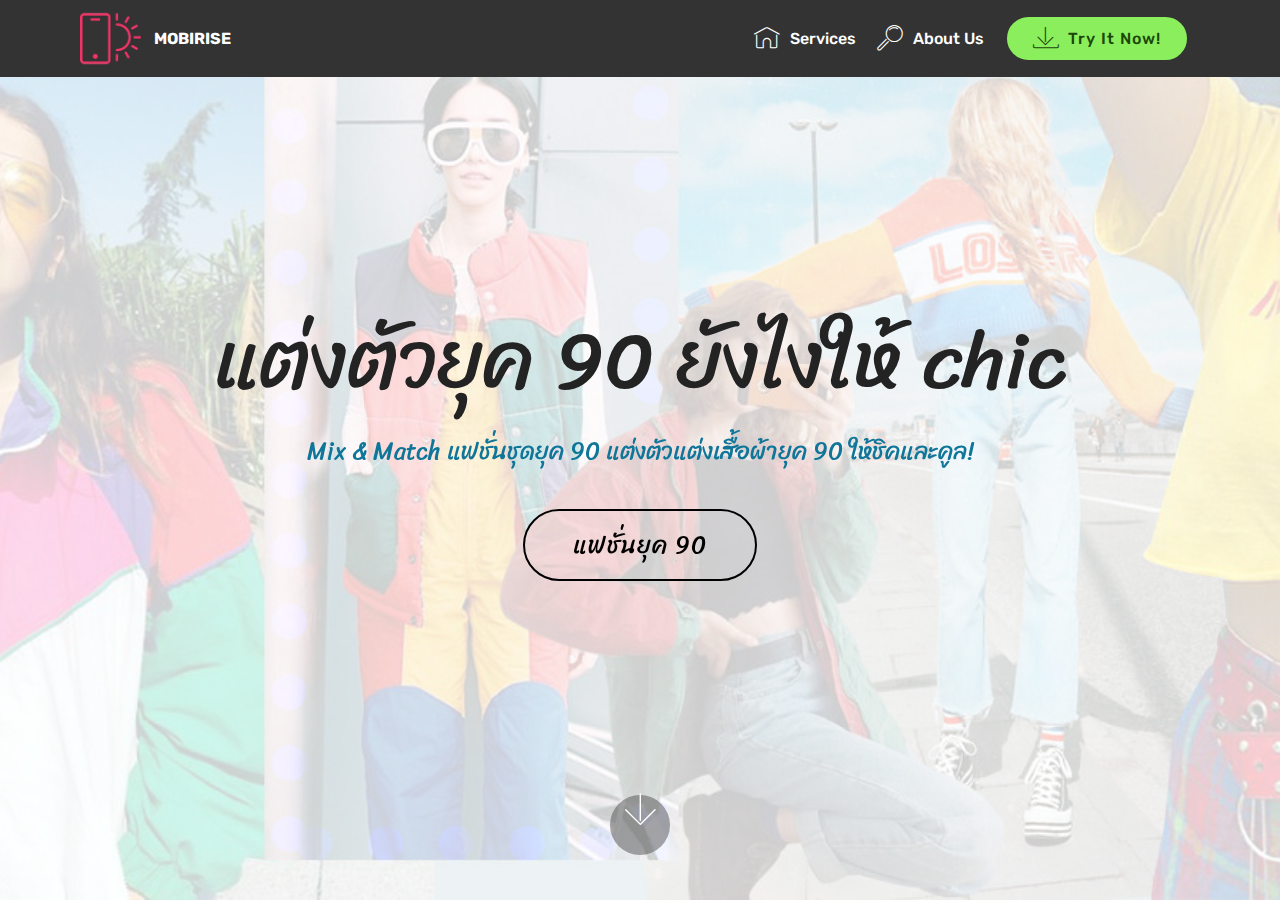
<file: index.html>
<!DOCTYPE html>
<html  >
<head>
  <!-- Site made with Mobirise Website Builder v4.11.2, https://mobirise.com -->
  <meta charset="UTF-8">
  <meta http-equiv="X-UA-Compatible" content="IE=edge">
  <meta name="generator" content="Mobirise v4.11.2, mobirise.com">
  <meta name="viewport" content="width=device-width, initial-scale=1, minimum-scale=1">
  <link rel="shortcut icon" href="assets/images/logo2.png" type="image/x-icon">
  <meta name="description" content="">
  
  <title>Home</title>
  <link rel="stylesheet" href="assets/web/assets/mobirise-icons/mobirise-icons.css">
  <link rel="stylesheet" href="assets/bootstrap/css/bootstrap.min.css">
  <link rel="stylesheet" href="assets/bootstrap/css/bootstrap-grid.min.css">
  <link rel="stylesheet" href="assets/bootstrap/css/bootstrap-reboot.min.css">
  <link rel="stylesheet" href="assets/tether/tether.min.css">
  <link rel="stylesheet" href="assets/dropdown/css/style.css">
  <link rel="stylesheet" href="assets/theme/css/style.css">
  <link rel="preload" as="style" href="assets/mobirise/css/mbr-additional.css"><link rel="stylesheet" href="assets/mobirise/css/mbr-additional.css" type="text/css">
  
  
  
</head>
<body>
  <section class="menu cid-qTkzRZLJNu" once="menu" id="menu1-0">

    

    <nav class="navbar navbar-expand beta-menu navbar-dropdown align-items-center navbar-fixed-top navbar-toggleable-sm">
        <button class="navbar-toggler navbar-toggler-right" type="button" data-toggle="collapse" data-target="#navbarSupportedContent" aria-controls="navbarSupportedContent" aria-expanded="false" aria-label="Toggle navigation">
            <div class="hamburger">
                <span></span>
                <span></span>
                <span></span>
                <span></span>
            </div>
        </button>
        <div class="menu-logo">
            <div class="navbar-brand">
                <span class="navbar-logo">
                    <a href="https://mobirise.com">
                         <img src="assets/images/logo2.png" alt="Mobirise" style="height: 3.8rem;">
                    </a>
                </span>
                <span class="navbar-caption-wrap">
                    <a class="navbar-caption text-white display-4" href="https://mobirise.com">
                        MOBIRISE
                    </a>
                </span>
            </div>
        </div>
        <div class="collapse navbar-collapse" id="navbarSupportedContent">
            <ul class="navbar-nav nav-dropdown" data-app-modern-menu="true">
                <li class="nav-item">
                    <a class="nav-link link text-white display-4" href="https://mobirise.com">
                        <span class="mbri-home mbr-iconfont mbr-iconfont-btn"></span>
                        Services
                    </a>
                </li>
                <li class="nav-item">
                    <a class="nav-link link text-white display-4" href="https://mobirise.com">
                        <span class="mbri-search mbr-iconfont mbr-iconfont-btn"></span>
                        About Us
                    </a>
                </li>
            </ul>
            <div class="navbar-buttons mbr-section-btn">
                <a class="btn btn-sm btn-primary display-4" href="https://mobirise.com">
                    <span class="mbri-save mbr-iconfont mbr-iconfont-btn "></span>
                    Try It Now!
                </a>
            </div>
        </div>
    </nav>
</section>

<section class="engine"><a href="https://mobirise.info/b">create your own website for free</a></section><section class="header6 cid-rEvG2y1KKW mbr-fullscreen mbr-parallax-background" id="header6-7">

    

    <div class="mbr-overlay" style="opacity: 0.8; background-color: rgb(255, 255, 255);">
    </div>

    <div class="container">
        <div class="row justify-content-md-center">
            <div class="mbr-white col-md-10">
                <h1 class="mbr-section-title align-center mbr-bold pb-3 mbr-fonts-style display-1"><span style="font-weight: normal;">แต่งตัวยุค 90 ยังไงให้ chic</span></h1>
                <p class="mbr-text align-center pb-3 mbr-fonts-style display-5">
                    Mix &amp; Match แฟชั่นชุดยุค 90 แต่งตัวแต่งเสื้อผ้ายุค 90 ให้ชิคและคูล!
                </p>
                <div class="mbr-section-btn align-center"><a class="btn btn-md btn-black-outline display-5" href="page1.html">แฟชั่นยุค 90<br></a></div>
            </div>
        </div>
    </div>

    <div class="mbr-arrow hidden-sm-down" aria-hidden="true">
        <a href="#next">
            <i class="mbri-down mbr-iconfont"></i>
        </a>
    </div>
</section>


  <script src="assets/web/assets/jquery/jquery.min.js"></script>
  <script src="assets/popper/popper.min.js"></script>
  <script src="assets/bootstrap/js/bootstrap.min.js"></script>
  <script src="assets/tether/tether.min.js"></script>
  <script src="assets/smoothscroll/smooth-scroll.js"></script>
  <script src="assets/dropdown/js/nav-dropdown.js"></script>
  <script src="assets/dropdown/js/navbar-dropdown.js"></script>
  <script src="assets/touchswipe/jquery.touch-swipe.min.js"></script>
  <script src="assets/parallax/jarallax.min.js"></script>
  <script src="assets/theme/js/script.js"></script>
  
  
</body>
</html>
</file>
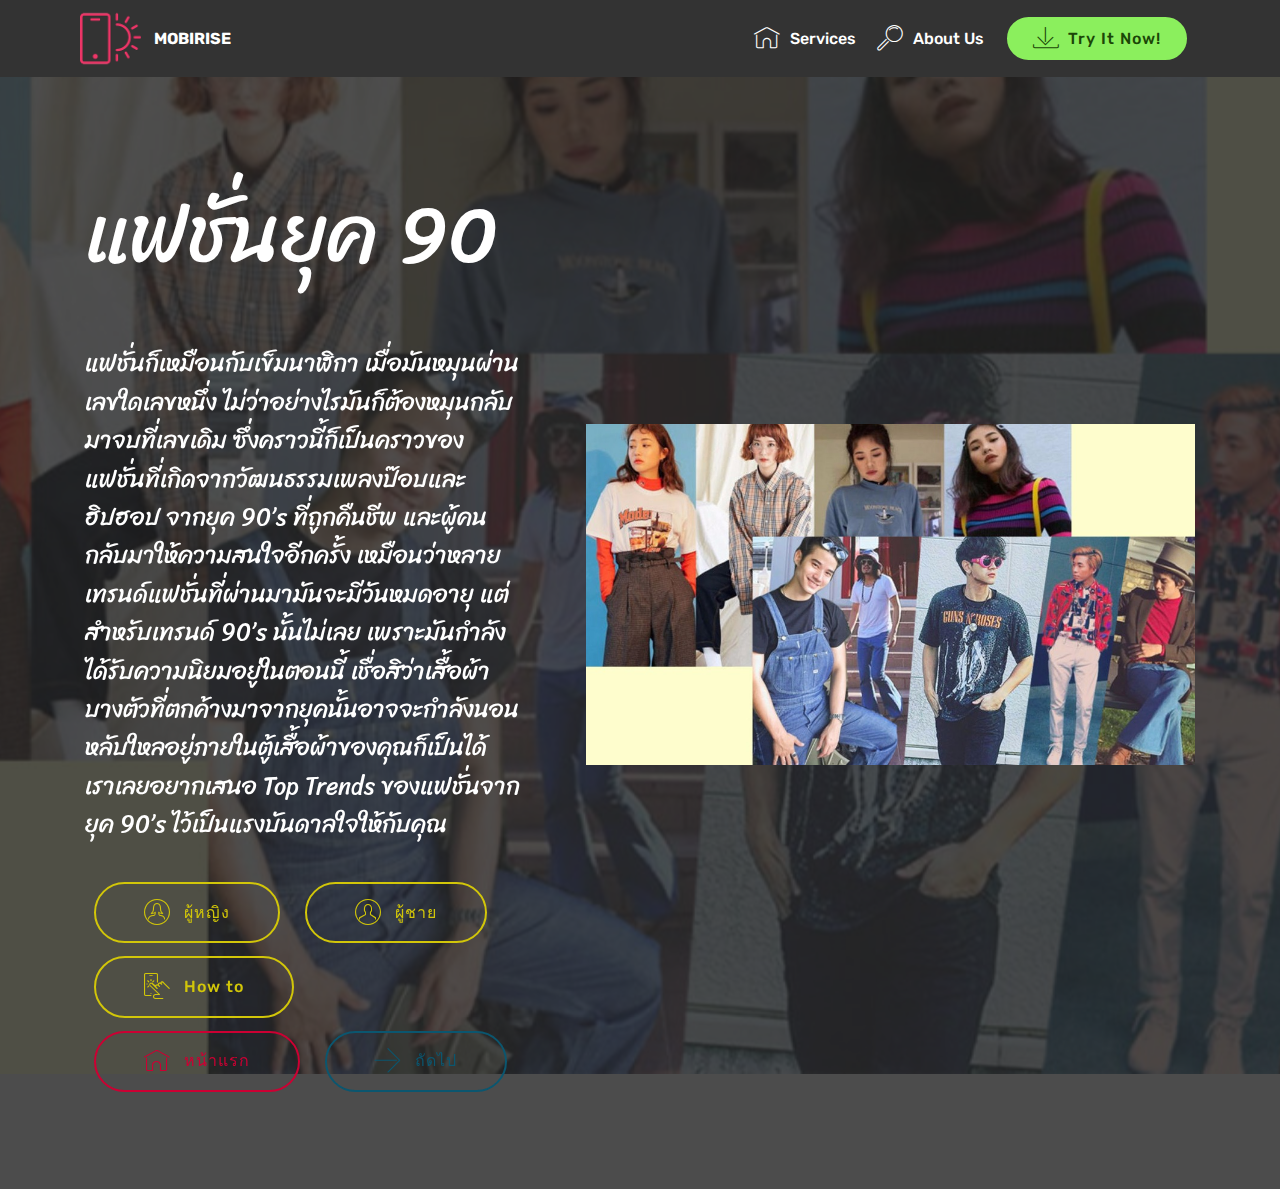
<file: page1.html>
<!DOCTYPE html>
<html  >
<head>
  <!-- Site made with Mobirise Website Builder v4.11.2, https://mobirise.com -->
  <meta charset="UTF-8">
  <meta http-equiv="X-UA-Compatible" content="IE=edge">
  <meta name="generator" content="Mobirise v4.11.2, mobirise.com">
  <meta name="viewport" content="width=device-width, initial-scale=1, minimum-scale=1">
  <link rel="shortcut icon" href="assets/images/logo2.png" type="image/x-icon">
  <meta name="description" content="Web Page Builder Description">
  
  <title>Page 1</title>
  <link rel="stylesheet" href="assets/web/assets/mobirise-icons/mobirise-icons.css">
  <link rel="stylesheet" href="assets/bootstrap/css/bootstrap.min.css">
  <link rel="stylesheet" href="assets/bootstrap/css/bootstrap-grid.min.css">
  <link rel="stylesheet" href="assets/bootstrap/css/bootstrap-reboot.min.css">
  <link rel="stylesheet" href="assets/tether/tether.min.css">
  <link rel="stylesheet" href="assets/dropdown/css/style.css">
  <link rel="stylesheet" href="assets/theme/css/style.css">
  <link rel="preload" as="style" href="assets/mobirise/css/mbr-additional.css"><link rel="stylesheet" href="assets/mobirise/css/mbr-additional.css" type="text/css">
  
  
  
</head>
<body>
  <section class="menu cid-qTkzRZLJNu" once="menu" id="menu1-i">

    

    <nav class="navbar navbar-expand beta-menu navbar-dropdown align-items-center navbar-fixed-top navbar-toggleable-sm">
        <button class="navbar-toggler navbar-toggler-right" type="button" data-toggle="collapse" data-target="#navbarSupportedContent" aria-controls="navbarSupportedContent" aria-expanded="false" aria-label="Toggle navigation">
            <div class="hamburger">
                <span></span>
                <span></span>
                <span></span>
                <span></span>
            </div>
        </button>
        <div class="menu-logo">
            <div class="navbar-brand">
                <span class="navbar-logo">
                    <a href="https://mobirise.com">
                         <img src="assets/images/logo2.png" alt="Mobirise" style="height: 3.8rem;">
                    </a>
                </span>
                <span class="navbar-caption-wrap">
                    <a class="navbar-caption text-white display-4" href="https://mobirise.com">
                        MOBIRISE
                    </a>
                </span>
            </div>
        </div>
        <div class="collapse navbar-collapse" id="navbarSupportedContent">
            <ul class="navbar-nav nav-dropdown" data-app-modern-menu="true">
                <li class="nav-item">
                    <a class="nav-link link text-white display-4" href="https://mobirise.com">
                        <span class="mbri-home mbr-iconfont mbr-iconfont-btn"></span>
                        Services
                    </a>
                </li>
                <li class="nav-item">
                    <a class="nav-link link text-white display-4" href="https://mobirise.com">
                        <span class="mbri-search mbr-iconfont mbr-iconfont-btn"></span>
                        About Us
                    </a>
                </li>
            </ul>
            <div class="navbar-buttons mbr-section-btn">
                <a class="btn btn-sm btn-primary display-4" href="https://mobirise.com">
                    <span class="mbri-save mbr-iconfont mbr-iconfont-btn "></span>
                    Try It Now!
                </a>
            </div>
        </div>
    </nav>
</section>

<section class="engine"><a href="https://mobirise.info/w">html5 templates</a></section><section class="header3 cid-rEw8pHZAOA mbr-parallax-background" id="header3-k">

    

    <div class="mbr-overlay" style="opacity: 0.8; background-color: rgb(35, 35, 35);">
    </div>

    <div class="container">
        <div class="media-container-row">
            <div class="mbr-figure" style="width: 145%;">
                <img src="assets/images/903-1014x570.jpeg" alt="Mobirise" title="">
            </div>

            <div class="media-content">
                <h1 class="mbr-section-title mbr-white pb-3 mbr-fonts-style display-1"><br>แฟชั่นยุค 90</h1>
                
                <div class="mbr-section-text mbr-white pb-3 ">
                    <p class="mbr-text mbr-fonts-style display-5"><br>แฟชั่นก็เหมือนกับเข็มนาฬิกา เมื่อมันหมุนผ่านเลขใดเลขหนึ่ง ไม่ว่าอย่างไรมันก็ต้องหมุนกลับมาจบที่เลขเดิม ซึ่งคราวนี้ก็เป็นคราวของแฟชั่นที่เกิดจากวัฒนธรรมเพลงป๊อบและฮิปฮอป จากยุค 90’s ที่ถูกคืนชีพ และผู้คนกลับมาให้ความสนใจอีกครั้ง เหมือนว่าหลายเทรนด์แฟชั่นที่ผ่านมามันจะมีวันหมดอายุ แต่สำหรับเทรนด์ 90’s นั้นไม่เลย เพราะมันกำลังได้รับความนิยมอยู่ในตอนนี้ เชื่อสิว่าเสื้อผ้าบางตัวที่ตกค้างมาจากยุคนั้นอาจจะกำลังนอนหลับใหลอยู่ภายในตู้เสื้อผ้าของคุณก็เป็นได้ เราเลยอยากเสนอ Top Trends ของแฟชั่นจากยุค 90’s ไว้เป็นแรงบันดาลใจให้กับคุณ</p>
                </div>
                <div class="mbr-section-btn"><a class="btn btn-md btn-success-outline display-4" href="page2.html"><span class="mbri-user2 mbr-iconfont mbr-iconfont-btn"></span>ผู้หญิง</a> <a class="btn btn-md btn-success-outline display-4" href="page5.html"><span class="mbri-user mbr-iconfont mbr-iconfont-btn"></span>ผู้ชาย</a> <a class="btn btn-md btn-success-outline display-4" href="page8.html"><span class="mbri-touch mbr-iconfont mbr-iconfont-btn"></span>How to</a>
                      <a class="btn btn-md btn-secondary-outline display-4" href="index.html"><span class="mbri-home mbr-iconfont mbr-iconfont-btn"></span>หน้าแรก</a> <a class="btn btn-md btn-danger-outline display-4" href="page2.html"><span class="mbri-right mbr-iconfont mbr-iconfont-btn"></span>ถัดไป</a></div>
            </div>
        </div>
    </div>

</section>


  <script src="assets/web/assets/jquery/jquery.min.js"></script>
  <script src="assets/popper/popper.min.js"></script>
  <script src="assets/bootstrap/js/bootstrap.min.js"></script>
  <script src="assets/tether/tether.min.js"></script>
  <script src="assets/smoothscroll/smooth-scroll.js"></script>
  <script src="assets/dropdown/js/nav-dropdown.js"></script>
  <script src="assets/dropdown/js/navbar-dropdown.js"></script>
  <script src="assets/touchswipe/jquery.touch-swipe.min.js"></script>
  <script src="assets/parallax/jarallax.min.js"></script>
  <script src="assets/theme/js/script.js"></script>
  
  
</body>
</html>
</file>
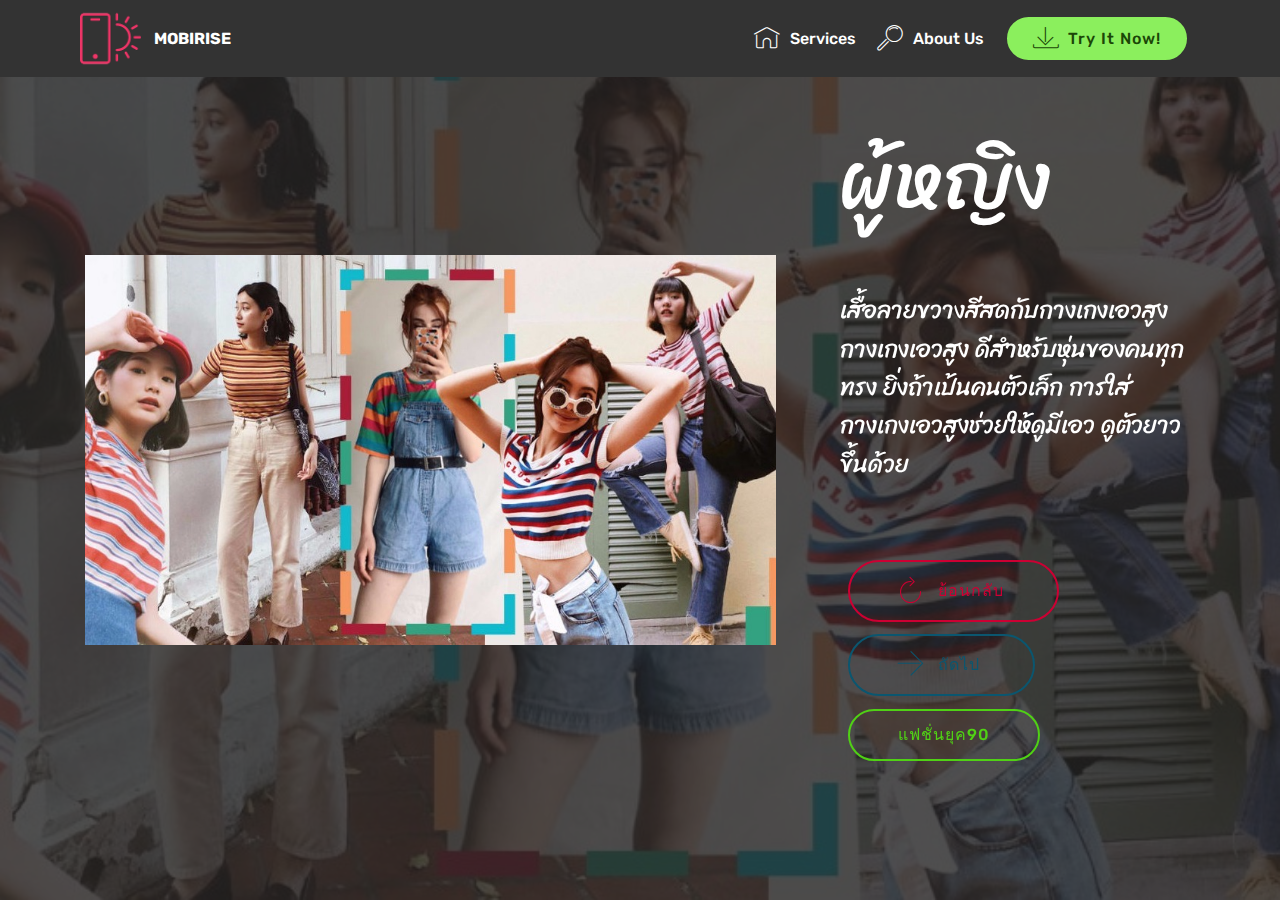
<file: page2.html>
<!DOCTYPE html>
<html  >
<head>
  <!-- Site made with Mobirise Website Builder v4.11.2, https://mobirise.com -->
  <meta charset="UTF-8">
  <meta http-equiv="X-UA-Compatible" content="IE=edge">
  <meta name="generator" content="Mobirise v4.11.2, mobirise.com">
  <meta name="viewport" content="width=device-width, initial-scale=1, minimum-scale=1">
  <link rel="shortcut icon" href="assets/images/logo2.png" type="image/x-icon">
  <meta name="description" content="Web Page Builder Description">
  
  <title>Page 2</title>
  <link rel="stylesheet" href="assets/web/assets/mobirise-icons/mobirise-icons.css">
  <link rel="stylesheet" href="assets/bootstrap/css/bootstrap.min.css">
  <link rel="stylesheet" href="assets/bootstrap/css/bootstrap-grid.min.css">
  <link rel="stylesheet" href="assets/bootstrap/css/bootstrap-reboot.min.css">
  <link rel="stylesheet" href="assets/tether/tether.min.css">
  <link rel="stylesheet" href="assets/dropdown/css/style.css">
  <link rel="stylesheet" href="assets/theme/css/style.css">
  <link rel="preload" as="style" href="assets/mobirise/css/mbr-additional.css"><link rel="stylesheet" href="assets/mobirise/css/mbr-additional.css" type="text/css">
  
  
  
</head>
<body>
  <section class="menu cid-rEw8lfpeFj" once="menu" id="menu1-j">

    

    <nav class="navbar navbar-expand beta-menu navbar-dropdown align-items-center navbar-fixed-top navbar-toggleable-sm">
        <button class="navbar-toggler navbar-toggler-right" type="button" data-toggle="collapse" data-target="#navbarSupportedContent" aria-controls="navbarSupportedContent" aria-expanded="false" aria-label="Toggle navigation">
            <div class="hamburger">
                <span></span>
                <span></span>
                <span></span>
                <span></span>
            </div>
        </button>
        <div class="menu-logo">
            <div class="navbar-brand">
                <span class="navbar-logo">
                    <a href="https://mobirise.com">
                         <img src="assets/images/logo2.png" alt="Mobirise" style="height: 3.8rem;">
                    </a>
                </span>
                <span class="navbar-caption-wrap">
                    <a class="navbar-caption text-white display-4" href="https://mobirise.com">
                        MOBIRISE
                    </a>
                </span>
            </div>
        </div>
        <div class="collapse navbar-collapse" id="navbarSupportedContent">
            <ul class="navbar-nav nav-dropdown" data-app-modern-menu="true">
                <li class="nav-item">
                    <a class="nav-link link text-white display-4" href="https://mobirise.com">
                        <span class="mbri-home mbr-iconfont mbr-iconfont-btn"></span>
                        Services
                    </a>
                </li>
                <li class="nav-item">
                    <a class="nav-link link text-white display-4" href="https://mobirise.com">
                        <span class="mbri-search mbr-iconfont mbr-iconfont-btn"></span>
                        About Us
                    </a>
                </li>
            </ul>
            <div class="navbar-buttons mbr-section-btn">
                <a class="btn btn-sm btn-primary display-4" href="https://mobirise.com">
                    <span class="mbri-save mbr-iconfont mbr-iconfont-btn "></span>
                    Try It Now!
                </a>
            </div>
        </div>
    </nav>
</section>

<section class="engine"><a href="https://mobirise.info/w">html5 templates</a></section><section class="header3 cid-rEw9758KMU mbr-fullscreen mbr-parallax-background" id="header3-l">

    

    <div class="mbr-overlay" style="opacity: 0.8; background-color: rgb(35, 35, 35);">
    </div>

    <div class="container">
        <div class="media-container-row">
            <div class="mbr-figure" style="width: 200%;">
                <img src="assets/images/c36-1-1014x532.jpeg" alt="Mobirise" title="">
            </div>

            <div class="media-content">
                <h1 class="mbr-section-title mbr-white pb-3 mbr-fonts-style display-1">
                    ผู้หญิง
                </h1>
                
                <div class="mbr-section-text mbr-white pb-3 ">
                    <p class="mbr-text mbr-fonts-style display-5"><br>เสื้อลายขวางสีสดกับกางเกงเอวสูง<br>กางเกงเอวสูง ดีสำหรับหุ่นของคนทุกทรง ยิ่งถ้าเป้นคนตัวเล็ก การใส่กางเกงเอวสูงช่วยให้ดูมีเอว ดูตัวยาวขึ้นด้วย <br><br></p>
                </div>
                <div class="mbr-section-btn"><a class="btn btn-md btn-secondary-outline display-4" href="page1.html"><span class="mbri-refresh mbr-iconfont mbr-iconfont-btn"></span>ย้อนกลับ&nbsp;</a> 
                    <a class="btn btn-md btn-danger-outline display-4" href="page3.html"><span class="mbri-right mbr-iconfont mbr-iconfont-btn"></span>ถัดไป&nbsp;</a> <a class="btn btn-md btn-primary-outline display-4" href="page1.html">แฟชั่นยุค90</a></div>
            </div>
        </div>
    </div>

</section>


  <script src="assets/web/assets/jquery/jquery.min.js"></script>
  <script src="assets/popper/popper.min.js"></script>
  <script src="assets/bootstrap/js/bootstrap.min.js"></script>
  <script src="assets/tether/tether.min.js"></script>
  <script src="assets/smoothscroll/smooth-scroll.js"></script>
  <script src="assets/dropdown/js/nav-dropdown.js"></script>
  <script src="assets/dropdown/js/navbar-dropdown.js"></script>
  <script src="assets/touchswipe/jquery.touch-swipe.min.js"></script>
  <script src="assets/parallax/jarallax.min.js"></script>
  <script src="assets/theme/js/script.js"></script>
  
  
</body>
</html>
</file>
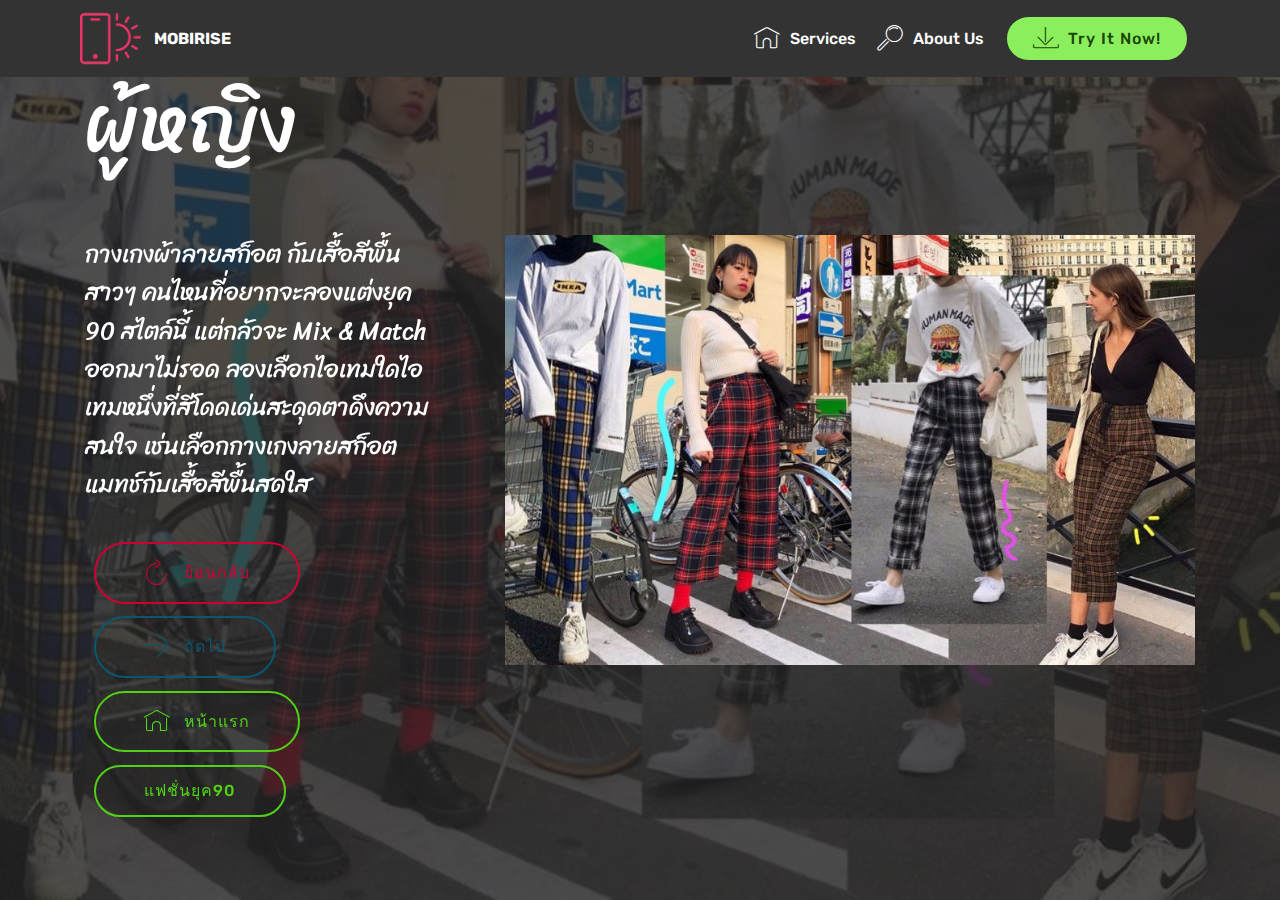
<file: page3.html>
<!DOCTYPE html>
<html  >
<head>
  <!-- Site made with Mobirise Website Builder v4.11.2, https://mobirise.com -->
  <meta charset="UTF-8">
  <meta http-equiv="X-UA-Compatible" content="IE=edge">
  <meta name="generator" content="Mobirise v4.11.2, mobirise.com">
  <meta name="viewport" content="width=device-width, initial-scale=1, minimum-scale=1">
  <link rel="shortcut icon" href="assets/images/logo2.png" type="image/x-icon">
  <meta name="description" content="Web Page Generator Description">
  
  <title>Page 3</title>
  <link rel="stylesheet" href="assets/web/assets/mobirise-icons/mobirise-icons.css">
  <link rel="stylesheet" href="assets/bootstrap/css/bootstrap.min.css">
  <link rel="stylesheet" href="assets/bootstrap/css/bootstrap-grid.min.css">
  <link rel="stylesheet" href="assets/bootstrap/css/bootstrap-reboot.min.css">
  <link rel="stylesheet" href="assets/tether/tether.min.css">
  <link rel="stylesheet" href="assets/dropdown/css/style.css">
  <link rel="stylesheet" href="assets/theme/css/style.css">
  <link rel="preload" as="style" href="assets/mobirise/css/mbr-additional.css"><link rel="stylesheet" href="assets/mobirise/css/mbr-additional.css" type="text/css">
  
  
  
</head>
<body>
  <section class="menu cid-qTkzRZLJNu" once="menu" id="menu1-12">

    

    <nav class="navbar navbar-expand beta-menu navbar-dropdown align-items-center navbar-fixed-top navbar-toggleable-sm">
        <button class="navbar-toggler navbar-toggler-right" type="button" data-toggle="collapse" data-target="#navbarSupportedContent" aria-controls="navbarSupportedContent" aria-expanded="false" aria-label="Toggle navigation">
            <div class="hamburger">
                <span></span>
                <span></span>
                <span></span>
                <span></span>
            </div>
        </button>
        <div class="menu-logo">
            <div class="navbar-brand">
                <span class="navbar-logo">
                    <a href="https://mobirise.com">
                         <img src="assets/images/logo2.png" alt="Mobirise" style="height: 3.8rem;">
                    </a>
                </span>
                <span class="navbar-caption-wrap">
                    <a class="navbar-caption text-white display-4" href="https://mobirise.com">
                        MOBIRISE
                    </a>
                </span>
            </div>
        </div>
        <div class="collapse navbar-collapse" id="navbarSupportedContent">
            <ul class="navbar-nav nav-dropdown" data-app-modern-menu="true">
                <li class="nav-item">
                    <a class="nav-link link text-white display-4" href="https://mobirise.com">
                        <span class="mbri-home mbr-iconfont mbr-iconfont-btn"></span>
                        Services
                    </a>
                </li>
                <li class="nav-item">
                    <a class="nav-link link text-white display-4" href="https://mobirise.com">
                        <span class="mbri-search mbr-iconfont mbr-iconfont-btn"></span>
                        About Us
                    </a>
                </li>
            </ul>
            <div class="navbar-buttons mbr-section-btn">
                <a class="btn btn-sm btn-primary display-4" href="https://mobirise.com">
                    <span class="mbri-save mbr-iconfont mbr-iconfont-btn "></span>
                    Try It Now!
                </a>
            </div>
        </div>
    </nav>
</section>

<section class="engine"><a href="https://mobirise.info/c">web builder</a></section><section class="header3 cid-rEwdiokqby mbr-fullscreen mbr-parallax-background" id="header3-13">

    

    <div class="mbr-overlay" style="opacity: 0.8; background-color: rgb(35, 35, 35);">
    </div>

    <div class="container">
        <div class="media-container-row">
            <div class="mbr-figure" style="width: 200%;">
                <img src="assets/images/c05-1-1014x532.jpeg" alt="Mobirise" title="">
            </div>

            <div class="media-content">
                <h1 class="mbr-section-title mbr-white pb-3 mbr-fonts-style display-1">
                    ผู้หญิง
                </h1>
                
                <div class="mbr-section-text mbr-white pb-3 ">
                    <p class="mbr-text mbr-fonts-style display-5"><br>กางเกงผ้าลายสก็อต กับเสื้อสีพื้น<br>สาวๆ คนไหนที่อยากจะลองแต่งยุค 90 สไตล์นี้ แต่กลัวจะ Mix &amp; Match ออกมาไม่รอด ลองเลือกไอเทมใดไอเทมหนึ่งที่สีโดดเด่นสะดุดตาดึงความสนใจ เช่นเลือกกางเกงลายสก็อต แมทช์กับเสื้อสีพื้นสดใส&nbsp;</p>
                </div>
                <div class="mbr-section-btn"><a class="btn btn-md btn-secondary-outline display-4" href="page1.html"><span class="mbri-refresh mbr-iconfont mbr-iconfont-btn"></span>ย้อนกลับ</a>
                    <a class="btn btn-md btn-danger-outline display-4" href="page4.html"><span class="mbri-right mbr-iconfont mbr-iconfont-btn"></span>ถัดไป</a> <a class="btn btn-md btn-primary-outline display-4" href="index.html"><span class="mbri-home mbr-iconfont mbr-iconfont-btn"></span>หน้าแรก</a> <a class="btn btn-md btn-primary-outline display-4" href="page1.html">แฟชั่นยุค90</a></div>
            </div>
        </div>
    </div>

</section>


  <script src="assets/web/assets/jquery/jquery.min.js"></script>
  <script src="assets/popper/popper.min.js"></script>
  <script src="assets/bootstrap/js/bootstrap.min.js"></script>
  <script src="assets/tether/tether.min.js"></script>
  <script src="assets/smoothscroll/smooth-scroll.js"></script>
  <script src="assets/dropdown/js/nav-dropdown.js"></script>
  <script src="assets/dropdown/js/navbar-dropdown.js"></script>
  <script src="assets/touchswipe/jquery.touch-swipe.min.js"></script>
  <script src="assets/parallax/jarallax.min.js"></script>
  <script src="assets/theme/js/script.js"></script>
  
  
</body>
</html>
</file>
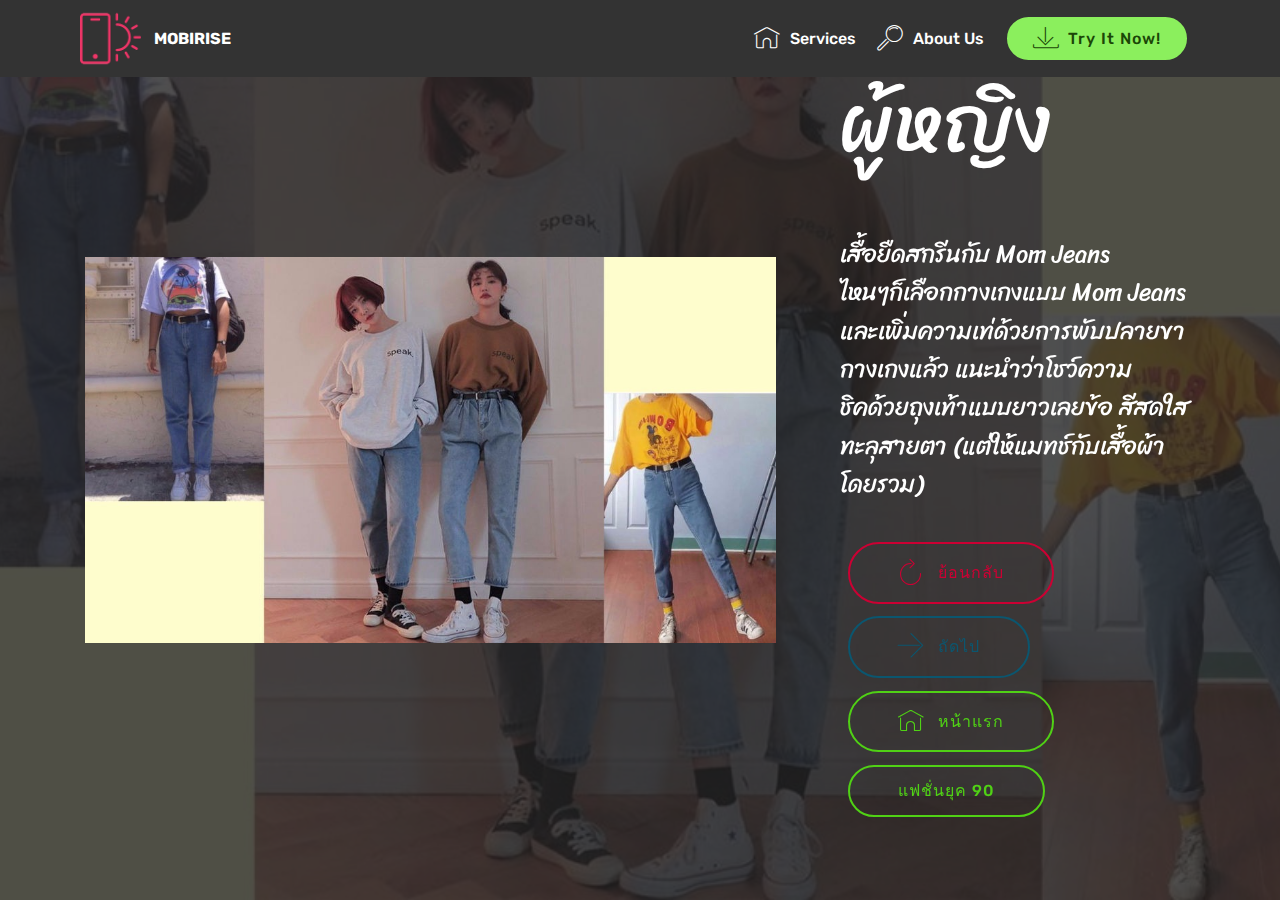
<file: page4.html>
<!DOCTYPE html>
<html  >
<head>
  <!-- Site made with Mobirise Website Builder v4.11.2, https://mobirise.com -->
  <meta charset="UTF-8">
  <meta http-equiv="X-UA-Compatible" content="IE=edge">
  <meta name="generator" content="Mobirise v4.11.2, mobirise.com">
  <meta name="viewport" content="width=device-width, initial-scale=1, minimum-scale=1">
  <link rel="shortcut icon" href="assets/images/logo2.png" type="image/x-icon">
  <meta name="description" content="Website Builder Description">
  
  <title>Page 4</title>
  <link rel="stylesheet" href="assets/web/assets/mobirise-icons/mobirise-icons.css">
  <link rel="stylesheet" href="assets/bootstrap/css/bootstrap.min.css">
  <link rel="stylesheet" href="assets/bootstrap/css/bootstrap-grid.min.css">
  <link rel="stylesheet" href="assets/bootstrap/css/bootstrap-reboot.min.css">
  <link rel="stylesheet" href="assets/tether/tether.min.css">
  <link rel="stylesheet" href="assets/dropdown/css/style.css">
  <link rel="stylesheet" href="assets/theme/css/style.css">
  <link rel="preload" as="style" href="assets/mobirise/css/mbr-additional.css"><link rel="stylesheet" href="assets/mobirise/css/mbr-additional.css" type="text/css">
  
  
  
</head>
<body>
  <section class="menu cid-qTkzRZLJNu" once="menu" id="menu1-14">

    

    <nav class="navbar navbar-expand beta-menu navbar-dropdown align-items-center navbar-fixed-top navbar-toggleable-sm">
        <button class="navbar-toggler navbar-toggler-right" type="button" data-toggle="collapse" data-target="#navbarSupportedContent" aria-controls="navbarSupportedContent" aria-expanded="false" aria-label="Toggle navigation">
            <div class="hamburger">
                <span></span>
                <span></span>
                <span></span>
                <span></span>
            </div>
        </button>
        <div class="menu-logo">
            <div class="navbar-brand">
                <span class="navbar-logo">
                    <a href="https://mobirise.com">
                         <img src="assets/images/logo2.png" alt="Mobirise" style="height: 3.8rem;">
                    </a>
                </span>
                <span class="navbar-caption-wrap">
                    <a class="navbar-caption text-white display-4" href="https://mobirise.com">
                        MOBIRISE
                    </a>
                </span>
            </div>
        </div>
        <div class="collapse navbar-collapse" id="navbarSupportedContent">
            <ul class="navbar-nav nav-dropdown" data-app-modern-menu="true">
                <li class="nav-item">
                    <a class="nav-link link text-white display-4" href="https://mobirise.com">
                        <span class="mbri-home mbr-iconfont mbr-iconfont-btn"></span>
                        Services
                    </a>
                </li>
                <li class="nav-item">
                    <a class="nav-link link text-white display-4" href="https://mobirise.com">
                        <span class="mbri-search mbr-iconfont mbr-iconfont-btn"></span>
                        About Us
                    </a>
                </li>
            </ul>
            <div class="navbar-buttons mbr-section-btn">
                <a class="btn btn-sm btn-primary display-4" href="https://mobirise.com">
                    <span class="mbri-save mbr-iconfont mbr-iconfont-btn "></span>
                    Try It Now!
                </a>
            </div>
        </div>
    </nav>
</section>

<section class="engine"><a href="https://mobirise.info/b">how to create a website for free</a></section><section class="header3 cid-rEwgYwshgH mbr-fullscreen mbr-parallax-background" id="header3-15">

    

    <div class="mbr-overlay" style="opacity: 0.8; background-color: rgb(35, 35, 35);">
    </div>

    <div class="container">
        <div class="media-container-row">
            <div class="mbr-figure" style="width: 200%;">
                <img src="assets/images/2090-2-1014x570.jpeg" alt="Mobirise" title="">
            </div>

            <div class="media-content">
                <h1 class="mbr-section-title mbr-white pb-3 mbr-fonts-style display-1">
                    ผู้หญิง
                </h1>
                
                <div class="mbr-section-text mbr-white pb-3 ">
                    <p class="mbr-text mbr-fonts-style display-5"><br>เสื้อยืดสกรีนกับ Mom Jeans<br>ไหนๆก็เลือกกางเกงแบบ Mom Jeans และเพิ่มความเท่ด้วยการพับปลายขากางเกงแล้ว แนะนำว่าโชว์ความ<br>ชิคด้วยถุงเท้าแบบยาวเลยข้อ สีสดใสทะลุสายตา (แต่ให้แมทช์กับเสื้อผ้าโดยรวม)&nbsp;</p>
                </div>
                <div class="mbr-section-btn"><a class="btn btn-md btn-secondary-outline display-4" href="page3.html"><span class="mbri-refresh mbr-iconfont mbr-iconfont-btn"></span>ย้อนกลับ</a>
                    <a class="btn btn-md btn-danger-outline display-4" href="page5.html"><span class="mbri-right mbr-iconfont mbr-iconfont-btn"></span>ถัดไป</a> <a class="btn btn-md btn-primary-outline display-4" href="index.html"><span class="mbri-home mbr-iconfont mbr-iconfont-btn"></span>หน้าแรก</a> <a class="btn btn-md btn-primary-outline display-4" href="page1.html">แฟชั่นยุค 90</a></div>
            </div>
        </div>
    </div>

</section>


  <script src="assets/web/assets/jquery/jquery.min.js"></script>
  <script src="assets/popper/popper.min.js"></script>
  <script src="assets/bootstrap/js/bootstrap.min.js"></script>
  <script src="assets/tether/tether.min.js"></script>
  <script src="assets/smoothscroll/smooth-scroll.js"></script>
  <script src="assets/dropdown/js/nav-dropdown.js"></script>
  <script src="assets/dropdown/js/navbar-dropdown.js"></script>
  <script src="assets/touchswipe/jquery.touch-swipe.min.js"></script>
  <script src="assets/parallax/jarallax.min.js"></script>
  <script src="assets/theme/js/script.js"></script>
  
  
</body>
</html>
</file>
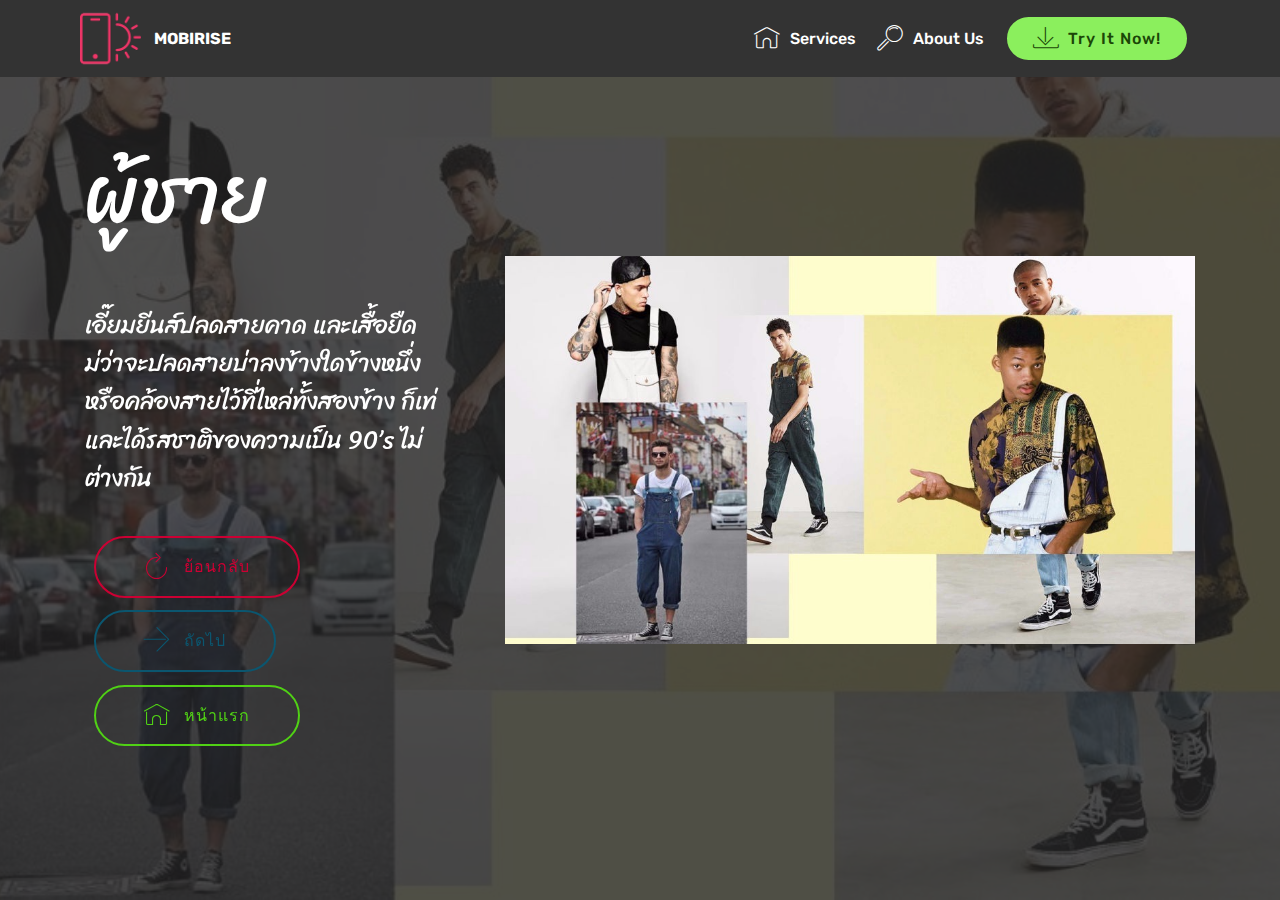
<file: page5.html>
<!DOCTYPE html>
<html  >
<head>
  <!-- Site made with Mobirise Website Builder v4.11.2, https://mobirise.com -->
  <meta charset="UTF-8">
  <meta http-equiv="X-UA-Compatible" content="IE=edge">
  <meta name="generator" content="Mobirise v4.11.2, mobirise.com">
  <meta name="viewport" content="width=device-width, initial-scale=1, minimum-scale=1">
  <link rel="shortcut icon" href="assets/images/logo2.png" type="image/x-icon">
  <meta name="description" content="Web Page Builder Description">
  
  <title>Page 5</title>
  <link rel="stylesheet" href="assets/web/assets/mobirise-icons/mobirise-icons.css">
  <link rel="stylesheet" href="assets/bootstrap/css/bootstrap.min.css">
  <link rel="stylesheet" href="assets/bootstrap/css/bootstrap-grid.min.css">
  <link rel="stylesheet" href="assets/bootstrap/css/bootstrap-reboot.min.css">
  <link rel="stylesheet" href="assets/tether/tether.min.css">
  <link rel="stylesheet" href="assets/dropdown/css/style.css">
  <link rel="stylesheet" href="assets/theme/css/style.css">
  <link rel="preload" as="style" href="assets/mobirise/css/mbr-additional.css"><link rel="stylesheet" href="assets/mobirise/css/mbr-additional.css" type="text/css">
  
  
  
</head>
<body>
  <section class="menu cid-qTkzRZLJNu" once="menu" id="menu1-16">

    

    <nav class="navbar navbar-expand beta-menu navbar-dropdown align-items-center navbar-fixed-top navbar-toggleable-sm">
        <button class="navbar-toggler navbar-toggler-right" type="button" data-toggle="collapse" data-target="#navbarSupportedContent" aria-controls="navbarSupportedContent" aria-expanded="false" aria-label="Toggle navigation">
            <div class="hamburger">
                <span></span>
                <span></span>
                <span></span>
                <span></span>
            </div>
        </button>
        <div class="menu-logo">
            <div class="navbar-brand">
                <span class="navbar-logo">
                    <a href="https://mobirise.com">
                         <img src="assets/images/logo2.png" alt="Mobirise" style="height: 3.8rem;">
                    </a>
                </span>
                <span class="navbar-caption-wrap">
                    <a class="navbar-caption text-white display-4" href="https://mobirise.com">
                        MOBIRISE
                    </a>
                </span>
            </div>
        </div>
        <div class="collapse navbar-collapse" id="navbarSupportedContent">
            <ul class="navbar-nav nav-dropdown" data-app-modern-menu="true">
                <li class="nav-item">
                    <a class="nav-link link text-white display-4" href="https://mobirise.com">
                        <span class="mbri-home mbr-iconfont mbr-iconfont-btn"></span>
                        Services
                    </a>
                </li>
                <li class="nav-item">
                    <a class="nav-link link text-white display-4" href="https://mobirise.com">
                        <span class="mbri-search mbr-iconfont mbr-iconfont-btn"></span>
                        About Us
                    </a>
                </li>
            </ul>
            <div class="navbar-buttons mbr-section-btn">
                <a class="btn btn-sm btn-primary display-4" href="https://mobirise.com">
                    <span class="mbri-save mbr-iconfont mbr-iconfont-btn "></span>
                    Try It Now!
                </a>
            </div>
        </div>
    </nav>
</section>

<section class="engine"><a href="https://mobirise.info/o">free portfolio web templates</a></section><section class="header3 cid-rEwhtJ1Kfv mbr-fullscreen mbr-parallax-background" id="header3-17">

    

    <div class="mbr-overlay" style="opacity: 0.8; background-color: rgb(35, 35, 35);">
    </div>

    <div class="container">
        <div class="media-container-row">
            <div class="mbr-figure" style="width: 200%;">
                <img src="assets/images/2333-1-1014x570.jpeg" alt="Mobirise" title="">
            </div>

            <div class="media-content">
                <h1 class="mbr-section-title mbr-white pb-3 mbr-fonts-style display-1">ผู้ชาย</h1>
                
                <div class="mbr-section-text mbr-white pb-3 ">
                    <p class="mbr-text mbr-fonts-style display-5"><br>เอี๊ยมยีนส์ปลดสายคาด และเสื้อยืด <br>ม่ว่าจะปลดสายบ่าลงข้างใดข้างหนึ่ง หรือคล้องสายไว้ที่ไหล่ทั้งสองข้าง ก็เท่และได้รสชาติของความเป็น 90’s ไม่ต่างกัน &nbsp;</p>
                </div>
                <div class="mbr-section-btn"><a class="btn btn-md btn-secondary-outline display-4" href="page1.html"><span class="mbri-refresh mbr-iconfont mbr-iconfont-btn"></span>ย้อนกลับ</a>
                    <a class="btn btn-md btn-danger-outline display-4" href="page6.html"><span class="mbri-right mbr-iconfont mbr-iconfont-btn"></span>ถัดไป</a> <a class="btn btn-md btn-primary-outline display-4" href="index.html"><span class="mbri-home mbr-iconfont mbr-iconfont-btn"></span>หน้าแรก</a></div>
            </div>
        </div>
    </div>

</section>


  <script src="assets/web/assets/jquery/jquery.min.js"></script>
  <script src="assets/popper/popper.min.js"></script>
  <script src="assets/bootstrap/js/bootstrap.min.js"></script>
  <script src="assets/tether/tether.min.js"></script>
  <script src="assets/smoothscroll/smooth-scroll.js"></script>
  <script src="assets/dropdown/js/nav-dropdown.js"></script>
  <script src="assets/dropdown/js/navbar-dropdown.js"></script>
  <script src="assets/touchswipe/jquery.touch-swipe.min.js"></script>
  <script src="assets/parallax/jarallax.min.js"></script>
  <script src="assets/theme/js/script.js"></script>
  
  
</body>
</html>
</file>
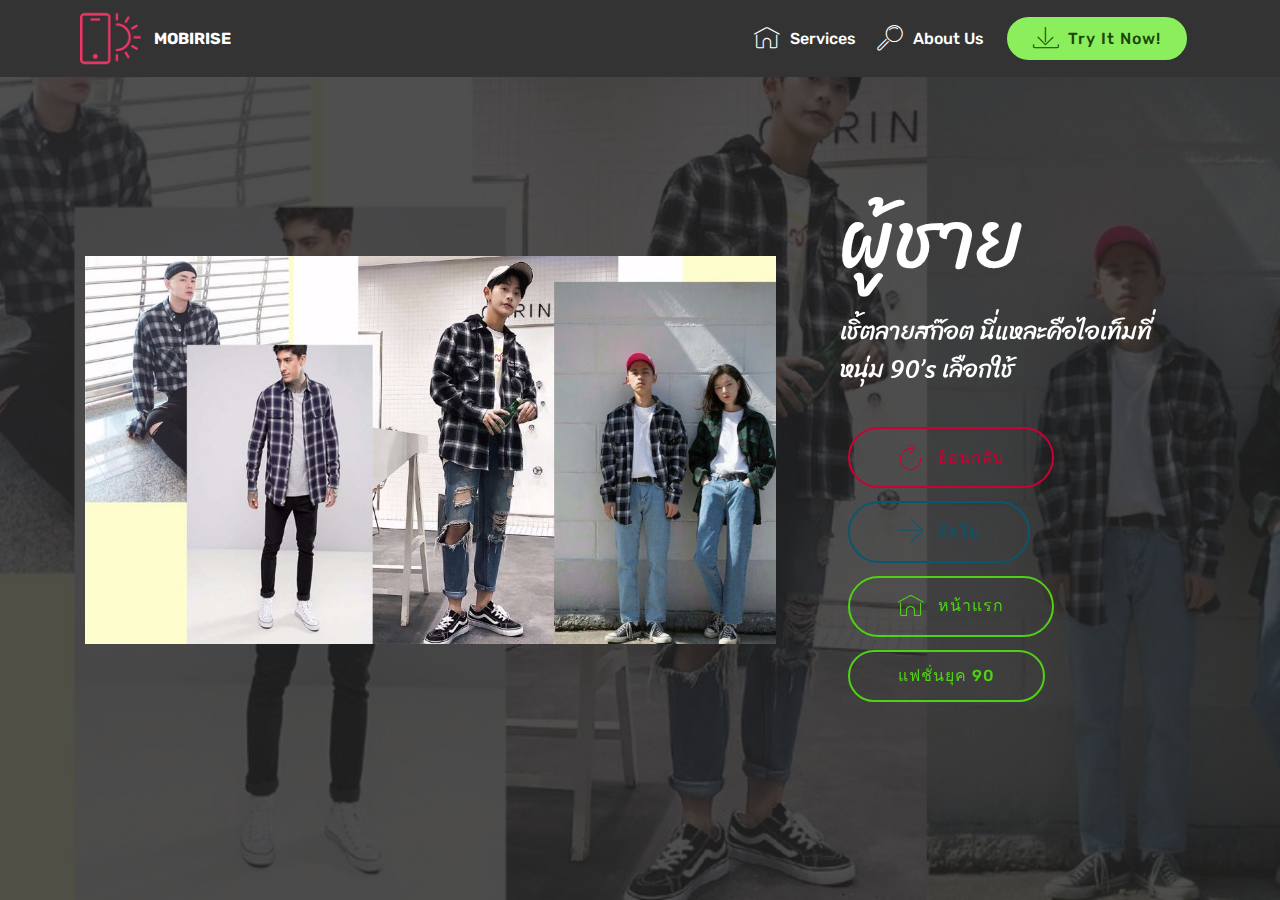
<file: page6.html>
<!DOCTYPE html>
<html  >
<head>
  <!-- Site made with Mobirise Website Builder v4.11.2, https://mobirise.com -->
  <meta charset="UTF-8">
  <meta http-equiv="X-UA-Compatible" content="IE=edge">
  <meta name="generator" content="Mobirise v4.11.2, mobirise.com">
  <meta name="viewport" content="width=device-width, initial-scale=1, minimum-scale=1">
  <link rel="shortcut icon" href="assets/images/logo2.png" type="image/x-icon">
  <meta name="description" content="Website Builder Description">
  
  <title>Page 6</title>
  <link rel="stylesheet" href="assets/web/assets/mobirise-icons/mobirise-icons.css">
  <link rel="stylesheet" href="assets/bootstrap/css/bootstrap.min.css">
  <link rel="stylesheet" href="assets/bootstrap/css/bootstrap-grid.min.css">
  <link rel="stylesheet" href="assets/bootstrap/css/bootstrap-reboot.min.css">
  <link rel="stylesheet" href="assets/tether/tether.min.css">
  <link rel="stylesheet" href="assets/dropdown/css/style.css">
  <link rel="stylesheet" href="assets/theme/css/style.css">
  <link rel="preload" as="style" href="assets/mobirise/css/mbr-additional.css"><link rel="stylesheet" href="assets/mobirise/css/mbr-additional.css" type="text/css">
  
  
  
</head>
<body>
  <section class="menu cid-qTkzRZLJNu" once="menu" id="menu1-18">

    

    <nav class="navbar navbar-expand beta-menu navbar-dropdown align-items-center navbar-fixed-top navbar-toggleable-sm">
        <button class="navbar-toggler navbar-toggler-right" type="button" data-toggle="collapse" data-target="#navbarSupportedContent" aria-controls="navbarSupportedContent" aria-expanded="false" aria-label="Toggle navigation">
            <div class="hamburger">
                <span></span>
                <span></span>
                <span></span>
                <span></span>
            </div>
        </button>
        <div class="menu-logo">
            <div class="navbar-brand">
                <span class="navbar-logo">
                    <a href="https://mobirise.com">
                         <img src="assets/images/logo2.png" alt="Mobirise" style="height: 3.8rem;">
                    </a>
                </span>
                <span class="navbar-caption-wrap">
                    <a class="navbar-caption text-white display-4" href="https://mobirise.com">
                        MOBIRISE
                    </a>
                </span>
            </div>
        </div>
        <div class="collapse navbar-collapse" id="navbarSupportedContent">
            <ul class="navbar-nav nav-dropdown" data-app-modern-menu="true">
                <li class="nav-item">
                    <a class="nav-link link text-white display-4" href="https://mobirise.com">
                        <span class="mbri-home mbr-iconfont mbr-iconfont-btn"></span>
                        Services
                    </a>
                </li>
                <li class="nav-item">
                    <a class="nav-link link text-white display-4" href="https://mobirise.com">
                        <span class="mbri-search mbr-iconfont mbr-iconfont-btn"></span>
                        About Us
                    </a>
                </li>
            </ul>
            <div class="navbar-buttons mbr-section-btn">
                <a class="btn btn-sm btn-primary display-4" href="https://mobirise.com">
                    <span class="mbri-save mbr-iconfont mbr-iconfont-btn "></span>
                    Try It Now!
                </a>
            </div>
        </div>
    </nav>
</section>

<section class="engine"><a href="https://mobirise.info/e">how to make a site for free</a></section><section class="header3 cid-rEwiyG0Acz mbr-fullscreen mbr-parallax-background" id="header3-19">

    

    <div class="mbr-overlay" style="opacity: 0.8; background-color: rgb(35, 35, 35);">
    </div>

    <div class="container">
        <div class="media-container-row">
            <div class="mbr-figure" style="width: 200%;">
                <img src="assets/images/5200-1-1014x570.jpeg" alt="Mobirise" title="">
            </div>

            <div class="media-content">
                <h1 class="mbr-section-title mbr-white pb-3 mbr-fonts-style display-1">
                    ผู้ชาย</h1>
                
                <div class="mbr-section-text mbr-white pb-3 ">
                    <p class="mbr-text mbr-fonts-style display-5">
                        เชิ้ตลายสก๊อต นี่แหละคือไอเท็มที่หนุ่ม 90’s เลือกใช้
                    </p>
                </div>
                <div class="mbr-section-btn"><a class="btn btn-md btn-secondary-outline display-4" href="page5.html"><span class="mbri-refresh mbr-iconfont mbr-iconfont-btn"></span>ย้อนกลับ</a>
                    <a class="btn btn-md btn-danger-outline display-4" href="page7.html"><span class="mbri-right mbr-iconfont mbr-iconfont-btn"></span>ถัดไป</a> <a class="btn btn-md btn-primary-outline display-4" href="index.html"><span class="mbri-home mbr-iconfont mbr-iconfont-btn"></span>หน้าแรก</a> <a class="btn btn-md btn-primary-outline display-4" href="page1.html">แฟชั่นยุค 90<br></a></div>
            </div>
        </div>
    </div>

</section>


  <script src="assets/web/assets/jquery/jquery.min.js"></script>
  <script src="assets/popper/popper.min.js"></script>
  <script src="assets/bootstrap/js/bootstrap.min.js"></script>
  <script src="assets/tether/tether.min.js"></script>
  <script src="assets/smoothscroll/smooth-scroll.js"></script>
  <script src="assets/dropdown/js/nav-dropdown.js"></script>
  <script src="assets/dropdown/js/navbar-dropdown.js"></script>
  <script src="assets/touchswipe/jquery.touch-swipe.min.js"></script>
  <script src="assets/parallax/jarallax.min.js"></script>
  <script src="assets/theme/js/script.js"></script>
  
  
</body>
</html>
</file>
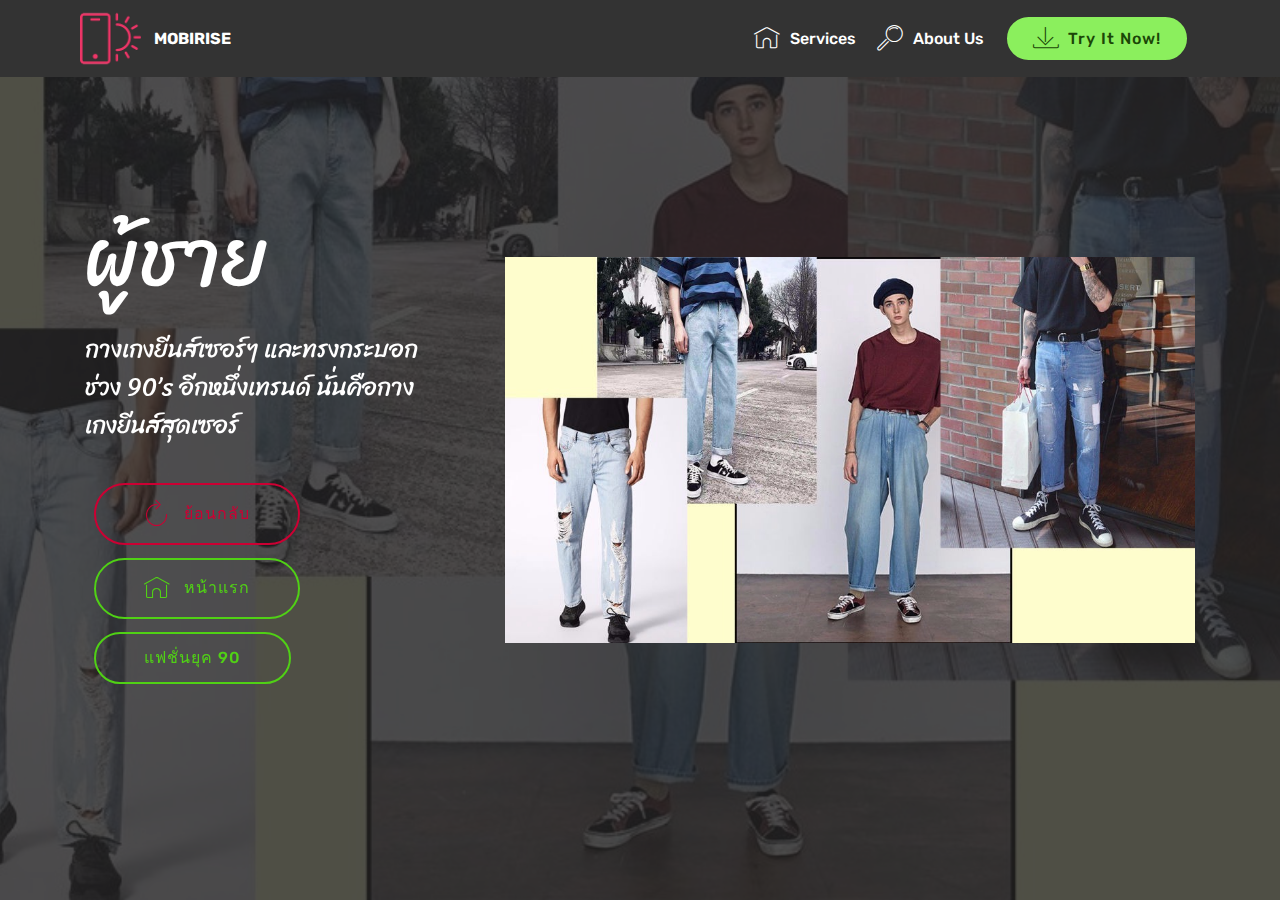
<file: page7.html>
<!DOCTYPE html>
<html  >
<head>
  <!-- Site made with Mobirise Website Builder v4.11.2, https://mobirise.com -->
  <meta charset="UTF-8">
  <meta http-equiv="X-UA-Compatible" content="IE=edge">
  <meta name="generator" content="Mobirise v4.11.2, mobirise.com">
  <meta name="viewport" content="width=device-width, initial-scale=1, minimum-scale=1">
  <link rel="shortcut icon" href="assets/images/logo2.png" type="image/x-icon">
  <meta name="description" content="Site Generator Description">
  
  <title>Page 7</title>
  <link rel="stylesheet" href="assets/web/assets/mobirise-icons/mobirise-icons.css">
  <link rel="stylesheet" href="assets/bootstrap/css/bootstrap.min.css">
  <link rel="stylesheet" href="assets/bootstrap/css/bootstrap-grid.min.css">
  <link rel="stylesheet" href="assets/bootstrap/css/bootstrap-reboot.min.css">
  <link rel="stylesheet" href="assets/tether/tether.min.css">
  <link rel="stylesheet" href="assets/dropdown/css/style.css">
  <link rel="stylesheet" href="assets/theme/css/style.css">
  <link rel="preload" as="style" href="assets/mobirise/css/mbr-additional.css"><link rel="stylesheet" href="assets/mobirise/css/mbr-additional.css" type="text/css">
  
  
  
</head>
<body>
  <section class="menu cid-qTkzRZLJNu" once="menu" id="menu1-1a">

    

    <nav class="navbar navbar-expand beta-menu navbar-dropdown align-items-center navbar-fixed-top navbar-toggleable-sm">
        <button class="navbar-toggler navbar-toggler-right" type="button" data-toggle="collapse" data-target="#navbarSupportedContent" aria-controls="navbarSupportedContent" aria-expanded="false" aria-label="Toggle navigation">
            <div class="hamburger">
                <span></span>
                <span></span>
                <span></span>
                <span></span>
            </div>
        </button>
        <div class="menu-logo">
            <div class="navbar-brand">
                <span class="navbar-logo">
                    <a href="https://mobirise.com">
                         <img src="assets/images/logo2.png" alt="Mobirise" style="height: 3.8rem;">
                    </a>
                </span>
                <span class="navbar-caption-wrap">
                    <a class="navbar-caption text-white display-4" href="https://mobirise.com">
                        MOBIRISE
                    </a>
                </span>
            </div>
        </div>
        <div class="collapse navbar-collapse" id="navbarSupportedContent">
            <ul class="navbar-nav nav-dropdown" data-app-modern-menu="true">
                <li class="nav-item">
                    <a class="nav-link link text-white display-4" href="https://mobirise.com">
                        <span class="mbri-home mbr-iconfont mbr-iconfont-btn"></span>
                        Services
                    </a>
                </li>
                <li class="nav-item">
                    <a class="nav-link link text-white display-4" href="https://mobirise.com">
                        <span class="mbri-search mbr-iconfont mbr-iconfont-btn"></span>
                        About Us
                    </a>
                </li>
            </ul>
            <div class="navbar-buttons mbr-section-btn">
                <a class="btn btn-sm btn-primary display-4" href="https://mobirise.com">
                    <span class="mbri-save mbr-iconfont mbr-iconfont-btn "></span>
                    Try It Now!
                </a>
            </div>
        </div>
    </nav>
</section>

<section class="engine"><a href="https://mobirise.info/a">online site builder</a></section><section class="header3 cid-rEwj7ZaFuF mbr-fullscreen mbr-parallax-background" id="header3-1b">

    

    <div class="mbr-overlay" style="opacity: 0.8; background-color: rgb(35, 35, 35);">
    </div>

    <div class="container">
        <div class="media-container-row">
            <div class="mbr-figure" style="width: 200%;">
                <img src="assets/images/326-2-1014x570.jpeg" alt="Mobirise" title="">
            </div>

            <div class="media-content">
                <h1 class="mbr-section-title mbr-white pb-3 mbr-fonts-style display-1">
                    ผู้ชาย</h1>
                
                <div class="mbr-section-text mbr-white pb-3 ">
                    <p class="mbr-text mbr-fonts-style display-5">กางเกงยีนส์เซอร์ๆ และทรงกระบอก<br>ช่วง 90’s อีกหนึ่งเทรนด์ นั่นคือกางเกงยีนส์สุดเซอร์</p>
                </div>
                <div class="mbr-section-btn"><a class="btn btn-md btn-secondary-outline display-4" href="page6.html"><span class="mbri-refresh mbr-iconfont mbr-iconfont-btn"></span>ย้อนกลับ</a>
                     <a class="btn btn-md btn-primary-outline display-4" href="index.html"><span class="mbri-home mbr-iconfont mbr-iconfont-btn"></span>หน้าแรก</a> <a class="btn btn-md btn-primary-outline display-4" href="page1.html">แฟชั่นยุค 90</a></div>
            </div>
        </div>
    </div>

</section>


  <script src="assets/web/assets/jquery/jquery.min.js"></script>
  <script src="assets/popper/popper.min.js"></script>
  <script src="assets/bootstrap/js/bootstrap.min.js"></script>
  <script src="assets/tether/tether.min.js"></script>
  <script src="assets/smoothscroll/smooth-scroll.js"></script>
  <script src="assets/dropdown/js/nav-dropdown.js"></script>
  <script src="assets/dropdown/js/navbar-dropdown.js"></script>
  <script src="assets/touchswipe/jquery.touch-swipe.min.js"></script>
  <script src="assets/parallax/jarallax.min.js"></script>
  <script src="assets/theme/js/script.js"></script>
  
  
</body>
</html>
</file>
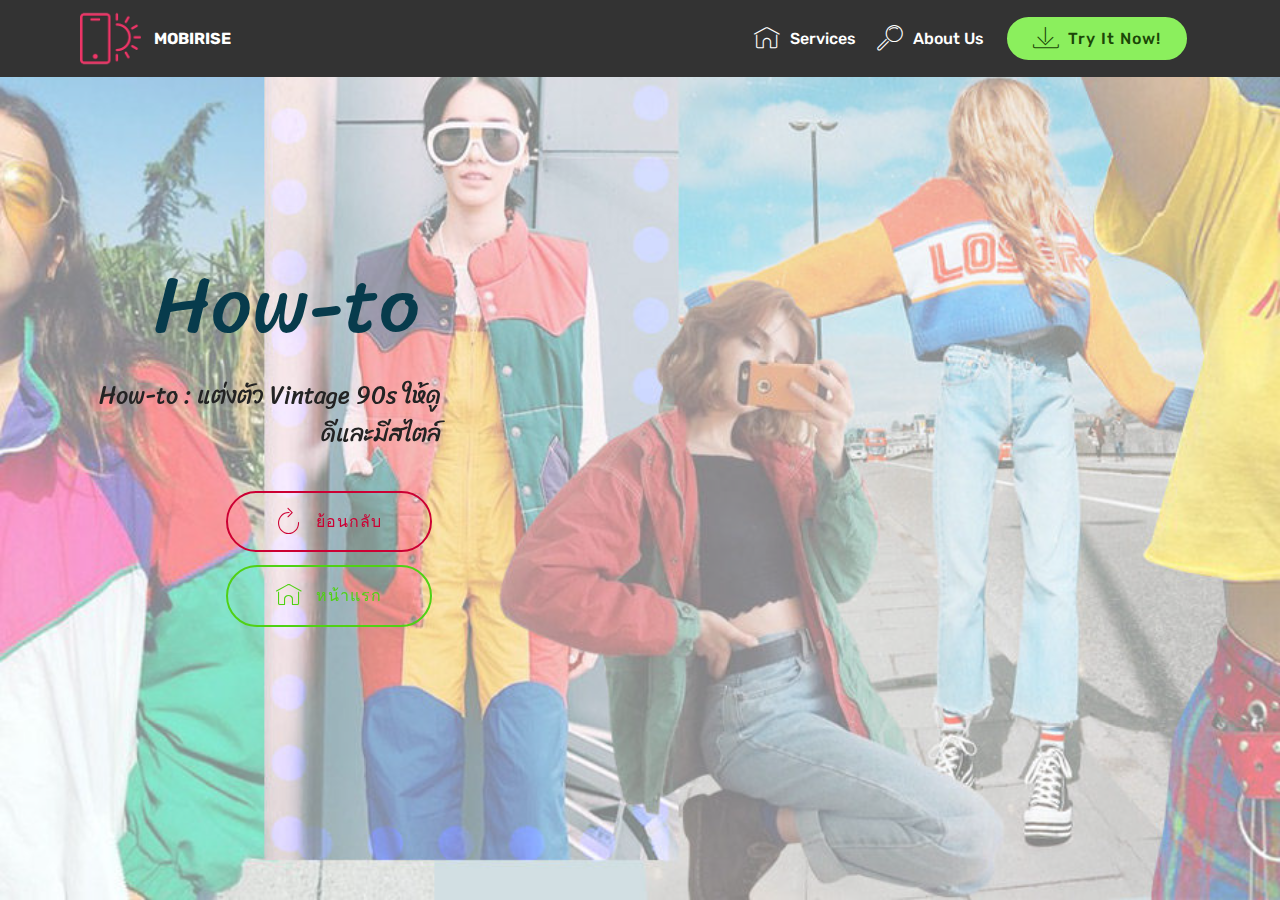
<file: page8.html>
<!DOCTYPE html>
<html  >
<head>
  <!-- Site made with Mobirise Website Builder v4.11.2, https://mobirise.com -->
  <meta charset="UTF-8">
  <meta http-equiv="X-UA-Compatible" content="IE=edge">
  <meta name="generator" content="Mobirise v4.11.2, mobirise.com">
  <meta name="viewport" content="width=device-width, initial-scale=1, minimum-scale=1">
  <link rel="shortcut icon" href="assets/images/logo2.png" type="image/x-icon">
  <meta name="description" content="Web Site Generator Description">
  
  <title>clip</title>
  <link rel="stylesheet" href="assets/web/assets/mobirise-icons/mobirise-icons.css">
  <link rel="stylesheet" href="assets/bootstrap/css/bootstrap.min.css">
  <link rel="stylesheet" href="assets/bootstrap/css/bootstrap-grid.min.css">
  <link rel="stylesheet" href="assets/bootstrap/css/bootstrap-reboot.min.css">
  <link rel="stylesheet" href="assets/tether/tether.min.css">
  <link rel="stylesheet" href="assets/dropdown/css/style.css">
  <link rel="stylesheet" href="assets/theme/css/style.css">
  <link rel="preload" as="style" href="assets/mobirise/css/mbr-additional.css"><link rel="stylesheet" href="assets/mobirise/css/mbr-additional.css" type="text/css">
  
  
  
</head>
<body>
  <section class="menu cid-qTkzRZLJNu" once="menu" id="menu1-1c">

    

    <nav class="navbar navbar-expand beta-menu navbar-dropdown align-items-center navbar-fixed-top navbar-toggleable-sm">
        <button class="navbar-toggler navbar-toggler-right" type="button" data-toggle="collapse" data-target="#navbarSupportedContent" aria-controls="navbarSupportedContent" aria-expanded="false" aria-label="Toggle navigation">
            <div class="hamburger">
                <span></span>
                <span></span>
                <span></span>
                <span></span>
            </div>
        </button>
        <div class="menu-logo">
            <div class="navbar-brand">
                <span class="navbar-logo">
                    <a href="https://mobirise.com">
                         <img src="assets/images/logo2.png" alt="Mobirise" style="height: 3.8rem;">
                    </a>
                </span>
                <span class="navbar-caption-wrap">
                    <a class="navbar-caption text-white display-4" href="https://mobirise.com">
                        MOBIRISE
                    </a>
                </span>
            </div>
        </div>
        <div class="collapse navbar-collapse" id="navbarSupportedContent">
            <ul class="navbar-nav nav-dropdown" data-app-modern-menu="true">
                <li class="nav-item">
                    <a class="nav-link link text-white display-4" href="https://mobirise.com">
                        <span class="mbri-home mbr-iconfont mbr-iconfont-btn"></span>
                        Services
                    </a>
                </li>
                <li class="nav-item">
                    <a class="nav-link link text-white display-4" href="https://mobirise.com">
                        <span class="mbri-search mbr-iconfont mbr-iconfont-btn"></span>
                        About Us
                    </a>
                </li>
            </ul>
            <div class="navbar-buttons mbr-section-btn">
                <a class="btn btn-sm btn-primary display-4" href="https://mobirise.com">
                    <span class="mbri-save mbr-iconfont mbr-iconfont-btn "></span>
                    Try It Now!
                </a>
            </div>
        </div>
    </nav>
</section>

<section class="engine"><a href="https://mobirise.info">Mobirise</a></section><section class="header7 cid-rEwxLBvZVf mbr-fullscreen mbr-parallax-background" id="header7-1d">

    

    <div class="mbr-overlay" style="opacity: 0.5; background-color: rgb(255, 255, 255);">
    </div>

    <div class="container">
        <div class="media-container-row">

            <div class="media-content align-right">
                <h1 class="mbr-section-title mbr-white pb-3 mbr-fonts-style display-1">How-to&nbsp;</h1>
                <div class="mbr-section-text mbr-white pb-3">
                    <p class="mbr-text mbr-fonts-style display-5">
                        How-to : แต่งตัว Vintage 90s ให้ดูดีและมีสไตล์
                    </p>
                </div>
                <div class="mbr-section-btn"><a class="btn btn-md btn-secondary-outline display-4" href="page1.html"><span class="mbri-refresh mbr-iconfont mbr-iconfont-btn"></span>ย้อนกลับ</a>
                        <a class="btn btn-md btn-primary-outline display-4" href="index.html"><span class="mbri-home mbr-iconfont mbr-iconfont-btn"></span>หน้าแรก</a></div>
            </div>

            <div class="mbr-figure" style="width: 200%;"><iframe class="mbr-embedded-video" src="https://www.youtube.com/embed/PienDw68Iq8?rel=0&amp;amp;showinfo=0&amp;autoplay=1&amp;loop=1&amp;playlist=PienDw68Iq8" width="1280" height="720" frameborder="0" allowfullscreen></iframe></div>

        </div>
    </div>
</section>


  <script src="assets/web/assets/jquery/jquery.min.js"></script>
  <script src="assets/popper/popper.min.js"></script>
  <script src="assets/bootstrap/js/bootstrap.min.js"></script>
  <script src="assets/tether/tether.min.js"></script>
  <script src="assets/smoothscroll/smooth-scroll.js"></script>
  <script src="assets/dropdown/js/nav-dropdown.js"></script>
  <script src="assets/dropdown/js/navbar-dropdown.js"></script>
  <script src="assets/touchswipe/jquery.touch-swipe.min.js"></script>
  <script src="assets/parallax/jarallax.min.js"></script>
  <script src="assets/theme/js/script.js"></script>
  
  
</body>
</html>
</file>
<file: assets/web/assets/mobirise-icons/mobirise-icons.css>
@font-face {
  font-family: 'MobiriseIcons';
  src:  url('mobirise-icons.eot?spat4u');
  src:  url('mobirise-icons.eot?spat4u#iefix') format('embedded-opentype'),
    url('mobirise-icons.ttf?spat4u') format('truetype'),
    url('mobirise-icons.woff?spat4u') format('woff'),
    url('mobirise-icons.svg?spat4u#MobiriseIcons') format('svg');
  font-weight: normal;
  font-style: normal;
  font-display: swap;
}

[class^="mbri-"], [class*=" mbri-"] {
  /* use !important to prevent issues with browser extensions that change fonts */
  font-family: MobiriseIcons !important;
  speak: none;
  font-style: normal;
  font-weight: normal;
  font-variant: normal;
  text-transform: none;
  line-height: 1;

  /* Better Font Rendering =========== */
  -webkit-font-smoothing: antialiased;
  -moz-osx-font-smoothing: grayscale;
}

.mbri-add-submenu:before {
  content: "\e900";
}
.mbri-alert:before {
  content: "\e901";
}
.mbri-align-center:before {
  content: "\e902";
}
.mbri-align-justify:before {
  content: "\e903";
}
.mbri-align-left:before {
  content: "\e904";
}
.mbri-align-right:before {
  content: "\e905";
}
.mbri-android:before {
  content: "\e906";
}
.mbri-apple:before {
  content: "\e907";
}
.mbri-arrow-down:before {
  content: "\e908";
}
.mbri-arrow-next:before {
  content: "\e909";
}
.mbri-arrow-prev:before {
  content: "\e90a";
}
.mbri-arrow-up:before {
  content: "\e90b";
}
.mbri-bold:before {
  content: "\e90c";
}
.mbri-bookmark:before {
  content: "\e90d";
}
.mbri-bootstrap:before {
  content: "\e90e";
}
.mbri-briefcase:before {
  content: "\e90f";
}
.mbri-browse:before {
  content: "\e910";
}
.mbri-bulleted-list:before {
  content: "\e911";
}
.mbri-calendar:before {
  content: "\e912";
}
.mbri-camera:before {
  content: "\e913";
}
.mbri-cart-add:before {
  content: "\e914";
}
.mbri-cart-full:before {
  content: "\e915";
}
.mbri-cash:before {
  content: "\e916";
}
.mbri-change-style:before {
  content: "\e917";
}
.mbri-chat:before {
  content: "\e918";
}
.mbri-clock:before {
  content: "\e919";
}
.mbri-close:before {
  content: "\e91a";
}
.mbri-cloud:before {
  content: "\e91b";
}
.mbri-code:before {
  content: "\e91c";
}
.mbri-contact-form:before {
  content: "\e91d";
}
.mbri-credit-card:before {
  content: "\e91e";
}
.mbri-cursor-click:before {
  content: "\e91f";
}
.mbri-cust-feedback:before {
  content: "\e920";
}
.mbri-database:before {
  content: "\e921";
}
.mbri-delivery:before {
  content: "\e922";
}
.mbri-desktop:before {
  content: "\e923";
}
.mbri-devices:before {
  content: "\e924";
}
.mbri-down:before {
  content: "\e925";
}
.mbri-download:before {
  content: "\e989";
}
.mbri-drag-n-drop:before {
  content: "\e927";
}
.mbri-drag-n-drop2:before {
  content: "\e928";
}
.mbri-edit:before {
  content: "\e929";
}
.mbri-edit2:before {
  content: "\e92a";
}
.mbri-error:before {
  content: "\e92b";
}
.mbri-extension:before {
  content: "\e92c";
}
.mbri-features:before {
  content: "\e92d";
}
.mbri-file:before {
  content: "\e92e";
}
.mbri-flag:before {
  content: "\e92f";
}
.mbri-folder:before {
  content: "\e930";
}
.mbri-gift:before {
  content: "\e931";
}
.mbri-github:before {
  content: "\e932";
}
.mbri-globe:before {
  content: "\e933";
}
.mbri-globe-2:before {
  content: "\e934";
}
.mbri-growing-chart:before {
  content: "\e935";
}
.mbri-hearth:before {
  content: "\e936";
}
.mbri-help:before {
  content: "\e937";
}
.mbri-home:before {
  content: "\e938";
}
.mbri-hot-cup:before {
  content: "\e939";
}
.mbri-idea:before {
  content: "\e93a";
}
.mbri-image-gallery:before {
  content: "\e93b";
}
.mbri-image-slider:before {
  content: "\e93c";
}
.mbri-info:before {
  content: "\e93d";
}
.mbri-italic:before {
  content: "\e93e";
}
.mbri-key:before {
  content: "\e93f";
}
.mbri-laptop:before {
  content: "\e940";
}
.mbri-layers:before {
  content: "\e941";
}
.mbri-left-right:before {
  content: "\e942";
}
.mbri-left:before {
  content: "\e943";
}
.mbri-letter:before {
  content: "\e944";
}
.mbri-like:before {
  content: "\e945";
}
.mbri-link:before {
  content: "\e946";
}
.mbri-lock:before {
  content: "\e947";
}
.mbri-login:before {
  content: "\e948";
}
.mbri-logout:before {
  content: "\e949";
}
.mbri-magic-stick:before {
  content: "\e94a";
}
.mbri-map-pin:before {
  content: "\e94b";
}
.mbri-menu:before {
  content: "\e94c";
}
.mbri-mobile:before {
  content: "\e94d";
}
.mbri-mobile2:before {
  content: "\e94e";
}
.mbri-mobirise:before {
  content: "\e94f";
}
.mbri-more-horizontal:before {
  content: "\e950";
}
.mbri-more-vertical:before {
  content: "\e951";
}
.mbri-music:before {
  content: "\e952";
}
.mbri-new-file:before {
  content: "\e953";
}
.mbri-numbered-list:before {
  content: "\e954";
}
.mbri-opened-folder:before {
  content: "\e955";
}
.mbri-pages:before {
  content: "\e956";
}
.mbri-paper-plane:before {
  content: "\e957";
}
.mbri-paperclip:before {
  content: "\e958";
}
.mbri-photo:before {
  content: "\e959";
}
.mbri-photos:before {
  content: "\e95a";
}
.mbri-pin:before {
  content: "\e95b";
}
.mbri-play:before {
  content: "\e95c";
}
.mbri-plus:before {
  content: "\e95d";
}
.mbri-preview:before {
  content: "\e95e";
}
.mbri-print:before {
  content: "\e95f";
}
.mbri-protect:before {
  content: "\e960";
}
.mbri-question:before {
  content: "\e961";
}
.mbri-quote-left:before {
  content: "\e962";
}
.mbri-quote-right:before {
  content: "\e963";
}
.mbri-refresh:before {
  content: "\e964";
}
.mbri-responsive:before {
  content: "\e965";
}
.mbri-right:before {
  content: "\e966";
}
.mbri-rocket:before {
  content: "\e967";
}
.mbri-sad-face:before {
  content: "\e968";
}
.mbri-sale:before {
  content: "\e969";
}
.mbri-save:before {
  content: "\e96a";
}
.mbri-search:before {
  content: "\e96b";
}
.mbri-setting:before {
  content: "\e96c";
}
.mbri-setting2:before {
  content: "\e96d";
}
.mbri-setting3:before {
  content: "\e96e";
}
.mbri-share:before {
  content: "\e96f";
}
.mbri-shopping-bag:before {
  content: "\e970";
}
.mbri-shopping-basket:before {
  content: "\e971";
}
.mbri-shopping-cart:before {
  content: "\e972";
}
.mbri-sites:before {
  content: "\e973";
}
.mbri-smile-face:before {
  content: "\e974";
}
.mbri-speed:before {
  content: "\e975";
}
.mbri-star:before {
  content: "\e976";
}
.mbri-success:before {
  content: "\e977";
}
.mbri-sun:before {
  content: "\e978";
}
.mbri-sun2:before {
  content: "\e979";
}
.mbri-tablet:before {
  content: "\e97a";
}
.mbri-tablet-vertical:before {
  content: "\e97b";
}
.mbri-target:before {
  content: "\e97c";
}
.mbri-timer:before {
  content: "\e97d";
}
.mbri-to-ftp:before {
  content: "\e97e";
}
.mbri-to-local-drive:before {
  content: "\e97f";
}
.mbri-touch-swipe:before {
  content: "\e980";
}
.mbri-touch:before {
  content: "\e981";
}
.mbri-trash:before {
  content: "\e982";
}
.mbri-underline:before {
  content: "\e983";
}
.mbri-unlink:before {
  content: "\e984";
}
.mbri-unlock:before {
  content: "\e985";
}
.mbri-up-down:before {
  content: "\e986";
}
.mbri-up:before {
  content: "\e987";
}
.mbri-update:before {
  content: "\e988";
}
.mbri-upload:before {
 content: "\e926"; 
}
.mbri-user:before {
  content: "\e98a";
}
.mbri-user2:before {
  content: "\e98b";
}
.mbri-users:before {
  content: "\e98c";
}
.mbri-video:before {
  content: "\e98d";
}
.mbri-video-play:before {
  content: "\e98e";
}
.mbri-watch:before {
  content: "\e98f";
}
.mbri-website-theme:before {
  content: "\e990";
}
.mbri-wifi:before {
  content: "\e991";
}
.mbri-windows:before {
  content: "\e992";
}
.mbri-zoom-out:before {
  content: "\e993";
}
.mbri-redo:before {
  content: "\e994";
}
.mbri-undo:before {
  content: "\e995";
}
</file>
<file: assets/dropdown/css/style.css>
.navbar-dropdown {
  left: 0;
  padding: 0;
  position: absolute;
  right: 0;
  top: 0;
  transition: all 0.45s ease;
  z-index: 1030;
  background: #282828; }
  .navbar-dropdown .navbar-logo {
    margin-right: 0.8rem;
    transition: margin 0.3s ease-in-out;
    vertical-align: middle; }
    .navbar-dropdown .navbar-logo img {
      height: 3.125rem;
      transition: all 0.3s ease-in-out; }
    .navbar-dropdown .navbar-logo.mbr-iconfont {
      font-size: 3.125rem;
      line-height: 3.125rem; }
  .navbar-dropdown .navbar-caption {
    font-weight: 700;
    white-space: normal;
    vertical-align: -4px;
    line-height: 3.125rem !important; }
    .navbar-dropdown .navbar-caption, .navbar-dropdown .navbar-caption:hover {
      color: inherit;
      text-decoration: none; }
  .navbar-dropdown .mbr-iconfont + .navbar-caption {
    vertical-align: -1px; }
  .navbar-dropdown.navbar-fixed-top {
    position: fixed; }
  .navbar-dropdown .navbar-brand span {
    vertical-align: -4px; }
  .navbar-dropdown.bg-color.transparent {
    background: none; }
  .navbar-dropdown.navbar-short .navbar-brand {
    padding: 0.625rem 0; }
    .navbar-dropdown.navbar-short .navbar-brand span {
      vertical-align: -1px; }
  .navbar-dropdown.navbar-short .navbar-caption {
    line-height: 2.375rem !important;
    vertical-align: -2px; }
  .navbar-dropdown.navbar-short .navbar-logo {
    margin-right: 0.5rem; }
    .navbar-dropdown.navbar-short .navbar-logo img {
      height: 2.375rem; }
    .navbar-dropdown.navbar-short .navbar-logo.mbr-iconfont {
      font-size: 2.375rem;
      line-height: 2.375rem; }
  .navbar-dropdown.navbar-short .mbr-table-cell {
    height: 3.625rem; }
  .navbar-dropdown .navbar-close {
    left: 0.6875rem;
    position: fixed;
    top: 0.75rem;
    z-index: 1000; }
  .navbar-dropdown .hamburger-icon {
    content: "";
    display: inline-block;
    vertical-align: middle;
    width: 16px;
    -webkit-box-shadow: 0 -6px 0 1px #282828,0 0 0 1px #282828,0 6px 0 1px #282828;
    -moz-box-shadow: 0 -6px 0 1px #282828,0 0 0 1px #282828,0 6px 0 1px #282828;
    box-shadow: 0 -6px 0 1px #282828,0 0 0 1px #282828,0 6px 0 1px #282828; }

.dropdown-menu .dropdown-toggle[data-toggle="dropdown-submenu"]::after {
  border-bottom: 0.35em solid transparent;
  border-left: 0.35em solid;
  border-right: 0;
  border-top: 0.35em solid transparent;
  margin-left: 0.3rem; }

.dropdown-menu .dropdown-item:focus {
  outline: 0; }

.nav-dropdown {
  font-size: 0.75rem;
  font-weight: 500;
  height: auto !important; }
  .nav-dropdown .nav-btn {
    padding-left: 1rem; }
  .nav-dropdown .link {
    margin: .667em 1.667em;
    font-weight: 500;
    padding: 0;
    transition: color .2s ease-in-out; }
    .nav-dropdown .link.dropdown-toggle {
      margin-right: 2.583em; }
      .nav-dropdown .link.dropdown-toggle::after {
        margin-left: .25rem;
        border-top: 0.35em solid;
        border-right: 0.35em solid transparent;
        border-left: 0.35em solid transparent;
        border-bottom: 0; }
      .nav-dropdown .link.dropdown-toggle[aria-expanded="true"] {
        margin: 0;
        padding: 0.667em 3.263em  0.667em 1.667em; }
  .nav-dropdown .link::after,
  .nav-dropdown .dropdown-item::after {
    color: inherit; }
  .nav-dropdown .btn {
    font-size: 0.75rem;
    font-weight: 700;
    letter-spacing: 0;
    margin-bottom: 0;
    padding-left: 1.25rem;
    padding-right: 1.25rem; }
  .nav-dropdown .dropdown-menu {
    border-radius: 0;
    border: 0;
    left: 0;
    margin: 0;
    padding-bottom: 1.25rem;
    padding-top: 1.25rem;
    position: relative; }
  .nav-dropdown .dropdown-submenu {
    margin-left: 0.125rem;
    top: 0; }
  .nav-dropdown .dropdown-item {
    font-weight: 500;
    line-height: 2;
    padding: 0.3846em 4.615em 0.3846em 1.5385em;
    position: relative;
    transition: color .2s ease-in-out, background-color .2s ease-in-out; }
    .nav-dropdown .dropdown-item::after {
      margin-top: -0.3077em;
      position: absolute;
      right: 1.1538em;
      top: 50%; }
    .nav-dropdown .dropdown-item:focus, .nav-dropdown .dropdown-item:hover {
      background: none; }

@media (max-width: 767px) {
  .nav-dropdown.navbar-toggleable-sm {
    bottom: 0;
    display: none;
    left: 0;
    overflow-x: hidden;
    position: fixed;
    top: 0;
    transform: translateX(-100%);
    -ms-transform: translateX(-100%);
    -webkit-transform: translateX(-100%);
    width: 18.75rem;
    z-index: 999; } }
.nav-dropdown.navbar-toggleable-xl {
  bottom: 0;
  display: none;
  left: 0;
  overflow-x: hidden;
  position: fixed;
  top: 0;
  transform: translateX(-100%);
  -ms-transform: translateX(-100%);
  -webkit-transform: translateX(-100%);
  width: 18.75rem;
  z-index: 999; }

.nav-dropdown-sm {
  display: block !important;
  overflow-x: hidden;
  overflow: auto;
  padding-top: 3.875rem; }
  .nav-dropdown-sm::after {
    content: "";
    display: block;
    height: 3rem;
    width: 100%; }
  .nav-dropdown-sm.collapse.in ~ .navbar-close {
    display: block !important; }
  .nav-dropdown-sm.collapsing, .nav-dropdown-sm.collapse.in {
    transform: translateX(0);
    -ms-transform: translateX(0);
    -webkit-transform: translateX(0);
    transition: all 0.25s ease-out;
    -webkit-transition: all 0.25s ease-out;
    background: #282828; }
  .nav-dropdown-sm.collapsing[aria-expanded="false"] {
    transform: translateX(-100%);
    -ms-transform: translateX(-100%);
    -webkit-transform: translateX(-100%); }
  .nav-dropdown-sm .nav-item {
    display: block;
    margin-left: 0 !important;
    padding-left: 0; }
  .nav-dropdown-sm .link,
  .nav-dropdown-sm .dropdown-item {
    border-top: 1px dotted rgba(255, 255, 255, 0.1);
    font-size: 0.8125rem;
    line-height: 1.6;
    margin: 0 !important;
    padding: 0.875rem 2.4rem 0.875rem 1.5625rem !important;
    position: relative;
    white-space: normal; }
    .nav-dropdown-sm .link:focus, .nav-dropdown-sm .link:hover,
    .nav-dropdown-sm .dropdown-item:focus,
    .nav-dropdown-sm .dropdown-item:hover {
      background: rgba(0, 0, 0, 0.2) !important;
      color: #c0a375; }
  .nav-dropdown-sm .nav-btn {
    position: relative;
    padding: 1.5625rem 1.5625rem 0 1.5625rem; }
    .nav-dropdown-sm .nav-btn::before {
      border-top: 1px dotted rgba(255, 255, 255, 0.1);
      content: "";
      left: 0;
      position: absolute;
      top: 0;
      width: 100%; }
    .nav-dropdown-sm .nav-btn + .nav-btn {
      padding-top: 0.625rem; }
      .nav-dropdown-sm .nav-btn + .nav-btn::before {
        display: none; }
  .nav-dropdown-sm .btn {
    padding: 0.625rem 0; }
  .nav-dropdown-sm .dropdown-toggle[data-toggle="dropdown-submenu"]::after {
    margin-left: .25rem;
    border-top: 0.35em solid;
    border-right: 0.35em solid transparent;
    border-left: 0.35em solid transparent;
    border-bottom: 0; }
  .nav-dropdown-sm .dropdown-toggle[data-toggle="dropdown-submenu"][aria-expanded="true"]::after {
    border-top: 0;
    border-right: 0.35em solid transparent;
    border-left: 0.35em solid transparent;
    border-bottom: 0.35em solid; }
  .nav-dropdown-sm .dropdown-menu {
    margin: 0;
    padding: 0;
    position: relative;
    top: 0;
    left: 0;
    width: 100%;
    border: 0;
    float: none;
    border-radius: 0;
    background: none; }
  .nav-dropdown-sm .dropdown-submenu {
    left: 100%;
    margin-left: 0.125rem;
    margin-top: -1.25rem;
    top: 0; }

.navbar-toggleable-sm .nav-dropdown .dropdown-menu {
  position: absolute; }

.navbar-toggleable-sm .nav-dropdown .dropdown-submenu {
  left: 100%;
  margin-left: 0.125rem;
  margin-top: -1.25rem;
  top: 0; }

.navbar-toggleable-sm.opened .nav-dropdown .dropdown-menu {
  position: relative; }

.navbar-toggleable-sm.opened .nav-dropdown .dropdown-submenu {
  left: 0;
  margin-left: 00rem;
  margin-top: 0rem;
  top: 0; }

.is-builder .nav-dropdown.collapsing {
  transition: none !important; }

/*# sourceMappingURL=style.css.map */
</file>
<file: assets/theme/css/style.css>
/*!
 * Mobirise v4 theme (https://mobirise.com/)
 * Copyright 2017 Mobirise
 */
section {
  background-color: #eeeeee; }

body {
  font-style: normal;
  line-height: 1.5; }

section,
.container,
.container-fluid {
  position: relative;
  word-wrap: break-word; }

a.mbr-iconfont:hover {
  text-decoration: none; }

.article .lead p,
.article .lead ul,
.article .lead ol,
.article .lead pre,
.article .lead blockquote {
  margin-bottom: 0; }

ul,
ol,
pre,
blockquote {
  margin-bottom: 2.3125rem; }

pre {
  background: #f4f4f4;
  padding: 10px 24px;
  white-space: pre-wrap; }

.inactive {
  -webkit-user-select: none;
  -moz-user-select: none;
  -ms-user-select: none;
  user-select: none;
  pointer-events: none;
  -webkit-user-drag: none;
  user-drag: none; }

.mbr-section__comments .row {
  justify-content: center;
  -webkit-justify-content: center; }

a {
  font-style: normal;
  font-weight: 400;
  cursor: pointer; }
  a, a:hover {
    text-decoration: none; }

figure {
  margin-bottom: 0; }

body {
  color: #232323; }

h1,
h2,
h3,
h4,
h5,
h6,
.h1,
.h2,
.h3,
.h4,
.h5,
.h6,
.display-1,
.display-2,
.display-3,
.display-4 {
  line-height: 1;
  word-break: break-word;
  word-wrap: break-word; }

.mbr-section-title {
  font-style: normal;
  line-height: 1.2; }

.mbr-section-subtitle {
  line-height: 1.3; }

.mbr-text {
  font-style: normal;
  line-height: 1.6; }

b,
strong {
  font-weight: bold; }

blockquote {
  padding: 10px 0 10px 20px;
  position: relative;
  border-left: 2px solid;
  border-color: #ff3366; }

input:-webkit-autofill, input:-webkit-autofill:hover, input:-webkit-autofill:focus, input:-webkit-autofill:active {
  transition-delay: 9999s;
  transition-property: background-color, color; }

textarea[type='hidden'] {
  display: none; }

body {
  position: relative; }

section {
  background-position: 50% 50%;
  background-repeat: no-repeat;
  background-size: cover; }
  section .mbr-background-video,
  section .mbr-background-video-preview {
    position: absolute;
    bottom: 0;
    left: 0;
    right: 0;
    top: 0; }

.hidden {
  visibility: hidden; }

.mbr-z-index20 {
  z-index: 20; }

/*! Base colors */
.mbr-white {
  color: #ffffff; }

.mbr-black {
  color: #000000; }

.mbr-bg-white {
  background-color: #ffffff; }

.mbr-bg-black {
  background-color: #000000; }

/*! Text-aligns */
.align-left {
  text-align: left; }

.align-center {
  text-align: center; }

.align-right {
  text-align: right; }

@media (max-width: 767px) {
  .align-left,
  .align-center,
  .align-right,
  .mbr-section-btn,
  .mbr-section-title {
    text-align: center; } }
/*! Font-weight  */
.mbr-light {
  font-weight: 300; }

.mbr-regular {
  font-weight: 400; }

.mbr-semibold {
  font-weight: 500; }

.mbr-bold {
  font-weight: 700; }

/*! Media  */
.media-size-item {
  -webkit-flex: 1 1 auto;
  -moz-flex: 1 1 auto;
  -ms-flex: 1 1 auto;
  -o-flex: 1 1 auto;
  flex: 1 1 auto; }

.media-content {
  -webkit-flex-basis: 100%;
  flex-basis: 100%; }

.media-container-row {
  display: -ms-flexbox;
  display: -webkit-flex;
  display: flex;
  -webkit-flex-direction: row;
  -ms-flex-direction: row;
  flex-direction: row;
  -webkit-flex-wrap: wrap;
  -ms-flex-wrap: wrap;
  flex-wrap: wrap;
  -webkit-justify-content: center;
  -ms-flex-pack: center;
  justify-content: center;
  -webkit-align-content: center;
  -ms-flex-line-pack: center;
  align-content: center;
  -webkit-align-items: start;
  -ms-flex-align: start;
  align-items: start; }
  .media-container-row .media-size-item {
    width: 400px; }

.media-container-column {
  display: -ms-flexbox;
  display: -webkit-flex;
  display: flex;
  -webkit-flex-direction: column;
  -ms-flex-direction: column;
  flex-direction: column;
  -webkit-flex-wrap: wrap;
  -ms-flex-wrap: wrap;
  flex-wrap: wrap;
  -webkit-justify-content: center;
  -ms-flex-pack: center;
  justify-content: center;
  -webkit-align-content: center;
  -ms-flex-line-pack: center;
  align-content: center;
  -webkit-align-items: stretch;
  -ms-flex-align: stretch;
  align-items: stretch; }
  .media-container-column > * {
    width: 100%; }

@media (min-width: 992px) {
  .media-container-row {
    -webkit-flex-wrap: nowrap;
    -ms-flex-wrap: nowrap;
    flex-wrap: nowrap; } }
figure {
  overflow: hidden; }

figure[mbr-media-size] {
  transition: width 0.1s; }

.mbr-figure img,
.mbr-figure iframe {
  display: block;
  width: 100%; }

.card {
  background-color: transparent;
  border: none; }

.card-box {
  width: 100%; }

.card-img {
  text-align: center;
  flex-shrink: 0;
  -webkit-flex-shrink: 0; }

.media {
  max-width: 100%;
  margin: 0 auto; }

.mbr-figure {
  -ms-flex-item-align: center;
  -ms-grid-row-align: center;
  -webkit-align-self: center;
  align-self: center; }

.media-container > div {
  max-width: 100%; }

.mbr-figure img,
.card-img img {
  width: 100%; }

@media (max-width: 991px) {
  .media-size-item {
    width: auto !important; }

  .media {
    width: auto; }

  .mbr-figure {
    width: 100% !important; } }
/*! Buttons */
.btn {
  font-weight: 500;
  border-width: 2px;
  font-style: normal;
  letter-spacing: 1px;
  margin: .4rem .8rem;
  white-space: normal;
  -webkit-transition: all .3s ease-in-out;
  -moz-transition: all .3s ease-in-out;
  transition: all .3s ease-in-out;
  display: inline-flex;
  align-items: center;
  justify-content: center;
  word-break: break-word;
  -webkit-align-items: center;
  -webkit-justify-content: center;
  display: -webkit-inline-flex; }

.btn-sm {
  font-weight: 500;
  letter-spacing: 1px;
  -webkit-transition: all .3s ease-in-out;
  -moz-transition: all .3s ease-in-out;
  transition: all .3s ease-in-out; }

.btn-md {
  font-weight: 500;
  letter-spacing: 1px;
  margin: .4rem .8rem !important;
  -webkit-transition: all .3s ease-in-out;
  -moz-transition: all .3s ease-in-out;
  transition: all .3s ease-in-out; }

.btn-lg {
  font-weight: 500;
  letter-spacing: 1px;
  margin: .4rem .8rem !important;
  -webkit-transition: all .3s ease-in-out;
  -moz-transition: all .3s ease-in-out;
  transition: all .3s ease-in-out; }

.mbr-section-btn {
  margin-left: -0.25rem;
  margin-right: -0.25rem;
  font-size: 0; }

nav .mbr-section-btn {
  margin-left: 0rem;
  margin-right: 0rem; }

.btn-form {
  border-radius: 0; }
  .btn-form:hover {
    cursor: pointer; }

/*! Btn icon margin */
.btn .mbr-iconfont,
.btn.btn-sm .mbr-iconfont {
  cursor: pointer;
  margin-right: 0.5rem; }

.btn.btn-md .mbr-iconfont,
.btn.btn-md .mbr-iconfont {
  margin-right: 0.8rem; }

.mbr-regular {
  font-weight: 400; }

.mbr-semibold {
  font-weight: 500; }

.mbr-bold {
  font-weight: 700; }

[type='submit'] {
  -webkit-appearance: none; }

/*! Full-screen */
.mbr-fullscreen .mbr-overlay {
  min-height: 100vh; }

.mbr-fullscreen {
  display: flex;
  display: -webkit-flex;
  display: -moz-flex;
  display: -ms-flex;
  display: -o-flex;
  align-items: center;
  -webkit-align-items: center;
  min-height: 100vh;
  padding-top: 3rem;
  padding-bottom: 3rem; }

/*! Map */
.map {
  height: 25rem;
  position: relative; }
  .map iframe {
    width: 100%;
    height: 100%; }

.mbr-overlay {
  background-color: #000;
  bottom: 0;
  left: 0;
  opacity: .5;
  position: absolute;
  right: 0;
  top: 0;
  z-index: 0;
  pointer-events: none; }

/* Form */
blockquote {
  font-style: italic;
  padding: 10px 0 10px 20px;
  font-size: 1.09rem;
  position: relative;
  border-width: 3px; }

.form-control {
  background-color: #f5f5f5;
  box-shadow: none;
  color: #565656;
  line-height: 1.43;
  min-height: 3.5em;
  padding: 1.07em .5em; }
  .form-control, .form-control:focus {
    border: 1px solid #e8e8e8; }
  .form-active .form-control:invalid {
    border-color: red; }

.form-control-label {
  position: relative;
  cursor: pointer;
  margin-bottom: .357em;
  padding: 0; }

.alert {
  color: #ffffff;
  border-radius: 0;
  border: 0;
  font-size: .875rem;
  line-height: 1.5;
  margin-bottom: 1.875rem;
  padding: 1.25rem;
  position: relative; }
  .alert.alert-form::after {
    background-color: inherit;
    bottom: -7px;
    content: "";
    display: block;
    height: 14px;
    left: 50%;
    margin-left: -7px;
    position: absolute;
    transform: rotate(45deg);
    width: 14px;
    -webkit-transform: rotate(45deg); }

.form-asterisk {
  font-family: initial;
  position: absolute;
  top: -2px;
  font-weight: normal; }

/*! Scroll to top arrow */
#scrollToTop a i:before {
  content: '';
  position: absolute;
  height: 40%;
  top: 25%;
  background: #fff;
  width: 2px;
  left: calc(50% - 1px); }
#scrollToTop a i:after {
  content: '';
  position: absolute;
  display: block;
  border-top: 2px solid #fff;
  border-right: 2px solid #fff;
  width: 40%;
  height: 40%;
  left: 30%;
  bottom: 30%;
  transform: rotate(135deg);
  -webkit-transform: rotate(135deg); }

.mbr-arrow-up {
  bottom: 25px;
  right: 90px;
  position: fixed;
  text-align: right;
  z-index: 5000;
  color: #ffffff;
  font-size: 32px;
  transform: rotate(180deg);
  -webkit-transform: rotate(180deg); }

.mbr-arrow-up a {
  background: rgba(0, 0, 0, 0.2);
  border-radius: 3px;
  color: #fff;
  display: inline-block;
  height: 60px;
  width: 60px;
  outline-style: none !important;
  position: relative;
  text-decoration: none;
  transition: all 0.3s ease-in-out;
  cursor: pointer;
  text-align: center; }
  .mbr-arrow-up a:hover {
    background-color: rgba(0, 0, 0, 0.4); }
  .mbr-arrow-up a i {
    line-height: 60px; }

.mbr-arrow-up-icon {
  display: block;
  color: #fff; }

.mbr-arrow-up-icon::before {
  content: '\203a';
  display: inline-block;
  font-family: serif;
  font-size: 32px;
  line-height: 1;
  font-style: normal;
  position: relative;
  top: 6px;
  left: -4px;
  -webkit-transform: rotate(-90deg);
  transform: rotate(-90deg); }

/*! Arrow Down */
.mbr-arrow {
  position: absolute;
  bottom: 45px;
  left: 50%;
  width: 60px;
  height: 60px;
  cursor: pointer;
  background-color: rgba(80, 80, 80, 0.5);
  border-radius: 50%;
  -webkit-transform: translateX(-50%);
  transform: translateX(-50%); }
  .mbr-arrow > a {
    display: inline-block;
    text-decoration: none;
    outline-style: none;
    -webkit-animation: arrowdown 1.7s ease-in-out infinite;
    animation: arrowdown 1.7s ease-in-out infinite; }
    .mbr-arrow > a > i {
      position: absolute;
      top: -2px;
      left: 15px;
      font-size: 2rem; }

@keyframes arrowdown {
  0% {
    transform: translateY(0px);
    -webkit-transform: translateY(0px); }
  50% {
    transform: translateY(-5px);
    -webkit-transform: translateY(-5px); }
  100% {
    transform: translateY(0px);
    -webkit-transform: translateY(0px); } }
@-webkit-keyframes arrowdown {
  0% {
    transform: translateY(0px);
    -webkit-transform: translateY(0px); }
  50% {
    transform: translateY(-5px);
    -webkit-transform: translateY(-5px); }
  100% {
    transform: translateY(0px);
    -webkit-transform: translateY(0px); } }
@media (max-width: 500px) {
  .mbr-arrow-up {
    left: 50%;
    right: auto;
    transform: translateX(-50%) rotate(180deg);
    -webkit-transform: translateX(-50%) rotate(180deg); } }
/*Gradients animation*/
@keyframes gradient-animation {
  from {
    background-position: 0% 100%;
    animation-timing-function: ease-in-out; }
  to {
    background-position: 100% 0%;
    animation-timing-function: ease-in-out; } }
@-webkit-keyframes gradient-animation {
  from {
    background-position: 0% 100%;
    animation-timing-function: ease-in-out; }
  to {
    background-position: 100% 0%;
    animation-timing-function: ease-in-out; } }
.bg-gradient {
  background-size: 200% 200%;
  animation: gradient-animation 5s infinite alternate;
  -webkit-animation: gradient-animation 5s infinite alternate; }

.menu .navbar-brand {
  display: -webkit-flex; }
  .menu .navbar-brand span {
    display: flex;
    display: -webkit-flex; }
  .menu .navbar-brand .navbar-caption-wrap {
    display: -webkit-flex; }
  .menu .navbar-brand .navbar-logo img {
    display: -webkit-flex; }
@media (min-width: 768px) and (max-width: 1023px) {
  .menu .navbar-toggleable-sm .navbar-nav {
    display: -webkit-box;
    display: -webkit-flex;
    display: -ms-flexbox; } }
@media (max-width: 1023px) {
  .menu .navbar-collapse {
    max-height: 93.5vh; }
    .menu .navbar-collapse.show {
      overflow: auto; } }
@media (min-width: 1024px) {
  .menu .navbar-nav.nav-dropdown {
    display: -webkit-flex; }
  .menu .navbar-toggleable-sm .navbar-collapse {
    display: -webkit-flex !important; }
  .menu .collapsed .navbar-collapse {
    max-height: 93.5vh; }
    .menu .collapsed .navbar-collapse.show {
      overflow: auto; } }
@media (max-width: 767px) {
  .menu .navbar-collapse {
    max-height: 80vh; } }

/* Others*/
.note-check a[data-value=Rubik] {
  font-style: normal; }

.mbr-arrow a {
  color: #ffffff; }

@media (max-width: 767px) {
  .mbr-arrow {
    display: none; } }
.navbar {
  display: -webkit-flex;
  -webkit-flex-wrap: wrap;
  -webkit-align-items: center;
  -webkit-justify-content: space-between; }

.navbar-collapse {
  -webkit-flex-basis: 100%;
  -webkit-flex-grow: 1;
  -webkit-align-items: center; }

.nav-dropdown .link {
  padding: 0.667em 1.667em !important;
  margin: 0 !important; }

.nav {
  display: -webkit-flex;
  -webkit-flex-wrap: wrap; }

.row {
  display: -webkit-flex;
  -webkit-flex-wrap: wrap; }

.justify-content-center {
  -webkit-justify-content: center; }

.form-inline {
  display: -webkit-flex;
  -webkit-flex-flow: row wrap;
  -webkit-align-items: center; }

.card-wrapper {
  -webkit-flex: 1; }

.carousel-control {
  z-index: 10;
  display: -webkit-flex;
  -webkit-align-items: center;
  -webkit-justify-content: center; }

.carousel-controls {
  display: -webkit-flex; }

.media {
  display: -webkit-flex; }

.form-group:focus {
  outline: none; }

.jq-selectbox__select {
  padding: 1.07em 0.5em;
  position: absolute;
  top: 0;
  left: 0;
  width: 100%; }

.jq-selectbox__dropdown {
  position: absolute;
  top: 100% !important;
  left: 0 !important;
  width: 100% !important; }

.jq-selectbox__trigger-arrow {
  transform: translateY(-50%); }

.jq-selectbox li {
  padding: 1.07em 0.5em; }

input[type='range'] {
  padding-left: 0 !important;
  padding-right: 0 !important; }

.modal-dialog,
.modal-content {
  height: 100%; }

.modal-dialog .carousel-inner {
  height: calc(100vh - 1.75rem); }
  @media (max-width: 575px) {
    .modal-dialog .carousel-inner {
      height: calc(100vh - 1rem); } }

.carousel-item {
  text-align: center; }

.carousel-item img {
  margin: auto; }

.navbar-toggler {
  -webkit-align-self: flex-start;
  -ms-flex-item-align: start;
  align-self: flex-start;
  padding: 0.25rem 0.75rem;
  font-size: 1.25rem;
  line-height: 1;
  background: transparent;
  border: 1px solid transparent;
  -webkit-border-radius: 0.25rem;
  border-radius: 0.25rem; }

.navbar-toggler:focus,
.navbar-toggler:hover {
  text-decoration: none; }

.navbar-toggler-icon {
  display: inline-block;
  width: 1.5em;
  height: 1.5em;
  vertical-align: middle;
  content: '';
  background: no-repeat center center;
  -webkit-background-size: 100% 100%;
  -o-background-size: 100% 100%;
  background-size: 100% 100%; }

.navbar-toggler-left {
  position: absolute;
  left: 1rem; }

.navbar-toggler-right {
  position: absolute;
  right: 1rem; }

@media (max-width: 575px) {
  .navbar-toggleable .navbar-nav .dropdown-menu {
    position: static;
    float: none; }

  .navbar-toggleable > .container {
    padding-right: 0;
    padding-left: 0; } }
@media (min-width: 576px) {
  .navbar-toggleable {
    -webkit-box-orient: horizontal;
    -webkit-box-direction: normal;
    -webkit-flex-direction: row;
    -ms-flex-direction: row;
    flex-direction: row;
    -webkit-flex-wrap: nowrap;
    -ms-flex-wrap: nowrap;
    flex-wrap: nowrap;
    -webkit-box-align: center;
    -webkit-align-items: center;
    -ms-flex-align: center;
    align-items: center; }

  .navbar-toggleable .navbar-nav {
    -webkit-box-orient: horizontal;
    -webkit-box-direction: normal;
    -webkit-flex-direction: row;
    -ms-flex-direction: row;
    flex-direction: row; }

  .navbar-toggleable .navbar-nav .nav-link {
    padding-right: 0.5rem;
    padding-left: 0.5rem; }

  .navbar-toggleable > .container {
    display: -webkit-box;
    display: -webkit-flex;
    display: -ms-flexbox;
    display: flex;
    -webkit-flex-wrap: nowrap;
    -ms-flex-wrap: nowrap;
    flex-wrap: nowrap;
    -webkit-box-align: center;
    -webkit-align-items: center;
    -ms-flex-align: center;
    align-items: center; }

  .navbar-toggleable .navbar-collapse {
    display: -webkit-box !important;
    display: -webkit-flex !important;
    display: -ms-flexbox !important;
    display: flex !important;
    width: 100%; }

  .navbar-toggleable .navbar-toggler {
    display: none; } }
@media (max-width: 767px) {
  .navbar-toggleable-sm .navbar-nav .dropdown-menu {
    position: static;
    float: none; }

  .navbar-toggleable-sm > .container {
    padding-right: 0;
    padding-left: 0; } }
@media (min-width: 768px) {
  .navbar-toggleable-sm {
    -webkit-box-orient: horizontal;
    -webkit-box-direction: normal;
    -webkit-flex-direction: row;
    -ms-flex-direction: row;
    flex-direction: row;
    -webkit-flex-wrap: nowrap;
    -ms-flex-wrap: nowrap;
    flex-wrap: nowrap;
    -webkit-box-align: center;
    -webkit-align-items: center;
    -ms-flex-align: center;
    align-items: center; }

  .navbar-toggleable-sm .navbar-nav {
    -webkit-box-orient: horizontal;
    -webkit-box-direction: normal;
    -webkit-flex-direction: row;
    -ms-flex-direction: row;
    flex-direction: row; }

  .navbar-toggleable-sm .navbar-nav .nav-link {
    padding-right: 0.5rem;
    padding-left: 0.5rem; }

  .navbar-toggleable-sm > .container {
    display: -webkit-box;
    display: -webkit-flex;
    display: -ms-flexbox;
    display: flex;
    -webkit-flex-wrap: nowrap;
    -ms-flex-wrap: nowrap;
    flex-wrap: nowrap;
    -webkit-box-align: center;
    -webkit-align-items: center;
    -ms-flex-align: center;
    align-items: center; }

  .navbar-toggleable-sm .navbar-collapse {
    display: none;
    width: 100%; }

  .navbar-toggleable-sm .navbar-toggler {
    display: none; } }
@media (max-width: 1023px) {
  .navbar-toggleable-md .navbar-nav .dropdown-menu {
    position: static;
    float: none; }

  .navbar-toggleable-md > .container {
    padding-right: 0;
    padding-left: 0; } }
@media (min-width: 1024px) {
  .navbar-toggleable-md {
    -webkit-box-orient: horizontal;
    -webkit-box-direction: normal;
    -webkit-flex-direction: row;
    -ms-flex-direction: row;
    flex-direction: row;
    -webkit-flex-wrap: nowrap;
    -ms-flex-wrap: nowrap;
    flex-wrap: nowrap;
    -webkit-box-align: center;
    -webkit-align-items: center;
    -ms-flex-align: center;
    align-items: center; }

  .navbar-toggleable-md .navbar-nav {
    -webkit-box-orient: horizontal;
    -webkit-box-direction: normal;
    -webkit-flex-direction: row;
    -ms-flex-direction: row;
    flex-direction: row; }

  .navbar-toggleable-md .navbar-nav .nav-link {
    padding-right: 0.5rem;
    padding-left: 0.5rem; }

  .navbar-toggleable-md > .container {
    display: -webkit-box;
    display: -webkit-flex;
    display: -ms-flexbox;
    display: flex;
    -webkit-flex-wrap: nowrap;
    -ms-flex-wrap: nowrap;
    flex-wrap: nowrap;
    -webkit-box-align: center;
    -webkit-align-items: center;
    -ms-flex-align: center;
    align-items: center; }

  .navbar-toggleable-md .navbar-collapse {
    display: -webkit-box !important;
    display: -webkit-flex !important;
    display: -ms-flexbox !important;
    display: flex !important;
    width: 100%; }

  .navbar-toggleable-md .navbar-toggler {
    display: none; } }
@media (max-width: 1199px) {
  .navbar-toggleable-lg .navbar-nav .dropdown-menu {
    position: static;
    float: none; }

  .navbar-toggleable-lg > .container {
    padding-right: 0;
    padding-left: 0; } }
@media (min-width: 1200px) {
  .navbar-toggleable-lg {
    -webkit-box-orient: horizontal;
    -webkit-box-direction: normal;
    -webkit-flex-direction: row;
    -ms-flex-direction: row;
    flex-direction: row;
    -webkit-flex-wrap: nowrap;
    -ms-flex-wrap: nowrap;
    flex-wrap: nowrap;
    -webkit-box-align: center;
    -webkit-align-items: center;
    -ms-flex-align: center;
    align-items: center; }

  .navbar-toggleable-lg .navbar-nav {
    -webkit-box-orient: horizontal;
    -webkit-box-direction: normal;
    -webkit-flex-direction: row;
    -ms-flex-direction: row;
    flex-direction: row; }

  .navbar-toggleable-lg .navbar-nav .nav-link {
    padding-right: 0.5rem;
    padding-left: 0.5rem; }

  .navbar-toggleable-lg > .container {
    display: -webkit-box;
    display: -webkit-flex;
    display: -ms-flexbox;
    display: flex;
    -webkit-flex-wrap: nowrap;
    -ms-flex-wrap: nowrap;
    flex-wrap: nowrap;
    -webkit-box-align: center;
    -webkit-align-items: center;
    -ms-flex-align: center;
    align-items: center; }

  .navbar-toggleable-lg .navbar-collapse {
    display: -webkit-box !important;
    display: -webkit-flex !important;
    display: -ms-flexbox !important;
    display: flex !important;
    width: 100%; }

  .navbar-toggleable-lg .navbar-toggler {
    display: none; } }
.navbar-toggleable-xl {
  -webkit-box-orient: horizontal;
  -webkit-box-direction: normal;
  -webkit-flex-direction: row;
  -ms-flex-direction: row;
  flex-direction: row;
  -webkit-flex-wrap: nowrap;
  -ms-flex-wrap: nowrap;
  flex-wrap: nowrap;
  -webkit-box-align: center;
  -webkit-align-items: center;
  -ms-flex-align: center;
  align-items: center; }

.navbar-toggleable-xl .navbar-nav .dropdown-menu {
  position: static;
  float: none; }

.navbar-toggleable-xl > .container {
  padding-right: 0;
  padding-left: 0; }

.navbar-toggleable-xl .navbar-nav {
  -webkit-box-orient: horizontal;
  -webkit-box-direction: normal;
  -webkit-flex-direction: row;
  -ms-flex-direction: row;
  flex-direction: row; }

.navbar-toggleable-xl .navbar-nav .nav-link {
  padding-right: 0.5rem;
  padding-left: 0.5rem; }

.navbar-toggleable-xl > .container {
  display: -webkit-box;
  display: -webkit-flex;
  display: -ms-flexbox;
  display: flex;
  -webkit-flex-wrap: nowrap;
  -ms-flex-wrap: nowrap;
  flex-wrap: nowrap;
  -webkit-box-align: center;
  -webkit-align-items: center;
  -ms-flex-align: center;
  align-items: center; }

.navbar-toggleable-xl .navbar-collapse {
  display: -webkit-box !important;
  display: -webkit-flex !important;
  display: -ms-flexbox !important;
  display: flex !important;
  width: 100%; }

.navbar-toggleable-xl .navbar-toggler {
  display: none; }

.card-img {
  width: auto; }

.menu .navbar.collapsed:not(.beta-menu) {
  flex-direction: column;
  -webkit-flex-direction: column; }

.carousel-item.active,
.carousel-item-next,
.carousel-item-prev {
  display: -webkit-box;
  display: -webkit-flex;
  display: -ms-flexbox;
  display: flex; }

.note-air-layout .dropup .dropdown-menu,
.note-air-layout .navbar-fixed-bottom .dropdown .dropdown-menu {
  bottom: initial !important; }

html,
body {
  height: auto;
  min-height: 100vh; }

.dropup .dropdown-toggle::after {
  display: none; }

/*# sourceMappingURL=style.css.map */
.engine {
	position: absolute;
	text-indent: -2400px;
	text-align: center;
	padding: 0;
	top: 0;
	left: -2400px;
}
</file>
<file: assets/mobirise/css/mbr-additional.css>
@import url(https://fonts.googleapis.com/css?family=Sriracha:400&display=swap);
@import url(https://fonts.googleapis.com/css?family=Rubik:300,300i,400,400i,500,500i,700,700i,900,900i&display=swap);





body {
  font-family: Rubik;
}
.display-1 {
  font-family: 'Sriracha', handwriting;
  font-size: 5rem;
  font-display: swap;
}
.display-1 > .mbr-iconfont {
  font-size: 8rem;
}
.display-2 {
  font-family: 'Rubik', sans-serif;
  font-size: 3rem;
  font-display: swap;
}
.display-2 > .mbr-iconfont {
  font-size: 4.8rem;
}
.display-4 {
  font-family: 'Rubik', sans-serif;
  font-size: 1rem;
  font-display: swap;
}
.display-4 > .mbr-iconfont {
  font-size: 1.6rem;
}
.display-5 {
  font-family: 'Sriracha', handwriting;
  font-size: 1.5rem;
  font-display: swap;
}
.display-5 > .mbr-iconfont {
  font-size: 2.4rem;
}
.display-7 {
  font-family: 'Rubik', sans-serif;
  font-size: 1rem;
  font-display: swap;
}
.display-7 > .mbr-iconfont {
  font-size: 1.6rem;
}
/* ---- Fluid typography for mobile devices ---- */
/* 1.4 - font scale ratio ( bootstrap == 1.42857 ) */
/* 100vw - current viewport width */
/* (48 - 20)  48 == 48rem == 768px, 20 == 20rem == 320px(minimal supported viewport) */
/* 0.65 - min scale variable, may vary */
@media (max-width: 768px) {
  .display-1 {
    font-size: 4rem;
    font-size: calc( 2.4rem + (5 - 2.4) * ((100vw - 20rem) / (48 - 20)));
    line-height: calc( 1.4 * (2.4rem + (5 - 2.4) * ((100vw - 20rem) / (48 - 20))));
  }
  .display-2 {
    font-size: 2.4rem;
    font-size: calc( 1.7rem + (3 - 1.7) * ((100vw - 20rem) / (48 - 20)));
    line-height: calc( 1.4 * (1.7rem + (3 - 1.7) * ((100vw - 20rem) / (48 - 20))));
  }
  .display-4 {
    font-size: 0.8rem;
    font-size: calc( 1rem + (1 - 1) * ((100vw - 20rem) / (48 - 20)));
    line-height: calc( 1.4 * (1rem + (1 - 1) * ((100vw - 20rem) / (48 - 20))));
  }
  .display-5 {
    font-size: 1.2rem;
    font-size: calc( 1.175rem + (1.5 - 1.175) * ((100vw - 20rem) / (48 - 20)));
    line-height: calc( 1.4 * (1.175rem + (1.5 - 1.175) * ((100vw - 20rem) / (48 - 20))));
  }
}
/* Buttons */
.btn {
  padding: 1rem 3rem;
  border-radius: 3px;
}
.btn-sm {
  padding: 0.6rem 1.5rem;
  border-radius: 3px;
}
.btn-md {
  padding: 1rem 3rem;
  border-radius: 3px;
}
.btn-lg {
  padding: 1.2rem 3.2rem;
  border-radius: 3px;
}
.bg-primary {
  background-color: #8bef5d !important;
}
.bg-success {
  background-color: #f7ed4a !important;
}
.bg-info {
  background-color: #0c7e31 !important;
}
.bg-warning {
  background-color: #879a9f !important;
}
.bg-danger {
  background-color: #149dcc !important;
}
.btn-primary,
.btn-primary:active {
  background-color: #8bef5d !important;
  border-color: #8bef5d !important;
  color: #1b4607 !important;
}
.btn-primary:hover,
.btn-primary:focus,
.btn-primary.focus,
.btn-primary.active {
  color: #1b4607 !important;
  background-color: #59e817 !important;
  border-color: #59e817 !important;
}
.btn-primary.disabled,
.btn-primary:disabled {
  color: #1b4607 !important;
  background-color: #59e817 !important;
  border-color: #59e817 !important;
}
.btn-secondary,
.btn-secondary:active {
  background-color: #ff3366 !important;
  border-color: #ff3366 !important;
  color: #ffffff !important;
}
.btn-secondary:hover,
.btn-secondary:focus,
.btn-secondary.focus,
.btn-secondary.active {
  color: #ffffff !important;
  background-color: #e50039 !important;
  border-color: #e50039 !important;
}
.btn-secondary.disabled,
.btn-secondary:disabled {
  color: #ffffff !important;
  background-color: #e50039 !important;
  border-color: #e50039 !important;
}
.btn-info,
.btn-info:active {
  background-color: #0c7e31 !important;
  border-color: #0c7e31 !important;
  color: #ffffff !important;
}
.btn-info:hover,
.btn-info:focus,
.btn-info.focus,
.btn-info.active {
  color: #ffffff !important;
  background-color: #053816 !important;
  border-color: #053816 !important;
}
.btn-info.disabled,
.btn-info:disabled {
  color: #ffffff !important;
  background-color: #053816 !important;
  border-color: #053816 !important;
}
.btn-success,
.btn-success:active {
  background-color: #f7ed4a !important;
  border-color: #f7ed4a !important;
  color: #3f3c03 !important;
}
.btn-success:hover,
.btn-success:focus,
.btn-success.focus,
.btn-success.active {
  color: #3f3c03 !important;
  background-color: #eadd0a !important;
  border-color: #eadd0a !important;
}
.btn-success.disabled,
.btn-success:disabled {
  color: #3f3c03 !important;
  background-color: #eadd0a !important;
  border-color: #eadd0a !important;
}
.btn-warning,
.btn-warning:active {
  background-color: #879a9f !important;
  border-color: #879a9f !important;
  color: #ffffff !important;
}
.btn-warning:hover,
.btn-warning:focus,
.btn-warning.focus,
.btn-warning.active {
  color: #ffffff !important;
  background-color: #617479 !important;
  border-color: #617479 !important;
}
.btn-warning.disabled,
.btn-warning:disabled {
  color: #ffffff !important;
  background-color: #617479 !important;
  border-color: #617479 !important;
}
.btn-danger,
.btn-danger:active {
  background-color: #149dcc !important;
  border-color: #149dcc !important;
  color: #ffffff !important;
}
.btn-danger:hover,
.btn-danger:focus,
.btn-danger.focus,
.btn-danger.active {
  color: #ffffff !important;
  background-color: #0d6786 !important;
  border-color: #0d6786 !important;
}
.btn-danger.disabled,
.btn-danger:disabled {
  color: #ffffff !important;
  background-color: #0d6786 !important;
  border-color: #0d6786 !important;
}
.btn-white {
  color: #333333 !important;
}
.btn-white,
.btn-white:active {
  background-color: #ffffff !important;
  border-color: #ffffff !important;
  color: #808080 !important;
}
.btn-white:hover,
.btn-white:focus,
.btn-white.focus,
.btn-white.active {
  color: #808080 !important;
  background-color: #d9d9d9 !important;
  border-color: #d9d9d9 !important;
}
.btn-white.disabled,
.btn-white:disabled {
  color: #808080 !important;
  background-color: #d9d9d9 !important;
  border-color: #d9d9d9 !important;
}
.btn-black,
.btn-black:active {
  background-color: #333333 !important;
  border-color: #333333 !important;
  color: #ffffff !important;
}
.btn-black:hover,
.btn-black:focus,
.btn-black.focus,
.btn-black.active {
  color: #ffffff !important;
  background-color: #0d0d0d !important;
  border-color: #0d0d0d !important;
}
.btn-black.disabled,
.btn-black:disabled {
  color: #ffffff !important;
  background-color: #0d0d0d !important;
  border-color: #0d0d0d !important;
}
.btn-primary-outline,
.btn-primary-outline:active {
  background: none;
  border-color: #50d115;
  color: #50d115;
}
.btn-primary-outline:hover,
.btn-primary-outline:focus,
.btn-primary-outline.focus,
.btn-primary-outline.active {
  color: #1b4607;
  background-color: #8bef5d;
  border-color: #8bef5d;
}
.btn-primary-outline.disabled,
.btn-primary-outline:disabled {
  color: #1b4607 !important;
  background-color: #8bef5d !important;
  border-color: #8bef5d !important;
}
.btn-secondary-outline,
.btn-secondary-outline:active {
  background: none;
  border-color: #cc0033;
  color: #cc0033;
}
.btn-secondary-outline:hover,
.btn-secondary-outline:focus,
.btn-secondary-outline.focus,
.btn-secondary-outline.active {
  color: #ffffff;
  background-color: #ff3366;
  border-color: #ff3366;
}
.btn-secondary-outline.disabled,
.btn-secondary-outline:disabled {
  color: #ffffff !important;
  background-color: #ff3366 !important;
  border-color: #ff3366 !important;
}
.btn-info-outline,
.btn-info-outline:active {
  background: none;
  border-color: #03210d;
  color: #03210d;
}
.btn-info-outline:hover,
.btn-info-outline:focus,
.btn-info-outline.focus,
.btn-info-outline.active {
  color: #ffffff;
  background-color: #0c7e31;
  border-color: #0c7e31;
}
.btn-info-outline.disabled,
.btn-info-outline:disabled {
  color: #ffffff !important;
  background-color: #0c7e31 !important;
  border-color: #0c7e31 !important;
}
.btn-success-outline,
.btn-success-outline:active {
  background: none;
  border-color: #d2c609;
  color: #d2c609;
}
.btn-success-outline:hover,
.btn-success-outline:focus,
.btn-success-outline.focus,
.btn-success-outline.active {
  color: #3f3c03;
  background-color: #f7ed4a;
  border-color: #f7ed4a;
}
.btn-success-outline.disabled,
.btn-success-outline:disabled {
  color: #3f3c03 !important;
  background-color: #f7ed4a !important;
  border-color: #f7ed4a !important;
}
.btn-warning-outline,
.btn-warning-outline:active {
  background: none;
  border-color: #55666b;
  color: #55666b;
}
.btn-warning-outline:hover,
.btn-warning-outline:focus,
.btn-warning-outline.focus,
.btn-warning-outline.active {
  color: #ffffff;
  background-color: #879a9f;
  border-color: #879a9f;
}
.btn-warning-outline.disabled,
.btn-warning-outline:disabled {
  color: #ffffff !important;
  background-color: #879a9f !important;
  border-color: #879a9f !important;
}
.btn-danger-outline,
.btn-danger-outline:active {
  background: none;
  border-color: #0b566f;
  color: #0b566f;
}
.btn-danger-outline:hover,
.btn-danger-outline:focus,
.btn-danger-outline.focus,
.btn-danger-outline.active {
  color: #ffffff;
  background-color: #149dcc;
  border-color: #149dcc;
}
.btn-danger-outline.disabled,
.btn-danger-outline:disabled {
  color: #ffffff !important;
  background-color: #149dcc !important;
  border-color: #149dcc !important;
}
.btn-black-outline,
.btn-black-outline:active {
  background: none;
  border-color: #000000;
  color: #000000;
}
.btn-black-outline:hover,
.btn-black-outline:focus,
.btn-black-outline.focus,
.btn-black-outline.active {
  color: #ffffff;
  background-color: #333333;
  border-color: #333333;
}
.btn-black-outline.disabled,
.btn-black-outline:disabled {
  color: #ffffff !important;
  background-color: #333333 !important;
  border-color: #333333 !important;
}
.btn-white-outline,
.btn-white-outline:active,
.btn-white-outline.active {
  background: none;
  border-color: #ffffff;
  color: #ffffff;
}
.btn-white-outline:hover,
.btn-white-outline:focus,
.btn-white-outline.focus {
  color: #333333;
  background-color: #ffffff;
  border-color: #ffffff;
}
.text-primary {
  color: #8bef5d !important;
}
.text-secondary {
  color: #ff3366 !important;
}
.text-success {
  color: #f7ed4a !important;
}
.text-info {
  color: #0c7e31 !important;
}
.text-warning {
  color: #879a9f !important;
}
.text-danger {
  color: #149dcc !important;
}
.text-white {
  color: #ffffff !important;
}
.text-black {
  color: #000000 !important;
}
a.text-primary:hover,
a.text-primary:focus {
  color: #50d115 !important;
}
a.text-secondary:hover,
a.text-secondary:focus {
  color: #cc0033 !important;
}
a.text-success:hover,
a.text-success:focus {
  color: #d2c609 !important;
}
a.text-info:hover,
a.text-info:focus {
  color: #03210d !important;
}
a.text-warning:hover,
a.text-warning:focus {
  color: #55666b !important;
}
a.text-danger:hover,
a.text-danger:focus {
  color: #0b566f !important;
}
a.text-white:hover,
a.text-white:focus {
  color: #b3b3b3 !important;
}
a.text-black:hover,
a.text-black:focus {
  color: #4d4d4d !important;
}
.alert-success {
  background-color: #70c770;
}
.alert-info {
  background-color: #0c7e31;
}
.alert-warning {
  background-color: #879a9f;
}
.alert-danger {
  background-color: #149dcc;
}
.mbr-section-btn a.btn:not(.btn-form) {
  border-radius: 100px;
}
.mbr-section-btn a.btn:not(.btn-form):hover,
.mbr-section-btn a.btn:not(.btn-form):focus {
  box-shadow: none !important;
}
.mbr-section-btn a.btn:not(.btn-form):hover,
.mbr-section-btn a.btn:not(.btn-form):focus {
  box-shadow: 0 10px 40px 0 rgba(0, 0, 0, 0.2) !important;
  -webkit-box-shadow: 0 10px 40px 0 rgba(0, 0, 0, 0.2) !important;
}
.mbr-gallery-filter li a {
  border-radius: 100px !important;
}
.mbr-gallery-filter li.active .btn {
  background-color: #8bef5d;
  border-color: #8bef5d;
  color: #245d09;
}
.mbr-gallery-filter li.active .btn:focus {
  box-shadow: none;
}
.nav-tabs .nav-link {
  border-radius: 100px !important;
}
a,
a:hover {
  color: #8bef5d;
}
.mbr-plan-header.bg-primary .mbr-plan-subtitle,
.mbr-plan-header.bg-primary .mbr-plan-price-desc {
  color: #ffffff;
}
.mbr-plan-header.bg-success .mbr-plan-subtitle,
.mbr-plan-header.bg-success .mbr-plan-price-desc {
  color: #ffffff;
}
.mbr-plan-header.bg-info .mbr-plan-subtitle,
.mbr-plan-header.bg-info .mbr-plan-price-desc {
  color: #20ea61;
}
.mbr-plan-header.bg-warning .mbr-plan-subtitle,
.mbr-plan-header.bg-warning .mbr-plan-price-desc {
  color: #ced6d8;
}
.mbr-plan-header.bg-danger .mbr-plan-subtitle,
.mbr-plan-header.bg-danger .mbr-plan-price-desc {
  color: #b4e6f8;
}
/* Scroll to top button*/
.scrollToTop_wraper {
  display: none;
}
.form-control {
  font-family: 'Rubik', sans-serif;
  font-size: 1rem;
  font-display: swap;
}
.form-control > .mbr-iconfont {
  font-size: 1.6rem;
}
blockquote {
  border-color: #8bef5d;
}
/* Forms */
.mbr-form .btn {
  margin: .4rem 0;
}
.mbr-form .input-group-btn a.btn {
  border-radius: 100px !important;
}
.mbr-form .input-group-btn a.btn:hover {
  box-shadow: 0 10px 40px 0 rgba(0, 0, 0, 0.2);
}
.mbr-form .input-group-btn button[type="submit"] {
  border-radius: 100px !important;
  padding: 1rem 3rem;
}
.mbr-form .input-group-btn button[type="submit"]:hover {
  box-shadow: 0 10px 40px 0 rgba(0, 0, 0, 0.2);
}
.form2 .form-control {
  border-top-left-radius: 100px;
  border-bottom-left-radius: 100px;
}
.form2 .input-group-btn a.btn {
  border-top-left-radius: 0 !important;
  border-bottom-left-radius: 0 !important;
}
.form2 .input-group-btn button[type="submit"] {
  border-top-left-radius: 0 !important;
  border-bottom-left-radius: 0 !important;
}
.form3 input[type="email"] {
  border-radius: 100px !important;
}
@media (max-width: 349px) {
  .form2 input[type="email"] {
    border-radius: 100px !important;
  }
  .form2 .input-group-btn a.btn {
    border-radius: 100px !important;
  }
  .form2 .input-group-btn button[type="submit"] {
    border-radius: 100px !important;
  }
}
@media (max-width: 767px) {
  .btn {
    font-size: .75rem !important;
  }
  .btn .mbr-iconfont {
    font-size: 1rem !important;
  }
}
/* Footer */
.mbr-footer-content li::before,
.mbr-footer .mbr-contacts li::before {
  background: #8bef5d;
}
.mbr-footer-content li a:hover,
.mbr-footer .mbr-contacts li a:hover {
  color: #8bef5d;
}
.footer3 input[type="email"],
.footer4 input[type="email"] {
  border-radius: 100px !important;
}
.footer3 .input-group-btn a.btn,
.footer4 .input-group-btn a.btn {
  border-radius: 100px !important;
}
.footer3 .input-group-btn button[type="submit"],
.footer4 .input-group-btn button[type="submit"] {
  border-radius: 100px !important;
}
/* Headers*/
.header13 .form-inline input[type="email"],
.header14 .form-inline input[type="email"] {
  border-radius: 100px;
}
.header13 .form-inline input[type="text"],
.header14 .form-inline input[type="text"] {
  border-radius: 100px;
}
.header13 .form-inline input[type="tel"],
.header14 .form-inline input[type="tel"] {
  border-radius: 100px;
}
.header13 .form-inline a.btn,
.header14 .form-inline a.btn {
  border-radius: 100px;
}
.header13 .form-inline button,
.header14 .form-inline button {
  border-radius: 100px !important;
}
@media screen and (-ms-high-contrast: active), (-ms-high-contrast: none) {
  .card-wrapper {
    flex: auto !important;
  }
}
.jq-selectbox li:hover,
.jq-selectbox li.selected {
  background-color: #8bef5d;
  color: #000000;
}
.jq-selectbox .jq-selectbox__trigger-arrow,
.jq-number__spin.minus:after,
.jq-number__spin.plus:after {
  transition: 0.4s;
  border-top-color: currentColor;
  border-bottom-color: currentColor;
}
.jq-selectbox:hover .jq-selectbox__trigger-arrow,
.jq-number__spin.minus:hover:after,
.jq-number__spin.plus:hover:after {
  border-top-color: #8bef5d;
  border-bottom-color: #8bef5d;
}
.xdsoft_datetimepicker .xdsoft_calendar td.xdsoft_default,
.xdsoft_datetimepicker .xdsoft_calendar td.xdsoft_current,
.xdsoft_datetimepicker .xdsoft_timepicker .xdsoft_time_box > div > div.xdsoft_current {
  color: #000000 !important;
  background-color: #8bef5d !important;
  box-shadow: none !important;
}
.xdsoft_datetimepicker .xdsoft_calendar td:hover,
.xdsoft_datetimepicker .xdsoft_timepicker .xdsoft_time_box > div > div:hover {
  color: #ffffff !important;
  background: #ff3366 !important;
  box-shadow: none !important;
}
.lazy-bg {
  background-image: none !important;
}
.lazy-placeholder:not(section) {
  display: block;
  position: relative;
  padding-bottom: 56.25%;
}
iframe.lazy-placeholder,
.lazy-placeholder:after {
  content: '';
  position: absolute;
  width: 100px;
  height: 100px;
  background: transparent no-repeat center;
  background-size: contain;
  top: 50%;
  left: 50%;
  transform: translateX(-50%) translateY(-50%);
  background-image: url("data:image/svg+xml;charset=UTF-8,%3csvg width='32' height='32' viewBox='0 0 64 64' xmlns='http://www.w3.org/2000/svg' stroke='%238bef5d' %3e%3cg fill='none' fill-rule='evenodd'%3e%3cg transform='translate(16 16)' stroke-width='2'%3e%3ccircle stroke-opacity='.5' cx='16' cy='16' r='16'/%3e%3cpath d='M32 16c0-9.94-8.06-16-16-16'%3e%3canimateTransform attributeName='transform' type='rotate' from='0 16 16' to='360 16 16' dur='1s' repeatCount='indefinite'/%3e%3c/path%3e%3c/g%3e%3c/g%3e%3c/svg%3e");
}
section.lazy-placeholder:after {
  opacity: 0.3;
}
.cid-qTkzRZLJNu .navbar {
  padding: .5rem 0;
  background: #333333;
  transition: none;
  min-height: 77px;
}
.cid-qTkzRZLJNu .navbar-dropdown.bg-color.transparent.opened {
  background: #333333;
}
.cid-qTkzRZLJNu a {
  font-style: normal;
}
.cid-qTkzRZLJNu .nav-item span {
  padding-right: 0.4em;
  line-height: 0.5em;
  vertical-align: text-bottom;
  position: relative;
  text-decoration: none;
}
.cid-qTkzRZLJNu .nav-item a {
  display: flex;
  align-items: center;
  justify-content: center;
  padding: 0.7rem 0 !important;
  margin: 0rem .65rem !important;
}
.cid-qTkzRZLJNu .nav-item:focus,
.cid-qTkzRZLJNu .nav-link:focus {
  outline: none;
}
.cid-qTkzRZLJNu .btn {
  padding: 0.4rem 1.5rem;
  display: inline-flex;
  align-items: center;
}
.cid-qTkzRZLJNu .btn .mbr-iconfont {
  font-size: 1.6rem;
}
.cid-qTkzRZLJNu .menu-logo {
  margin-right: auto;
}
.cid-qTkzRZLJNu .menu-logo .navbar-brand {
  display: flex;
  margin-left: 5rem;
  padding: 0;
  transition: padding .2s;
  min-height: 3.8rem;
  align-items: center;
}
.cid-qTkzRZLJNu .menu-logo .navbar-brand .navbar-caption-wrap {
  display: -webkit-flex;
  -webkit-align-items: center;
  align-items: center;
  word-break: break-word;
  min-width: 7rem;
  margin: .3rem 0;
}
.cid-qTkzRZLJNu .menu-logo .navbar-brand .navbar-caption-wrap .navbar-caption {
  line-height: 1.2rem !important;
  padding-right: 2rem;
}
.cid-qTkzRZLJNu .menu-logo .navbar-brand .navbar-logo {
  font-size: 4rem;
  transition: font-size 0.25s;
}
.cid-qTkzRZLJNu .menu-logo .navbar-brand .navbar-logo img {
  display: flex;
}
.cid-qTkzRZLJNu .menu-logo .navbar-brand .navbar-logo .mbr-iconfont {
  transition: font-size 0.25s;
}
.cid-qTkzRZLJNu .navbar-toggleable-sm .navbar-collapse {
  justify-content: flex-end;
  -webkit-justify-content: flex-end;
  padding-right: 5rem;
  width: auto;
}
.cid-qTkzRZLJNu .navbar-toggleable-sm .navbar-collapse .navbar-nav {
  flex-wrap: wrap;
  -webkit-flex-wrap: wrap;
  padding-left: 0;
}
.cid-qTkzRZLJNu .navbar-toggleable-sm .navbar-collapse .navbar-nav .nav-item {
  -webkit-align-self: center;
  align-self: center;
}
.cid-qTkzRZLJNu .navbar-toggleable-sm .navbar-collapse .navbar-buttons {
  padding-left: 0;
  padding-bottom: 0;
}
.cid-qTkzRZLJNu .dropdown .dropdown-menu {
  background: #333333;
  display: none;
  position: absolute;
  min-width: 5rem;
  padding-top: 1.4rem;
  padding-bottom: 1.4rem;
  text-align: left;
}
.cid-qTkzRZLJNu .dropdown .dropdown-menu .dropdown-item {
  width: auto;
  padding: 0.235em 1.5385em 0.235em 1.5385em !important;
}
.cid-qTkzRZLJNu .dropdown .dropdown-menu .dropdown-item::after {
  right: 0.5rem;
}
.cid-qTkzRZLJNu .dropdown .dropdown-menu .dropdown-submenu {
  margin: 0;
}
.cid-qTkzRZLJNu .dropdown.open > .dropdown-menu {
  display: block;
}
.cid-qTkzRZLJNu .navbar-toggleable-sm.opened:after {
  position: absolute;
  width: 100vw;
  height: 100vh;
  content: '';
  background-color: rgba(0, 0, 0, 0.1);
  left: 0;
  bottom: 0;
  transform: translateY(100%);
  -webkit-transform: translateY(100%);
  z-index: 1000;
}
.cid-qTkzRZLJNu .navbar.navbar-short {
  min-height: 60px;
  transition: all .2s;
}
.cid-qTkzRZLJNu .navbar.navbar-short .navbar-toggler-right {
  top: 20px;
}
.cid-qTkzRZLJNu .navbar.navbar-short .navbar-logo a {
  font-size: 2.5rem !important;
  line-height: 2.5rem;
  transition: font-size 0.25s;
}
.cid-qTkzRZLJNu .navbar.navbar-short .navbar-logo a .mbr-iconfont {
  font-size: 2.5rem !important;
}
.cid-qTkzRZLJNu .navbar.navbar-short .navbar-logo a img {
  height: 3rem !important;
}
.cid-qTkzRZLJNu .navbar.navbar-short .navbar-brand {
  min-height: 3rem;
}
.cid-qTkzRZLJNu button.navbar-toggler {
  width: 31px;
  height: 18px;
  cursor: pointer;
  transition: all .2s;
  top: 1.5rem;
  right: 1rem;
}
.cid-qTkzRZLJNu button.navbar-toggler:focus {
  outline: none;
}
.cid-qTkzRZLJNu button.navbar-toggler .hamburger span {
  position: absolute;
  right: 0;
  width: 30px;
  height: 2px;
  border-right: 5px;
  background-color: #ffffff;
}
.cid-qTkzRZLJNu button.navbar-toggler .hamburger span:nth-child(1) {
  top: 0;
  transition: all .2s;
}
.cid-qTkzRZLJNu button.navbar-toggler .hamburger span:nth-child(2) {
  top: 8px;
  transition: all .15s;
}
.cid-qTkzRZLJNu button.navbar-toggler .hamburger span:nth-child(3) {
  top: 8px;
  transition: all .15s;
}
.cid-qTkzRZLJNu button.navbar-toggler .hamburger span:nth-child(4) {
  top: 16px;
  transition: all .2s;
}
.cid-qTkzRZLJNu nav.opened .hamburger span:nth-child(1) {
  top: 8px;
  width: 0;
  opacity: 0;
  right: 50%;
  transition: all .2s;
}
.cid-qTkzRZLJNu nav.opened .hamburger span:nth-child(2) {
  -webkit-transform: rotate(45deg);
  transform: rotate(45deg);
  transition: all .25s;
}
.cid-qTkzRZLJNu nav.opened .hamburger span:nth-child(3) {
  -webkit-transform: rotate(-45deg);
  transform: rotate(-45deg);
  transition: all .25s;
}
.cid-qTkzRZLJNu nav.opened .hamburger span:nth-child(4) {
  top: 8px;
  width: 0;
  opacity: 0;
  right: 50%;
  transition: all .2s;
}
.cid-qTkzRZLJNu .collapsed.navbar-expand {
  flex-direction: column;
}
.cid-qTkzRZLJNu .collapsed .btn {
  display: flex;
}
.cid-qTkzRZLJNu .collapsed .navbar-collapse {
  display: none !important;
  padding-right: 0 !important;
}
.cid-qTkzRZLJNu .collapsed .navbar-collapse.collapsing,
.cid-qTkzRZLJNu .collapsed .navbar-collapse.show {
  display: block !important;
}
.cid-qTkzRZLJNu .collapsed .navbar-collapse.collapsing .navbar-nav,
.cid-qTkzRZLJNu .collapsed .navbar-collapse.show .navbar-nav {
  display: block;
  text-align: center;
}
.cid-qTkzRZLJNu .collapsed .navbar-collapse.collapsing .navbar-nav .nav-item,
.cid-qTkzRZLJNu .collapsed .navbar-collapse.show .navbar-nav .nav-item {
  clear: both;
}
.cid-qTkzRZLJNu .collapsed .navbar-collapse.collapsing .navbar-buttons,
.cid-qTkzRZLJNu .collapsed .navbar-collapse.show .navbar-buttons {
  text-align: center;
}
.cid-qTkzRZLJNu .collapsed .navbar-collapse.collapsing .navbar-buttons:last-child,
.cid-qTkzRZLJNu .collapsed .navbar-collapse.show .navbar-buttons:last-child {
  margin-bottom: 1rem;
}
.cid-qTkzRZLJNu .collapsed button.navbar-toggler {
  display: block;
}
.cid-qTkzRZLJNu .collapsed .navbar-brand {
  margin-left: 1rem !important;
}
.cid-qTkzRZLJNu .collapsed .navbar-toggleable-sm {
  flex-direction: column;
  -webkit-flex-direction: column;
}
.cid-qTkzRZLJNu .collapsed .dropdown .dropdown-menu {
  width: 100%;
  text-align: center;
  position: relative;
  opacity: 0;
  display: block;
  height: 0;
  visibility: hidden;
  padding: 0;
  transition-duration: .5s;
  transition-property: opacity,padding,height;
}
.cid-qTkzRZLJNu .collapsed .dropdown.open > .dropdown-menu {
  position: relative;
  opacity: 1;
  height: auto;
  padding: 1.4rem 0;
  visibility: visible;
}
.cid-qTkzRZLJNu .collapsed .dropdown .dropdown-submenu {
  left: 0;
  text-align: center;
  width: 100%;
}
.cid-qTkzRZLJNu .collapsed .dropdown .dropdown-toggle[data-toggle="dropdown-submenu"]::after {
  margin-top: 0;
  position: inherit;
  right: 0;
  top: 50%;
  display: inline-block;
  width: 0;
  height: 0;
  margin-left: .3em;
  vertical-align: middle;
  content: "";
  border-top: .30em solid;
  border-right: .30em solid transparent;
  border-left: .30em solid transparent;
}
@media (max-width: 991px) {
  .cid-qTkzRZLJNu .navbar-expand {
    flex-direction: column;
  }
  .cid-qTkzRZLJNu img {
    height: 3.8rem !important;
  }
  .cid-qTkzRZLJNu .btn {
    display: flex;
  }
  .cid-qTkzRZLJNu button.navbar-toggler {
    display: block;
  }
  .cid-qTkzRZLJNu .navbar-brand {
    margin-left: 1rem !important;
  }
  .cid-qTkzRZLJNu .navbar-toggleable-sm {
    flex-direction: column;
    -webkit-flex-direction: column;
  }
  .cid-qTkzRZLJNu .navbar-collapse {
    display: none !important;
    padding-right: 0 !important;
  }
  .cid-qTkzRZLJNu .navbar-collapse.collapsing,
  .cid-qTkzRZLJNu .navbar-collapse.show {
    display: block !important;
  }
  .cid-qTkzRZLJNu .navbar-collapse.collapsing .navbar-nav,
  .cid-qTkzRZLJNu .navbar-collapse.show .navbar-nav {
    display: block;
    text-align: center;
  }
  .cid-qTkzRZLJNu .navbar-collapse.collapsing .navbar-nav .nav-item,
  .cid-qTkzRZLJNu .navbar-collapse.show .navbar-nav .nav-item {
    clear: both;
  }
  .cid-qTkzRZLJNu .navbar-collapse.collapsing .navbar-buttons,
  .cid-qTkzRZLJNu .navbar-collapse.show .navbar-buttons {
    text-align: center;
  }
  .cid-qTkzRZLJNu .navbar-collapse.collapsing .navbar-buttons:last-child,
  .cid-qTkzRZLJNu .navbar-collapse.show .navbar-buttons:last-child {
    margin-bottom: 1rem;
  }
  .cid-qTkzRZLJNu .dropdown .dropdown-menu {
    width: 100%;
    text-align: center;
    position: relative;
    opacity: 0;
    display: block;
    height: 0;
    visibility: hidden;
    padding: 0;
    transition-duration: .5s;
    transition-property: opacity,padding,height;
  }
  .cid-qTkzRZLJNu .dropdown.open > .dropdown-menu {
    position: relative;
    opacity: 1;
    height: auto;
    padding: 1.4rem 0;
    visibility: visible;
  }
  .cid-qTkzRZLJNu .dropdown .dropdown-submenu {
    left: 0;
    text-align: center;
    width: 100%;
  }
  .cid-qTkzRZLJNu .dropdown .dropdown-toggle[data-toggle="dropdown-submenu"]::after {
    margin-top: 0;
    position: inherit;
    right: 0;
    top: 50%;
    display: inline-block;
    width: 0;
    height: 0;
    margin-left: .3em;
    vertical-align: middle;
    content: "";
    border-top: .30em solid;
    border-right: .30em solid transparent;
    border-left: .30em solid transparent;
  }
}
@media (min-width: 767px) {
  .cid-qTkzRZLJNu .menu-logo {
    flex-shrink: 0;
  }
}
.cid-qTkzRZLJNu .navbar-collapse {
  flex-basis: auto;
}
.cid-qTkzRZLJNu .nav-link:hover,
.cid-qTkzRZLJNu .dropdown-item:hover {
  color: #c1c1c1 !important;
}
.cid-rEvG2y1KKW {
  background-image: url("../../../assets/images/c17-1200x630.jpg");
}
.cid-rEvG2y1KKW H1 {
  color: #232323;
}
.cid-rEvG2y1KKW .mbr-text,
.cid-rEvG2y1KKW .mbr-section-btn {
  color: #0f7699;
}
.cid-qTkzRZLJNu .navbar {
  padding: .5rem 0;
  background: #333333;
  transition: none;
  min-height: 77px;
}
.cid-qTkzRZLJNu .navbar-dropdown.bg-color.transparent.opened {
  background: #333333;
}
.cid-qTkzRZLJNu a {
  font-style: normal;
}
.cid-qTkzRZLJNu .nav-item span {
  padding-right: 0.4em;
  line-height: 0.5em;
  vertical-align: text-bottom;
  position: relative;
  text-decoration: none;
}
.cid-qTkzRZLJNu .nav-item a {
  display: flex;
  align-items: center;
  justify-content: center;
  padding: 0.7rem 0 !important;
  margin: 0rem .65rem !important;
}
.cid-qTkzRZLJNu .nav-item:focus,
.cid-qTkzRZLJNu .nav-link:focus {
  outline: none;
}
.cid-qTkzRZLJNu .btn {
  padding: 0.4rem 1.5rem;
  display: inline-flex;
  align-items: center;
}
.cid-qTkzRZLJNu .btn .mbr-iconfont {
  font-size: 1.6rem;
}
.cid-qTkzRZLJNu .menu-logo {
  margin-right: auto;
}
.cid-qTkzRZLJNu .menu-logo .navbar-brand {
  display: flex;
  margin-left: 5rem;
  padding: 0;
  transition: padding .2s;
  min-height: 3.8rem;
  align-items: center;
}
.cid-qTkzRZLJNu .menu-logo .navbar-brand .navbar-caption-wrap {
  display: -webkit-flex;
  -webkit-align-items: center;
  align-items: center;
  word-break: break-word;
  min-width: 7rem;
  margin: .3rem 0;
}
.cid-qTkzRZLJNu .menu-logo .navbar-brand .navbar-caption-wrap .navbar-caption {
  line-height: 1.2rem !important;
  padding-right: 2rem;
}
.cid-qTkzRZLJNu .menu-logo .navbar-brand .navbar-logo {
  font-size: 4rem;
  transition: font-size 0.25s;
}
.cid-qTkzRZLJNu .menu-logo .navbar-brand .navbar-logo img {
  display: flex;
}
.cid-qTkzRZLJNu .menu-logo .navbar-brand .navbar-logo .mbr-iconfont {
  transition: font-size 0.25s;
}
.cid-qTkzRZLJNu .navbar-toggleable-sm .navbar-collapse {
  justify-content: flex-end;
  -webkit-justify-content: flex-end;
  padding-right: 5rem;
  width: auto;
}
.cid-qTkzRZLJNu .navbar-toggleable-sm .navbar-collapse .navbar-nav {
  flex-wrap: wrap;
  -webkit-flex-wrap: wrap;
  padding-left: 0;
}
.cid-qTkzRZLJNu .navbar-toggleable-sm .navbar-collapse .navbar-nav .nav-item {
  -webkit-align-self: center;
  align-self: center;
}
.cid-qTkzRZLJNu .navbar-toggleable-sm .navbar-collapse .navbar-buttons {
  padding-left: 0;
  padding-bottom: 0;
}
.cid-qTkzRZLJNu .dropdown .dropdown-menu {
  background: #333333;
  display: none;
  position: absolute;
  min-width: 5rem;
  padding-top: 1.4rem;
  padding-bottom: 1.4rem;
  text-align: left;
}
.cid-qTkzRZLJNu .dropdown .dropdown-menu .dropdown-item {
  width: auto;
  padding: 0.235em 1.5385em 0.235em 1.5385em !important;
}
.cid-qTkzRZLJNu .dropdown .dropdown-menu .dropdown-item::after {
  right: 0.5rem;
}
.cid-qTkzRZLJNu .dropdown .dropdown-menu .dropdown-submenu {
  margin: 0;
}
.cid-qTkzRZLJNu .dropdown.open > .dropdown-menu {
  display: block;
}
.cid-qTkzRZLJNu .navbar-toggleable-sm.opened:after {
  position: absolute;
  width: 100vw;
  height: 100vh;
  content: '';
  background-color: rgba(0, 0, 0, 0.1);
  left: 0;
  bottom: 0;
  transform: translateY(100%);
  -webkit-transform: translateY(100%);
  z-index: 1000;
}
.cid-qTkzRZLJNu .navbar.navbar-short {
  min-height: 60px;
  transition: all .2s;
}
.cid-qTkzRZLJNu .navbar.navbar-short .navbar-toggler-right {
  top: 20px;
}
.cid-qTkzRZLJNu .navbar.navbar-short .navbar-logo a {
  font-size: 2.5rem !important;
  line-height: 2.5rem;
  transition: font-size 0.25s;
}
.cid-qTkzRZLJNu .navbar.navbar-short .navbar-logo a .mbr-iconfont {
  font-size: 2.5rem !important;
}
.cid-qTkzRZLJNu .navbar.navbar-short .navbar-logo a img {
  height: 3rem !important;
}
.cid-qTkzRZLJNu .navbar.navbar-short .navbar-brand {
  min-height: 3rem;
}
.cid-qTkzRZLJNu button.navbar-toggler {
  width: 31px;
  height: 18px;
  cursor: pointer;
  transition: all .2s;
  top: 1.5rem;
  right: 1rem;
}
.cid-qTkzRZLJNu button.navbar-toggler:focus {
  outline: none;
}
.cid-qTkzRZLJNu button.navbar-toggler .hamburger span {
  position: absolute;
  right: 0;
  width: 30px;
  height: 2px;
  border-right: 5px;
  background-color: #ffffff;
}
.cid-qTkzRZLJNu button.navbar-toggler .hamburger span:nth-child(1) {
  top: 0;
  transition: all .2s;
}
.cid-qTkzRZLJNu button.navbar-toggler .hamburger span:nth-child(2) {
  top: 8px;
  transition: all .15s;
}
.cid-qTkzRZLJNu button.navbar-toggler .hamburger span:nth-child(3) {
  top: 8px;
  transition: all .15s;
}
.cid-qTkzRZLJNu button.navbar-toggler .hamburger span:nth-child(4) {
  top: 16px;
  transition: all .2s;
}
.cid-qTkzRZLJNu nav.opened .hamburger span:nth-child(1) {
  top: 8px;
  width: 0;
  opacity: 0;
  right: 50%;
  transition: all .2s;
}
.cid-qTkzRZLJNu nav.opened .hamburger span:nth-child(2) {
  -webkit-transform: rotate(45deg);
  transform: rotate(45deg);
  transition: all .25s;
}
.cid-qTkzRZLJNu nav.opened .hamburger span:nth-child(3) {
  -webkit-transform: rotate(-45deg);
  transform: rotate(-45deg);
  transition: all .25s;
}
.cid-qTkzRZLJNu nav.opened .hamburger span:nth-child(4) {
  top: 8px;
  width: 0;
  opacity: 0;
  right: 50%;
  transition: all .2s;
}
.cid-qTkzRZLJNu .collapsed.navbar-expand {
  flex-direction: column;
}
.cid-qTkzRZLJNu .collapsed .btn {
  display: flex;
}
.cid-qTkzRZLJNu .collapsed .navbar-collapse {
  display: none !important;
  padding-right: 0 !important;
}
.cid-qTkzRZLJNu .collapsed .navbar-collapse.collapsing,
.cid-qTkzRZLJNu .collapsed .navbar-collapse.show {
  display: block !important;
}
.cid-qTkzRZLJNu .collapsed .navbar-collapse.collapsing .navbar-nav,
.cid-qTkzRZLJNu .collapsed .navbar-collapse.show .navbar-nav {
  display: block;
  text-align: center;
}
.cid-qTkzRZLJNu .collapsed .navbar-collapse.collapsing .navbar-nav .nav-item,
.cid-qTkzRZLJNu .collapsed .navbar-collapse.show .navbar-nav .nav-item {
  clear: both;
}
.cid-qTkzRZLJNu .collapsed .navbar-collapse.collapsing .navbar-buttons,
.cid-qTkzRZLJNu .collapsed .navbar-collapse.show .navbar-buttons {
  text-align: center;
}
.cid-qTkzRZLJNu .collapsed .navbar-collapse.collapsing .navbar-buttons:last-child,
.cid-qTkzRZLJNu .collapsed .navbar-collapse.show .navbar-buttons:last-child {
  margin-bottom: 1rem;
}
.cid-qTkzRZLJNu .collapsed button.navbar-toggler {
  display: block;
}
.cid-qTkzRZLJNu .collapsed .navbar-brand {
  margin-left: 1rem !important;
}
.cid-qTkzRZLJNu .collapsed .navbar-toggleable-sm {
  flex-direction: column;
  -webkit-flex-direction: column;
}
.cid-qTkzRZLJNu .collapsed .dropdown .dropdown-menu {
  width: 100%;
  text-align: center;
  position: relative;
  opacity: 0;
  display: block;
  height: 0;
  visibility: hidden;
  padding: 0;
  transition-duration: .5s;
  transition-property: opacity,padding,height;
}
.cid-qTkzRZLJNu .collapsed .dropdown.open > .dropdown-menu {
  position: relative;
  opacity: 1;
  height: auto;
  padding: 1.4rem 0;
  visibility: visible;
}
.cid-qTkzRZLJNu .collapsed .dropdown .dropdown-submenu {
  left: 0;
  text-align: center;
  width: 100%;
}
.cid-qTkzRZLJNu .collapsed .dropdown .dropdown-toggle[data-toggle="dropdown-submenu"]::after {
  margin-top: 0;
  position: inherit;
  right: 0;
  top: 50%;
  display: inline-block;
  width: 0;
  height: 0;
  margin-left: .3em;
  vertical-align: middle;
  content: "";
  border-top: .30em solid;
  border-right: .30em solid transparent;
  border-left: .30em solid transparent;
}
@media (max-width: 991px) {
  .cid-qTkzRZLJNu .navbar-expand {
    flex-direction: column;
  }
  .cid-qTkzRZLJNu img {
    height: 3.8rem !important;
  }
  .cid-qTkzRZLJNu .btn {
    display: flex;
  }
  .cid-qTkzRZLJNu button.navbar-toggler {
    display: block;
  }
  .cid-qTkzRZLJNu .navbar-brand {
    margin-left: 1rem !important;
  }
  .cid-qTkzRZLJNu .navbar-toggleable-sm {
    flex-direction: column;
    -webkit-flex-direction: column;
  }
  .cid-qTkzRZLJNu .navbar-collapse {
    display: none !important;
    padding-right: 0 !important;
  }
  .cid-qTkzRZLJNu .navbar-collapse.collapsing,
  .cid-qTkzRZLJNu .navbar-collapse.show {
    display: block !important;
  }
  .cid-qTkzRZLJNu .navbar-collapse.collapsing .navbar-nav,
  .cid-qTkzRZLJNu .navbar-collapse.show .navbar-nav {
    display: block;
    text-align: center;
  }
  .cid-qTkzRZLJNu .navbar-collapse.collapsing .navbar-nav .nav-item,
  .cid-qTkzRZLJNu .navbar-collapse.show .navbar-nav .nav-item {
    clear: both;
  }
  .cid-qTkzRZLJNu .navbar-collapse.collapsing .navbar-buttons,
  .cid-qTkzRZLJNu .navbar-collapse.show .navbar-buttons {
    text-align: center;
  }
  .cid-qTkzRZLJNu .navbar-collapse.collapsing .navbar-buttons:last-child,
  .cid-qTkzRZLJNu .navbar-collapse.show .navbar-buttons:last-child {
    margin-bottom: 1rem;
  }
  .cid-qTkzRZLJNu .dropdown .dropdown-menu {
    width: 100%;
    text-align: center;
    position: relative;
    opacity: 0;
    display: block;
    height: 0;
    visibility: hidden;
    padding: 0;
    transition-duration: .5s;
    transition-property: opacity,padding,height;
  }
  .cid-qTkzRZLJNu .dropdown.open > .dropdown-menu {
    position: relative;
    opacity: 1;
    height: auto;
    padding: 1.4rem 0;
    visibility: visible;
  }
  .cid-qTkzRZLJNu .dropdown .dropdown-submenu {
    left: 0;
    text-align: center;
    width: 100%;
  }
  .cid-qTkzRZLJNu .dropdown .dropdown-toggle[data-toggle="dropdown-submenu"]::after {
    margin-top: 0;
    position: inherit;
    right: 0;
    top: 50%;
    display: inline-block;
    width: 0;
    height: 0;
    margin-left: .3em;
    vertical-align: middle;
    content: "";
    border-top: .30em solid;
    border-right: .30em solid transparent;
    border-left: .30em solid transparent;
  }
}
@media (min-width: 767px) {
  .cid-qTkzRZLJNu .menu-logo {
    flex-shrink: 0;
  }
}
.cid-qTkzRZLJNu .navbar-collapse {
  flex-basis: auto;
}
.cid-qTkzRZLJNu .nav-link:hover,
.cid-qTkzRZLJNu .dropdown-item:hover {
  color: #c1c1c1 !important;
}
.cid-rEw8pHZAOA {
  padding-top: 90px;
  padding-bottom: 90px;
  background-image: url("../../../assets/images/903-1014x570.jpg");
}
.cid-rEw8pHZAOA .media-container-row {
  flex-direction: row-reverse;
  -webkit-flex-direction: row-reverse;
}
@media (min-width: 992px) {
  .cid-rEw8pHZAOA .mbr-figure {
    padding-right: 4rem;
    padding-right: 0;
    padding-left: 4rem;
  }
}
@media (max-width: 991px) {
  .cid-rEw8pHZAOA .mbr-figure {
    padding-bottom: 3rem;
  }
}
@media (max-width: 767px) {
  .cid-rEw8pHZAOA .mbr-text {
    text-align: center;
  }
}
.cid-rEw8lfpeFj .navbar {
  padding: .5rem 0;
  background: #333333;
  transition: none;
  min-height: 77px;
}
.cid-rEw8lfpeFj .navbar-dropdown.bg-color.transparent.opened {
  background: #333333;
}
.cid-rEw8lfpeFj a {
  font-style: normal;
}
.cid-rEw8lfpeFj .nav-item span {
  padding-right: 0.4em;
  line-height: 0.5em;
  vertical-align: text-bottom;
  position: relative;
  text-decoration: none;
}
.cid-rEw8lfpeFj .nav-item a {
  display: flex;
  align-items: center;
  justify-content: center;
  padding: 0.7rem 0 !important;
  margin: 0rem .65rem !important;
}
.cid-rEw8lfpeFj .nav-item:focus,
.cid-rEw8lfpeFj .nav-link:focus {
  outline: none;
}
.cid-rEw8lfpeFj .btn {
  padding: 0.4rem 1.5rem;
  display: inline-flex;
  align-items: center;
}
.cid-rEw8lfpeFj .btn .mbr-iconfont {
  font-size: 1.6rem;
}
.cid-rEw8lfpeFj .menu-logo {
  margin-right: auto;
}
.cid-rEw8lfpeFj .menu-logo .navbar-brand {
  display: flex;
  margin-left: 5rem;
  padding: 0;
  transition: padding .2s;
  min-height: 3.8rem;
  align-items: center;
}
.cid-rEw8lfpeFj .menu-logo .navbar-brand .navbar-caption-wrap {
  display: -webkit-flex;
  -webkit-align-items: center;
  align-items: center;
  word-break: break-word;
  min-width: 7rem;
  margin: .3rem 0;
}
.cid-rEw8lfpeFj .menu-logo .navbar-brand .navbar-caption-wrap .navbar-caption {
  line-height: 1.2rem !important;
  padding-right: 2rem;
}
.cid-rEw8lfpeFj .menu-logo .navbar-brand .navbar-logo {
  font-size: 4rem;
  transition: font-size 0.25s;
}
.cid-rEw8lfpeFj .menu-logo .navbar-brand .navbar-logo img {
  display: flex;
}
.cid-rEw8lfpeFj .menu-logo .navbar-brand .navbar-logo .mbr-iconfont {
  transition: font-size 0.25s;
}
.cid-rEw8lfpeFj .navbar-toggleable-sm .navbar-collapse {
  justify-content: flex-end;
  -webkit-justify-content: flex-end;
  padding-right: 5rem;
  width: auto;
}
.cid-rEw8lfpeFj .navbar-toggleable-sm .navbar-collapse .navbar-nav {
  flex-wrap: wrap;
  -webkit-flex-wrap: wrap;
  padding-left: 0;
}
.cid-rEw8lfpeFj .navbar-toggleable-sm .navbar-collapse .navbar-nav .nav-item {
  -webkit-align-self: center;
  align-self: center;
}
.cid-rEw8lfpeFj .navbar-toggleable-sm .navbar-collapse .navbar-buttons {
  padding-left: 0;
  padding-bottom: 0;
}
.cid-rEw8lfpeFj .dropdown .dropdown-menu {
  background: #333333;
  display: none;
  position: absolute;
  min-width: 5rem;
  padding-top: 1.4rem;
  padding-bottom: 1.4rem;
  text-align: left;
}
.cid-rEw8lfpeFj .dropdown .dropdown-menu .dropdown-item {
  width: auto;
  padding: 0.235em 1.5385em 0.235em 1.5385em !important;
}
.cid-rEw8lfpeFj .dropdown .dropdown-menu .dropdown-item::after {
  right: 0.5rem;
}
.cid-rEw8lfpeFj .dropdown .dropdown-menu .dropdown-submenu {
  margin: 0;
}
.cid-rEw8lfpeFj .dropdown.open > .dropdown-menu {
  display: block;
}
.cid-rEw8lfpeFj .navbar-toggleable-sm.opened:after {
  position: absolute;
  width: 100vw;
  height: 100vh;
  content: '';
  background-color: rgba(0, 0, 0, 0.1);
  left: 0;
  bottom: 0;
  transform: translateY(100%);
  -webkit-transform: translateY(100%);
  z-index: 1000;
}
.cid-rEw8lfpeFj .navbar.navbar-short {
  min-height: 60px;
  transition: all .2s;
}
.cid-rEw8lfpeFj .navbar.navbar-short .navbar-toggler-right {
  top: 20px;
}
.cid-rEw8lfpeFj .navbar.navbar-short .navbar-logo a {
  font-size: 2.5rem !important;
  line-height: 2.5rem;
  transition: font-size 0.25s;
}
.cid-rEw8lfpeFj .navbar.navbar-short .navbar-logo a .mbr-iconfont {
  font-size: 2.5rem !important;
}
.cid-rEw8lfpeFj .navbar.navbar-short .navbar-logo a img {
  height: 3rem !important;
}
.cid-rEw8lfpeFj .navbar.navbar-short .navbar-brand {
  min-height: 3rem;
}
.cid-rEw8lfpeFj button.navbar-toggler {
  width: 31px;
  height: 18px;
  cursor: pointer;
  transition: all .2s;
  top: 1.5rem;
  right: 1rem;
}
.cid-rEw8lfpeFj button.navbar-toggler:focus {
  outline: none;
}
.cid-rEw8lfpeFj button.navbar-toggler .hamburger span {
  position: absolute;
  right: 0;
  width: 30px;
  height: 2px;
  border-right: 5px;
  background-color: #ffffff;
}
.cid-rEw8lfpeFj button.navbar-toggler .hamburger span:nth-child(1) {
  top: 0;
  transition: all .2s;
}
.cid-rEw8lfpeFj button.navbar-toggler .hamburger span:nth-child(2) {
  top: 8px;
  transition: all .15s;
}
.cid-rEw8lfpeFj button.navbar-toggler .hamburger span:nth-child(3) {
  top: 8px;
  transition: all .15s;
}
.cid-rEw8lfpeFj button.navbar-toggler .hamburger span:nth-child(4) {
  top: 16px;
  transition: all .2s;
}
.cid-rEw8lfpeFj nav.opened .hamburger span:nth-child(1) {
  top: 8px;
  width: 0;
  opacity: 0;
  right: 50%;
  transition: all .2s;
}
.cid-rEw8lfpeFj nav.opened .hamburger span:nth-child(2) {
  -webkit-transform: rotate(45deg);
  transform: rotate(45deg);
  transition: all .25s;
}
.cid-rEw8lfpeFj nav.opened .hamburger span:nth-child(3) {
  -webkit-transform: rotate(-45deg);
  transform: rotate(-45deg);
  transition: all .25s;
}
.cid-rEw8lfpeFj nav.opened .hamburger span:nth-child(4) {
  top: 8px;
  width: 0;
  opacity: 0;
  right: 50%;
  transition: all .2s;
}
.cid-rEw8lfpeFj .collapsed.navbar-expand {
  flex-direction: column;
}
.cid-rEw8lfpeFj .collapsed .btn {
  display: flex;
}
.cid-rEw8lfpeFj .collapsed .navbar-collapse {
  display: none !important;
  padding-right: 0 !important;
}
.cid-rEw8lfpeFj .collapsed .navbar-collapse.collapsing,
.cid-rEw8lfpeFj .collapsed .navbar-collapse.show {
  display: block !important;
}
.cid-rEw8lfpeFj .collapsed .navbar-collapse.collapsing .navbar-nav,
.cid-rEw8lfpeFj .collapsed .navbar-collapse.show .navbar-nav {
  display: block;
  text-align: center;
}
.cid-rEw8lfpeFj .collapsed .navbar-collapse.collapsing .navbar-nav .nav-item,
.cid-rEw8lfpeFj .collapsed .navbar-collapse.show .navbar-nav .nav-item {
  clear: both;
}
.cid-rEw8lfpeFj .collapsed .navbar-collapse.collapsing .navbar-buttons,
.cid-rEw8lfpeFj .collapsed .navbar-collapse.show .navbar-buttons {
  text-align: center;
}
.cid-rEw8lfpeFj .collapsed .navbar-collapse.collapsing .navbar-buttons:last-child,
.cid-rEw8lfpeFj .collapsed .navbar-collapse.show .navbar-buttons:last-child {
  margin-bottom: 1rem;
}
.cid-rEw8lfpeFj .collapsed button.navbar-toggler {
  display: block;
}
.cid-rEw8lfpeFj .collapsed .navbar-brand {
  margin-left: 1rem !important;
}
.cid-rEw8lfpeFj .collapsed .navbar-toggleable-sm {
  flex-direction: column;
  -webkit-flex-direction: column;
}
.cid-rEw8lfpeFj .collapsed .dropdown .dropdown-menu {
  width: 100%;
  text-align: center;
  position: relative;
  opacity: 0;
  display: block;
  height: 0;
  visibility: hidden;
  padding: 0;
  transition-duration: .5s;
  transition-property: opacity,padding,height;
}
.cid-rEw8lfpeFj .collapsed .dropdown.open > .dropdown-menu {
  position: relative;
  opacity: 1;
  height: auto;
  padding: 1.4rem 0;
  visibility: visible;
}
.cid-rEw8lfpeFj .collapsed .dropdown .dropdown-submenu {
  left: 0;
  text-align: center;
  width: 100%;
}
.cid-rEw8lfpeFj .collapsed .dropdown .dropdown-toggle[data-toggle="dropdown-submenu"]::after {
  margin-top: 0;
  position: inherit;
  right: 0;
  top: 50%;
  display: inline-block;
  width: 0;
  height: 0;
  margin-left: .3em;
  vertical-align: middle;
  content: "";
  border-top: .30em solid;
  border-right: .30em solid transparent;
  border-left: .30em solid transparent;
}
@media (max-width: 991px) {
  .cid-rEw8lfpeFj .navbar-expand {
    flex-direction: column;
  }
  .cid-rEw8lfpeFj img {
    height: 3.8rem !important;
  }
  .cid-rEw8lfpeFj .btn {
    display: flex;
  }
  .cid-rEw8lfpeFj button.navbar-toggler {
    display: block;
  }
  .cid-rEw8lfpeFj .navbar-brand {
    margin-left: 1rem !important;
  }
  .cid-rEw8lfpeFj .navbar-toggleable-sm {
    flex-direction: column;
    -webkit-flex-direction: column;
  }
  .cid-rEw8lfpeFj .navbar-collapse {
    display: none !important;
    padding-right: 0 !important;
  }
  .cid-rEw8lfpeFj .navbar-collapse.collapsing,
  .cid-rEw8lfpeFj .navbar-collapse.show {
    display: block !important;
  }
  .cid-rEw8lfpeFj .navbar-collapse.collapsing .navbar-nav,
  .cid-rEw8lfpeFj .navbar-collapse.show .navbar-nav {
    display: block;
    text-align: center;
  }
  .cid-rEw8lfpeFj .navbar-collapse.collapsing .navbar-nav .nav-item,
  .cid-rEw8lfpeFj .navbar-collapse.show .navbar-nav .nav-item {
    clear: both;
  }
  .cid-rEw8lfpeFj .navbar-collapse.collapsing .navbar-buttons,
  .cid-rEw8lfpeFj .navbar-collapse.show .navbar-buttons {
    text-align: center;
  }
  .cid-rEw8lfpeFj .navbar-collapse.collapsing .navbar-buttons:last-child,
  .cid-rEw8lfpeFj .navbar-collapse.show .navbar-buttons:last-child {
    margin-bottom: 1rem;
  }
  .cid-rEw8lfpeFj .dropdown .dropdown-menu {
    width: 100%;
    text-align: center;
    position: relative;
    opacity: 0;
    display: block;
    height: 0;
    visibility: hidden;
    padding: 0;
    transition-duration: .5s;
    transition-property: opacity,padding,height;
  }
  .cid-rEw8lfpeFj .dropdown.open > .dropdown-menu {
    position: relative;
    opacity: 1;
    height: auto;
    padding: 1.4rem 0;
    visibility: visible;
  }
  .cid-rEw8lfpeFj .dropdown .dropdown-submenu {
    left: 0;
    text-align: center;
    width: 100%;
  }
  .cid-rEw8lfpeFj .dropdown .dropdown-toggle[data-toggle="dropdown-submenu"]::after {
    margin-top: 0;
    position: inherit;
    right: 0;
    top: 50%;
    display: inline-block;
    width: 0;
    height: 0;
    margin-left: .3em;
    vertical-align: middle;
    content: "";
    border-top: .30em solid;
    border-right: .30em solid transparent;
    border-left: .30em solid transparent;
  }
}
@media (min-width: 767px) {
  .cid-rEw8lfpeFj .menu-logo {
    flex-shrink: 0;
  }
}
.cid-rEw8lfpeFj .navbar-collapse {
  flex-basis: auto;
}
.cid-rEw8lfpeFj .nav-link:hover,
.cid-rEw8lfpeFj .dropdown-item:hover {
  color: #c1c1c1 !important;
}
.cid-rEw9758KMU {
  background-image: url("../../../assets/images/c36-2-1014x532.jpeg");
}
@media (min-width: 992px) {
  .cid-rEw9758KMU .mbr-figure {
    padding-right: 4rem;
  }
}
@media (max-width: 991px) {
  .cid-rEw9758KMU .mbr-figure {
    padding-bottom: 3rem;
  }
}
@media (max-width: 767px) {
  .cid-rEw9758KMU .mbr-text {
    text-align: center;
  }
}
.cid-qTkzRZLJNu .navbar {
  padding: .5rem 0;
  background: #333333;
  transition: none;
  min-height: 77px;
}
.cid-qTkzRZLJNu .navbar-dropdown.bg-color.transparent.opened {
  background: #333333;
}
.cid-qTkzRZLJNu a {
  font-style: normal;
}
.cid-qTkzRZLJNu .nav-item span {
  padding-right: 0.4em;
  line-height: 0.5em;
  vertical-align: text-bottom;
  position: relative;
  text-decoration: none;
}
.cid-qTkzRZLJNu .nav-item a {
  display: flex;
  align-items: center;
  justify-content: center;
  padding: 0.7rem 0 !important;
  margin: 0rem .65rem !important;
}
.cid-qTkzRZLJNu .nav-item:focus,
.cid-qTkzRZLJNu .nav-link:focus {
  outline: none;
}
.cid-qTkzRZLJNu .btn {
  padding: 0.4rem 1.5rem;
  display: inline-flex;
  align-items: center;
}
.cid-qTkzRZLJNu .btn .mbr-iconfont {
  font-size: 1.6rem;
}
.cid-qTkzRZLJNu .menu-logo {
  margin-right: auto;
}
.cid-qTkzRZLJNu .menu-logo .navbar-brand {
  display: flex;
  margin-left: 5rem;
  padding: 0;
  transition: padding .2s;
  min-height: 3.8rem;
  align-items: center;
}
.cid-qTkzRZLJNu .menu-logo .navbar-brand .navbar-caption-wrap {
  display: -webkit-flex;
  -webkit-align-items: center;
  align-items: center;
  word-break: break-word;
  min-width: 7rem;
  margin: .3rem 0;
}
.cid-qTkzRZLJNu .menu-logo .navbar-brand .navbar-caption-wrap .navbar-caption {
  line-height: 1.2rem !important;
  padding-right: 2rem;
}
.cid-qTkzRZLJNu .menu-logo .navbar-brand .navbar-logo {
  font-size: 4rem;
  transition: font-size 0.25s;
}
.cid-qTkzRZLJNu .menu-logo .navbar-brand .navbar-logo img {
  display: flex;
}
.cid-qTkzRZLJNu .menu-logo .navbar-brand .navbar-logo .mbr-iconfont {
  transition: font-size 0.25s;
}
.cid-qTkzRZLJNu .navbar-toggleable-sm .navbar-collapse {
  justify-content: flex-end;
  -webkit-justify-content: flex-end;
  padding-right: 5rem;
  width: auto;
}
.cid-qTkzRZLJNu .navbar-toggleable-sm .navbar-collapse .navbar-nav {
  flex-wrap: wrap;
  -webkit-flex-wrap: wrap;
  padding-left: 0;
}
.cid-qTkzRZLJNu .navbar-toggleable-sm .navbar-collapse .navbar-nav .nav-item {
  -webkit-align-self: center;
  align-self: center;
}
.cid-qTkzRZLJNu .navbar-toggleable-sm .navbar-collapse .navbar-buttons {
  padding-left: 0;
  padding-bottom: 0;
}
.cid-qTkzRZLJNu .dropdown .dropdown-menu {
  background: #333333;
  display: none;
  position: absolute;
  min-width: 5rem;
  padding-top: 1.4rem;
  padding-bottom: 1.4rem;
  text-align: left;
}
.cid-qTkzRZLJNu .dropdown .dropdown-menu .dropdown-item {
  width: auto;
  padding: 0.235em 1.5385em 0.235em 1.5385em !important;
}
.cid-qTkzRZLJNu .dropdown .dropdown-menu .dropdown-item::after {
  right: 0.5rem;
}
.cid-qTkzRZLJNu .dropdown .dropdown-menu .dropdown-submenu {
  margin: 0;
}
.cid-qTkzRZLJNu .dropdown.open > .dropdown-menu {
  display: block;
}
.cid-qTkzRZLJNu .navbar-toggleable-sm.opened:after {
  position: absolute;
  width: 100vw;
  height: 100vh;
  content: '';
  background-color: rgba(0, 0, 0, 0.1);
  left: 0;
  bottom: 0;
  transform: translateY(100%);
  -webkit-transform: translateY(100%);
  z-index: 1000;
}
.cid-qTkzRZLJNu .navbar.navbar-short {
  min-height: 60px;
  transition: all .2s;
}
.cid-qTkzRZLJNu .navbar.navbar-short .navbar-toggler-right {
  top: 20px;
}
.cid-qTkzRZLJNu .navbar.navbar-short .navbar-logo a {
  font-size: 2.5rem !important;
  line-height: 2.5rem;
  transition: font-size 0.25s;
}
.cid-qTkzRZLJNu .navbar.navbar-short .navbar-logo a .mbr-iconfont {
  font-size: 2.5rem !important;
}
.cid-qTkzRZLJNu .navbar.navbar-short .navbar-logo a img {
  height: 3rem !important;
}
.cid-qTkzRZLJNu .navbar.navbar-short .navbar-brand {
  min-height: 3rem;
}
.cid-qTkzRZLJNu button.navbar-toggler {
  width: 31px;
  height: 18px;
  cursor: pointer;
  transition: all .2s;
  top: 1.5rem;
  right: 1rem;
}
.cid-qTkzRZLJNu button.navbar-toggler:focus {
  outline: none;
}
.cid-qTkzRZLJNu button.navbar-toggler .hamburger span {
  position: absolute;
  right: 0;
  width: 30px;
  height: 2px;
  border-right: 5px;
  background-color: #ffffff;
}
.cid-qTkzRZLJNu button.navbar-toggler .hamburger span:nth-child(1) {
  top: 0;
  transition: all .2s;
}
.cid-qTkzRZLJNu button.navbar-toggler .hamburger span:nth-child(2) {
  top: 8px;
  transition: all .15s;
}
.cid-qTkzRZLJNu button.navbar-toggler .hamburger span:nth-child(3) {
  top: 8px;
  transition: all .15s;
}
.cid-qTkzRZLJNu button.navbar-toggler .hamburger span:nth-child(4) {
  top: 16px;
  transition: all .2s;
}
.cid-qTkzRZLJNu nav.opened .hamburger span:nth-child(1) {
  top: 8px;
  width: 0;
  opacity: 0;
  right: 50%;
  transition: all .2s;
}
.cid-qTkzRZLJNu nav.opened .hamburger span:nth-child(2) {
  -webkit-transform: rotate(45deg);
  transform: rotate(45deg);
  transition: all .25s;
}
.cid-qTkzRZLJNu nav.opened .hamburger span:nth-child(3) {
  -webkit-transform: rotate(-45deg);
  transform: rotate(-45deg);
  transition: all .25s;
}
.cid-qTkzRZLJNu nav.opened .hamburger span:nth-child(4) {
  top: 8px;
  width: 0;
  opacity: 0;
  right: 50%;
  transition: all .2s;
}
.cid-qTkzRZLJNu .collapsed.navbar-expand {
  flex-direction: column;
}
.cid-qTkzRZLJNu .collapsed .btn {
  display: flex;
}
.cid-qTkzRZLJNu .collapsed .navbar-collapse {
  display: none !important;
  padding-right: 0 !important;
}
.cid-qTkzRZLJNu .collapsed .navbar-collapse.collapsing,
.cid-qTkzRZLJNu .collapsed .navbar-collapse.show {
  display: block !important;
}
.cid-qTkzRZLJNu .collapsed .navbar-collapse.collapsing .navbar-nav,
.cid-qTkzRZLJNu .collapsed .navbar-collapse.show .navbar-nav {
  display: block;
  text-align: center;
}
.cid-qTkzRZLJNu .collapsed .navbar-collapse.collapsing .navbar-nav .nav-item,
.cid-qTkzRZLJNu .collapsed .navbar-collapse.show .navbar-nav .nav-item {
  clear: both;
}
.cid-qTkzRZLJNu .collapsed .navbar-collapse.collapsing .navbar-buttons,
.cid-qTkzRZLJNu .collapsed .navbar-collapse.show .navbar-buttons {
  text-align: center;
}
.cid-qTkzRZLJNu .collapsed .navbar-collapse.collapsing .navbar-buttons:last-child,
.cid-qTkzRZLJNu .collapsed .navbar-collapse.show .navbar-buttons:last-child {
  margin-bottom: 1rem;
}
.cid-qTkzRZLJNu .collapsed button.navbar-toggler {
  display: block;
}
.cid-qTkzRZLJNu .collapsed .navbar-brand {
  margin-left: 1rem !important;
}
.cid-qTkzRZLJNu .collapsed .navbar-toggleable-sm {
  flex-direction: column;
  -webkit-flex-direction: column;
}
.cid-qTkzRZLJNu .collapsed .dropdown .dropdown-menu {
  width: 100%;
  text-align: center;
  position: relative;
  opacity: 0;
  display: block;
  height: 0;
  visibility: hidden;
  padding: 0;
  transition-duration: .5s;
  transition-property: opacity,padding,height;
}
.cid-qTkzRZLJNu .collapsed .dropdown.open > .dropdown-menu {
  position: relative;
  opacity: 1;
  height: auto;
  padding: 1.4rem 0;
  visibility: visible;
}
.cid-qTkzRZLJNu .collapsed .dropdown .dropdown-submenu {
  left: 0;
  text-align: center;
  width: 100%;
}
.cid-qTkzRZLJNu .collapsed .dropdown .dropdown-toggle[data-toggle="dropdown-submenu"]::after {
  margin-top: 0;
  position: inherit;
  right: 0;
  top: 50%;
  display: inline-block;
  width: 0;
  height: 0;
  margin-left: .3em;
  vertical-align: middle;
  content: "";
  border-top: .30em solid;
  border-right: .30em solid transparent;
  border-left: .30em solid transparent;
}
@media (max-width: 991px) {
  .cid-qTkzRZLJNu .navbar-expand {
    flex-direction: column;
  }
  .cid-qTkzRZLJNu img {
    height: 3.8rem !important;
  }
  .cid-qTkzRZLJNu .btn {
    display: flex;
  }
  .cid-qTkzRZLJNu button.navbar-toggler {
    display: block;
  }
  .cid-qTkzRZLJNu .navbar-brand {
    margin-left: 1rem !important;
  }
  .cid-qTkzRZLJNu .navbar-toggleable-sm {
    flex-direction: column;
    -webkit-flex-direction: column;
  }
  .cid-qTkzRZLJNu .navbar-collapse {
    display: none !important;
    padding-right: 0 !important;
  }
  .cid-qTkzRZLJNu .navbar-collapse.collapsing,
  .cid-qTkzRZLJNu .navbar-collapse.show {
    display: block !important;
  }
  .cid-qTkzRZLJNu .navbar-collapse.collapsing .navbar-nav,
  .cid-qTkzRZLJNu .navbar-collapse.show .navbar-nav {
    display: block;
    text-align: center;
  }
  .cid-qTkzRZLJNu .navbar-collapse.collapsing .navbar-nav .nav-item,
  .cid-qTkzRZLJNu .navbar-collapse.show .navbar-nav .nav-item {
    clear: both;
  }
  .cid-qTkzRZLJNu .navbar-collapse.collapsing .navbar-buttons,
  .cid-qTkzRZLJNu .navbar-collapse.show .navbar-buttons {
    text-align: center;
  }
  .cid-qTkzRZLJNu .navbar-collapse.collapsing .navbar-buttons:last-child,
  .cid-qTkzRZLJNu .navbar-collapse.show .navbar-buttons:last-child {
    margin-bottom: 1rem;
  }
  .cid-qTkzRZLJNu .dropdown .dropdown-menu {
    width: 100%;
    text-align: center;
    position: relative;
    opacity: 0;
    display: block;
    height: 0;
    visibility: hidden;
    padding: 0;
    transition-duration: .5s;
    transition-property: opacity,padding,height;
  }
  .cid-qTkzRZLJNu .dropdown.open > .dropdown-menu {
    position: relative;
    opacity: 1;
    height: auto;
    padding: 1.4rem 0;
    visibility: visible;
  }
  .cid-qTkzRZLJNu .dropdown .dropdown-submenu {
    left: 0;
    text-align: center;
    width: 100%;
  }
  .cid-qTkzRZLJNu .dropdown .dropdown-toggle[data-toggle="dropdown-submenu"]::after {
    margin-top: 0;
    position: inherit;
    right: 0;
    top: 50%;
    display: inline-block;
    width: 0;
    height: 0;
    margin-left: .3em;
    vertical-align: middle;
    content: "";
    border-top: .30em solid;
    border-right: .30em solid transparent;
    border-left: .30em solid transparent;
  }
}
@media (min-width: 767px) {
  .cid-qTkzRZLJNu .menu-logo {
    flex-shrink: 0;
  }
}
.cid-qTkzRZLJNu .navbar-collapse {
  flex-basis: auto;
}
.cid-qTkzRZLJNu .nav-link:hover,
.cid-qTkzRZLJNu .dropdown-item:hover {
  color: #c1c1c1 !important;
}
.cid-rEwdiokqby {
  background-image: url("../../../assets/images/c05-2-1014x532.jpeg");
}
.cid-rEwdiokqby .media-container-row {
  flex-direction: row-reverse;
  -webkit-flex-direction: row-reverse;
}
@media (min-width: 992px) {
  .cid-rEwdiokqby .mbr-figure {
    padding-right: 4rem;
    padding-right: 0;
    padding-left: 4rem;
  }
}
@media (max-width: 991px) {
  .cid-rEwdiokqby .mbr-figure {
    padding-bottom: 3rem;
  }
}
@media (max-width: 767px) {
  .cid-rEwdiokqby .mbr-text {
    text-align: center;
  }
}
.cid-qTkzRZLJNu .navbar {
  padding: .5rem 0;
  background: #333333;
  transition: none;
  min-height: 77px;
}
.cid-qTkzRZLJNu .navbar-dropdown.bg-color.transparent.opened {
  background: #333333;
}
.cid-qTkzRZLJNu a {
  font-style: normal;
}
.cid-qTkzRZLJNu .nav-item span {
  padding-right: 0.4em;
  line-height: 0.5em;
  vertical-align: text-bottom;
  position: relative;
  text-decoration: none;
}
.cid-qTkzRZLJNu .nav-item a {
  display: flex;
  align-items: center;
  justify-content: center;
  padding: 0.7rem 0 !important;
  margin: 0rem .65rem !important;
}
.cid-qTkzRZLJNu .nav-item:focus,
.cid-qTkzRZLJNu .nav-link:focus {
  outline: none;
}
.cid-qTkzRZLJNu .btn {
  padding: 0.4rem 1.5rem;
  display: inline-flex;
  align-items: center;
}
.cid-qTkzRZLJNu .btn .mbr-iconfont {
  font-size: 1.6rem;
}
.cid-qTkzRZLJNu .menu-logo {
  margin-right: auto;
}
.cid-qTkzRZLJNu .menu-logo .navbar-brand {
  display: flex;
  margin-left: 5rem;
  padding: 0;
  transition: padding .2s;
  min-height: 3.8rem;
  align-items: center;
}
.cid-qTkzRZLJNu .menu-logo .navbar-brand .navbar-caption-wrap {
  display: -webkit-flex;
  -webkit-align-items: center;
  align-items: center;
  word-break: break-word;
  min-width: 7rem;
  margin: .3rem 0;
}
.cid-qTkzRZLJNu .menu-logo .navbar-brand .navbar-caption-wrap .navbar-caption {
  line-height: 1.2rem !important;
  padding-right: 2rem;
}
.cid-qTkzRZLJNu .menu-logo .navbar-brand .navbar-logo {
  font-size: 4rem;
  transition: font-size 0.25s;
}
.cid-qTkzRZLJNu .menu-logo .navbar-brand .navbar-logo img {
  display: flex;
}
.cid-qTkzRZLJNu .menu-logo .navbar-brand .navbar-logo .mbr-iconfont {
  transition: font-size 0.25s;
}
.cid-qTkzRZLJNu .navbar-toggleable-sm .navbar-collapse {
  justify-content: flex-end;
  -webkit-justify-content: flex-end;
  padding-right: 5rem;
  width: auto;
}
.cid-qTkzRZLJNu .navbar-toggleable-sm .navbar-collapse .navbar-nav {
  flex-wrap: wrap;
  -webkit-flex-wrap: wrap;
  padding-left: 0;
}
.cid-qTkzRZLJNu .navbar-toggleable-sm .navbar-collapse .navbar-nav .nav-item {
  -webkit-align-self: center;
  align-self: center;
}
.cid-qTkzRZLJNu .navbar-toggleable-sm .navbar-collapse .navbar-buttons {
  padding-left: 0;
  padding-bottom: 0;
}
.cid-qTkzRZLJNu .dropdown .dropdown-menu {
  background: #333333;
  display: none;
  position: absolute;
  min-width: 5rem;
  padding-top: 1.4rem;
  padding-bottom: 1.4rem;
  text-align: left;
}
.cid-qTkzRZLJNu .dropdown .dropdown-menu .dropdown-item {
  width: auto;
  padding: 0.235em 1.5385em 0.235em 1.5385em !important;
}
.cid-qTkzRZLJNu .dropdown .dropdown-menu .dropdown-item::after {
  right: 0.5rem;
}
.cid-qTkzRZLJNu .dropdown .dropdown-menu .dropdown-submenu {
  margin: 0;
}
.cid-qTkzRZLJNu .dropdown.open > .dropdown-menu {
  display: block;
}
.cid-qTkzRZLJNu .navbar-toggleable-sm.opened:after {
  position: absolute;
  width: 100vw;
  height: 100vh;
  content: '';
  background-color: rgba(0, 0, 0, 0.1);
  left: 0;
  bottom: 0;
  transform: translateY(100%);
  -webkit-transform: translateY(100%);
  z-index: 1000;
}
.cid-qTkzRZLJNu .navbar.navbar-short {
  min-height: 60px;
  transition: all .2s;
}
.cid-qTkzRZLJNu .navbar.navbar-short .navbar-toggler-right {
  top: 20px;
}
.cid-qTkzRZLJNu .navbar.navbar-short .navbar-logo a {
  font-size: 2.5rem !important;
  line-height: 2.5rem;
  transition: font-size 0.25s;
}
.cid-qTkzRZLJNu .navbar.navbar-short .navbar-logo a .mbr-iconfont {
  font-size: 2.5rem !important;
}
.cid-qTkzRZLJNu .navbar.navbar-short .navbar-logo a img {
  height: 3rem !important;
}
.cid-qTkzRZLJNu .navbar.navbar-short .navbar-brand {
  min-height: 3rem;
}
.cid-qTkzRZLJNu button.navbar-toggler {
  width: 31px;
  height: 18px;
  cursor: pointer;
  transition: all .2s;
  top: 1.5rem;
  right: 1rem;
}
.cid-qTkzRZLJNu button.navbar-toggler:focus {
  outline: none;
}
.cid-qTkzRZLJNu button.navbar-toggler .hamburger span {
  position: absolute;
  right: 0;
  width: 30px;
  height: 2px;
  border-right: 5px;
  background-color: #ffffff;
}
.cid-qTkzRZLJNu button.navbar-toggler .hamburger span:nth-child(1) {
  top: 0;
  transition: all .2s;
}
.cid-qTkzRZLJNu button.navbar-toggler .hamburger span:nth-child(2) {
  top: 8px;
  transition: all .15s;
}
.cid-qTkzRZLJNu button.navbar-toggler .hamburger span:nth-child(3) {
  top: 8px;
  transition: all .15s;
}
.cid-qTkzRZLJNu button.navbar-toggler .hamburger span:nth-child(4) {
  top: 16px;
  transition: all .2s;
}
.cid-qTkzRZLJNu nav.opened .hamburger span:nth-child(1) {
  top: 8px;
  width: 0;
  opacity: 0;
  right: 50%;
  transition: all .2s;
}
.cid-qTkzRZLJNu nav.opened .hamburger span:nth-child(2) {
  -webkit-transform: rotate(45deg);
  transform: rotate(45deg);
  transition: all .25s;
}
.cid-qTkzRZLJNu nav.opened .hamburger span:nth-child(3) {
  -webkit-transform: rotate(-45deg);
  transform: rotate(-45deg);
  transition: all .25s;
}
.cid-qTkzRZLJNu nav.opened .hamburger span:nth-child(4) {
  top: 8px;
  width: 0;
  opacity: 0;
  right: 50%;
  transition: all .2s;
}
.cid-qTkzRZLJNu .collapsed.navbar-expand {
  flex-direction: column;
}
.cid-qTkzRZLJNu .collapsed .btn {
  display: flex;
}
.cid-qTkzRZLJNu .collapsed .navbar-collapse {
  display: none !important;
  padding-right: 0 !important;
}
.cid-qTkzRZLJNu .collapsed .navbar-collapse.collapsing,
.cid-qTkzRZLJNu .collapsed .navbar-collapse.show {
  display: block !important;
}
.cid-qTkzRZLJNu .collapsed .navbar-collapse.collapsing .navbar-nav,
.cid-qTkzRZLJNu .collapsed .navbar-collapse.show .navbar-nav {
  display: block;
  text-align: center;
}
.cid-qTkzRZLJNu .collapsed .navbar-collapse.collapsing .navbar-nav .nav-item,
.cid-qTkzRZLJNu .collapsed .navbar-collapse.show .navbar-nav .nav-item {
  clear: both;
}
.cid-qTkzRZLJNu .collapsed .navbar-collapse.collapsing .navbar-buttons,
.cid-qTkzRZLJNu .collapsed .navbar-collapse.show .navbar-buttons {
  text-align: center;
}
.cid-qTkzRZLJNu .collapsed .navbar-collapse.collapsing .navbar-buttons:last-child,
.cid-qTkzRZLJNu .collapsed .navbar-collapse.show .navbar-buttons:last-child {
  margin-bottom: 1rem;
}
.cid-qTkzRZLJNu .collapsed button.navbar-toggler {
  display: block;
}
.cid-qTkzRZLJNu .collapsed .navbar-brand {
  margin-left: 1rem !important;
}
.cid-qTkzRZLJNu .collapsed .navbar-toggleable-sm {
  flex-direction: column;
  -webkit-flex-direction: column;
}
.cid-qTkzRZLJNu .collapsed .dropdown .dropdown-menu {
  width: 100%;
  text-align: center;
  position: relative;
  opacity: 0;
  display: block;
  height: 0;
  visibility: hidden;
  padding: 0;
  transition-duration: .5s;
  transition-property: opacity,padding,height;
}
.cid-qTkzRZLJNu .collapsed .dropdown.open > .dropdown-menu {
  position: relative;
  opacity: 1;
  height: auto;
  padding: 1.4rem 0;
  visibility: visible;
}
.cid-qTkzRZLJNu .collapsed .dropdown .dropdown-submenu {
  left: 0;
  text-align: center;
  width: 100%;
}
.cid-qTkzRZLJNu .collapsed .dropdown .dropdown-toggle[data-toggle="dropdown-submenu"]::after {
  margin-top: 0;
  position: inherit;
  right: 0;
  top: 50%;
  display: inline-block;
  width: 0;
  height: 0;
  margin-left: .3em;
  vertical-align: middle;
  content: "";
  border-top: .30em solid;
  border-right: .30em solid transparent;
  border-left: .30em solid transparent;
}
@media (max-width: 991px) {
  .cid-qTkzRZLJNu .navbar-expand {
    flex-direction: column;
  }
  .cid-qTkzRZLJNu img {
    height: 3.8rem !important;
  }
  .cid-qTkzRZLJNu .btn {
    display: flex;
  }
  .cid-qTkzRZLJNu button.navbar-toggler {
    display: block;
  }
  .cid-qTkzRZLJNu .navbar-brand {
    margin-left: 1rem !important;
  }
  .cid-qTkzRZLJNu .navbar-toggleable-sm {
    flex-direction: column;
    -webkit-flex-direction: column;
  }
  .cid-qTkzRZLJNu .navbar-collapse {
    display: none !important;
    padding-right: 0 !important;
  }
  .cid-qTkzRZLJNu .navbar-collapse.collapsing,
  .cid-qTkzRZLJNu .navbar-collapse.show {
    display: block !important;
  }
  .cid-qTkzRZLJNu .navbar-collapse.collapsing .navbar-nav,
  .cid-qTkzRZLJNu .navbar-collapse.show .navbar-nav {
    display: block;
    text-align: center;
  }
  .cid-qTkzRZLJNu .navbar-collapse.collapsing .navbar-nav .nav-item,
  .cid-qTkzRZLJNu .navbar-collapse.show .navbar-nav .nav-item {
    clear: both;
  }
  .cid-qTkzRZLJNu .navbar-collapse.collapsing .navbar-buttons,
  .cid-qTkzRZLJNu .navbar-collapse.show .navbar-buttons {
    text-align: center;
  }
  .cid-qTkzRZLJNu .navbar-collapse.collapsing .navbar-buttons:last-child,
  .cid-qTkzRZLJNu .navbar-collapse.show .navbar-buttons:last-child {
    margin-bottom: 1rem;
  }
  .cid-qTkzRZLJNu .dropdown .dropdown-menu {
    width: 100%;
    text-align: center;
    position: relative;
    opacity: 0;
    display: block;
    height: 0;
    visibility: hidden;
    padding: 0;
    transition-duration: .5s;
    transition-property: opacity,padding,height;
  }
  .cid-qTkzRZLJNu .dropdown.open > .dropdown-menu {
    position: relative;
    opacity: 1;
    height: auto;
    padding: 1.4rem 0;
    visibility: visible;
  }
  .cid-qTkzRZLJNu .dropdown .dropdown-submenu {
    left: 0;
    text-align: center;
    width: 100%;
  }
  .cid-qTkzRZLJNu .dropdown .dropdown-toggle[data-toggle="dropdown-submenu"]::after {
    margin-top: 0;
    position: inherit;
    right: 0;
    top: 50%;
    display: inline-block;
    width: 0;
    height: 0;
    margin-left: .3em;
    vertical-align: middle;
    content: "";
    border-top: .30em solid;
    border-right: .30em solid transparent;
    border-left: .30em solid transparent;
  }
}
@media (min-width: 767px) {
  .cid-qTkzRZLJNu .menu-logo {
    flex-shrink: 0;
  }
}
.cid-qTkzRZLJNu .navbar-collapse {
  flex-basis: auto;
}
.cid-qTkzRZLJNu .nav-link:hover,
.cid-qTkzRZLJNu .dropdown-item:hover {
  color: #c1c1c1 !important;
}
.cid-rEwgYwshgH {
  background-image: url("../../../assets/images/2090-1-1014x570.jpeg");
}
@media (min-width: 992px) {
  .cid-rEwgYwshgH .mbr-figure {
    padding-right: 4rem;
  }
}
@media (max-width: 991px) {
  .cid-rEwgYwshgH .mbr-figure {
    padding-bottom: 3rem;
  }
}
@media (max-width: 767px) {
  .cid-rEwgYwshgH .mbr-text {
    text-align: center;
  }
}
.cid-qTkzRZLJNu .navbar {
  padding: .5rem 0;
  background: #333333;
  transition: none;
  min-height: 77px;
}
.cid-qTkzRZLJNu .navbar-dropdown.bg-color.transparent.opened {
  background: #333333;
}
.cid-qTkzRZLJNu a {
  font-style: normal;
}
.cid-qTkzRZLJNu .nav-item span {
  padding-right: 0.4em;
  line-height: 0.5em;
  vertical-align: text-bottom;
  position: relative;
  text-decoration: none;
}
.cid-qTkzRZLJNu .nav-item a {
  display: flex;
  align-items: center;
  justify-content: center;
  padding: 0.7rem 0 !important;
  margin: 0rem .65rem !important;
}
.cid-qTkzRZLJNu .nav-item:focus,
.cid-qTkzRZLJNu .nav-link:focus {
  outline: none;
}
.cid-qTkzRZLJNu .btn {
  padding: 0.4rem 1.5rem;
  display: inline-flex;
  align-items: center;
}
.cid-qTkzRZLJNu .btn .mbr-iconfont {
  font-size: 1.6rem;
}
.cid-qTkzRZLJNu .menu-logo {
  margin-right: auto;
}
.cid-qTkzRZLJNu .menu-logo .navbar-brand {
  display: flex;
  margin-left: 5rem;
  padding: 0;
  transition: padding .2s;
  min-height: 3.8rem;
  align-items: center;
}
.cid-qTkzRZLJNu .menu-logo .navbar-brand .navbar-caption-wrap {
  display: -webkit-flex;
  -webkit-align-items: center;
  align-items: center;
  word-break: break-word;
  min-width: 7rem;
  margin: .3rem 0;
}
.cid-qTkzRZLJNu .menu-logo .navbar-brand .navbar-caption-wrap .navbar-caption {
  line-height: 1.2rem !important;
  padding-right: 2rem;
}
.cid-qTkzRZLJNu .menu-logo .navbar-brand .navbar-logo {
  font-size: 4rem;
  transition: font-size 0.25s;
}
.cid-qTkzRZLJNu .menu-logo .navbar-brand .navbar-logo img {
  display: flex;
}
.cid-qTkzRZLJNu .menu-logo .navbar-brand .navbar-logo .mbr-iconfont {
  transition: font-size 0.25s;
}
.cid-qTkzRZLJNu .navbar-toggleable-sm .navbar-collapse {
  justify-content: flex-end;
  -webkit-justify-content: flex-end;
  padding-right: 5rem;
  width: auto;
}
.cid-qTkzRZLJNu .navbar-toggleable-sm .navbar-collapse .navbar-nav {
  flex-wrap: wrap;
  -webkit-flex-wrap: wrap;
  padding-left: 0;
}
.cid-qTkzRZLJNu .navbar-toggleable-sm .navbar-collapse .navbar-nav .nav-item {
  -webkit-align-self: center;
  align-self: center;
}
.cid-qTkzRZLJNu .navbar-toggleable-sm .navbar-collapse .navbar-buttons {
  padding-left: 0;
  padding-bottom: 0;
}
.cid-qTkzRZLJNu .dropdown .dropdown-menu {
  background: #333333;
  display: none;
  position: absolute;
  min-width: 5rem;
  padding-top: 1.4rem;
  padding-bottom: 1.4rem;
  text-align: left;
}
.cid-qTkzRZLJNu .dropdown .dropdown-menu .dropdown-item {
  width: auto;
  padding: 0.235em 1.5385em 0.235em 1.5385em !important;
}
.cid-qTkzRZLJNu .dropdown .dropdown-menu .dropdown-item::after {
  right: 0.5rem;
}
.cid-qTkzRZLJNu .dropdown .dropdown-menu .dropdown-submenu {
  margin: 0;
}
.cid-qTkzRZLJNu .dropdown.open > .dropdown-menu {
  display: block;
}
.cid-qTkzRZLJNu .navbar-toggleable-sm.opened:after {
  position: absolute;
  width: 100vw;
  height: 100vh;
  content: '';
  background-color: rgba(0, 0, 0, 0.1);
  left: 0;
  bottom: 0;
  transform: translateY(100%);
  -webkit-transform: translateY(100%);
  z-index: 1000;
}
.cid-qTkzRZLJNu .navbar.navbar-short {
  min-height: 60px;
  transition: all .2s;
}
.cid-qTkzRZLJNu .navbar.navbar-short .navbar-toggler-right {
  top: 20px;
}
.cid-qTkzRZLJNu .navbar.navbar-short .navbar-logo a {
  font-size: 2.5rem !important;
  line-height: 2.5rem;
  transition: font-size 0.25s;
}
.cid-qTkzRZLJNu .navbar.navbar-short .navbar-logo a .mbr-iconfont {
  font-size: 2.5rem !important;
}
.cid-qTkzRZLJNu .navbar.navbar-short .navbar-logo a img {
  height: 3rem !important;
}
.cid-qTkzRZLJNu .navbar.navbar-short .navbar-brand {
  min-height: 3rem;
}
.cid-qTkzRZLJNu button.navbar-toggler {
  width: 31px;
  height: 18px;
  cursor: pointer;
  transition: all .2s;
  top: 1.5rem;
  right: 1rem;
}
.cid-qTkzRZLJNu button.navbar-toggler:focus {
  outline: none;
}
.cid-qTkzRZLJNu button.navbar-toggler .hamburger span {
  position: absolute;
  right: 0;
  width: 30px;
  height: 2px;
  border-right: 5px;
  background-color: #ffffff;
}
.cid-qTkzRZLJNu button.navbar-toggler .hamburger span:nth-child(1) {
  top: 0;
  transition: all .2s;
}
.cid-qTkzRZLJNu button.navbar-toggler .hamburger span:nth-child(2) {
  top: 8px;
  transition: all .15s;
}
.cid-qTkzRZLJNu button.navbar-toggler .hamburger span:nth-child(3) {
  top: 8px;
  transition: all .15s;
}
.cid-qTkzRZLJNu button.navbar-toggler .hamburger span:nth-child(4) {
  top: 16px;
  transition: all .2s;
}
.cid-qTkzRZLJNu nav.opened .hamburger span:nth-child(1) {
  top: 8px;
  width: 0;
  opacity: 0;
  right: 50%;
  transition: all .2s;
}
.cid-qTkzRZLJNu nav.opened .hamburger span:nth-child(2) {
  -webkit-transform: rotate(45deg);
  transform: rotate(45deg);
  transition: all .25s;
}
.cid-qTkzRZLJNu nav.opened .hamburger span:nth-child(3) {
  -webkit-transform: rotate(-45deg);
  transform: rotate(-45deg);
  transition: all .25s;
}
.cid-qTkzRZLJNu nav.opened .hamburger span:nth-child(4) {
  top: 8px;
  width: 0;
  opacity: 0;
  right: 50%;
  transition: all .2s;
}
.cid-qTkzRZLJNu .collapsed.navbar-expand {
  flex-direction: column;
}
.cid-qTkzRZLJNu .collapsed .btn {
  display: flex;
}
.cid-qTkzRZLJNu .collapsed .navbar-collapse {
  display: none !important;
  padding-right: 0 !important;
}
.cid-qTkzRZLJNu .collapsed .navbar-collapse.collapsing,
.cid-qTkzRZLJNu .collapsed .navbar-collapse.show {
  display: block !important;
}
.cid-qTkzRZLJNu .collapsed .navbar-collapse.collapsing .navbar-nav,
.cid-qTkzRZLJNu .collapsed .navbar-collapse.show .navbar-nav {
  display: block;
  text-align: center;
}
.cid-qTkzRZLJNu .collapsed .navbar-collapse.collapsing .navbar-nav .nav-item,
.cid-qTkzRZLJNu .collapsed .navbar-collapse.show .navbar-nav .nav-item {
  clear: both;
}
.cid-qTkzRZLJNu .collapsed .navbar-collapse.collapsing .navbar-buttons,
.cid-qTkzRZLJNu .collapsed .navbar-collapse.show .navbar-buttons {
  text-align: center;
}
.cid-qTkzRZLJNu .collapsed .navbar-collapse.collapsing .navbar-buttons:last-child,
.cid-qTkzRZLJNu .collapsed .navbar-collapse.show .navbar-buttons:last-child {
  margin-bottom: 1rem;
}
.cid-qTkzRZLJNu .collapsed button.navbar-toggler {
  display: block;
}
.cid-qTkzRZLJNu .collapsed .navbar-brand {
  margin-left: 1rem !important;
}
.cid-qTkzRZLJNu .collapsed .navbar-toggleable-sm {
  flex-direction: column;
  -webkit-flex-direction: column;
}
.cid-qTkzRZLJNu .collapsed .dropdown .dropdown-menu {
  width: 100%;
  text-align: center;
  position: relative;
  opacity: 0;
  display: block;
  height: 0;
  visibility: hidden;
  padding: 0;
  transition-duration: .5s;
  transition-property: opacity,padding,height;
}
.cid-qTkzRZLJNu .collapsed .dropdown.open > .dropdown-menu {
  position: relative;
  opacity: 1;
  height: auto;
  padding: 1.4rem 0;
  visibility: visible;
}
.cid-qTkzRZLJNu .collapsed .dropdown .dropdown-submenu {
  left: 0;
  text-align: center;
  width: 100%;
}
.cid-qTkzRZLJNu .collapsed .dropdown .dropdown-toggle[data-toggle="dropdown-submenu"]::after {
  margin-top: 0;
  position: inherit;
  right: 0;
  top: 50%;
  display: inline-block;
  width: 0;
  height: 0;
  margin-left: .3em;
  vertical-align: middle;
  content: "";
  border-top: .30em solid;
  border-right: .30em solid transparent;
  border-left: .30em solid transparent;
}
@media (max-width: 991px) {
  .cid-qTkzRZLJNu .navbar-expand {
    flex-direction: column;
  }
  .cid-qTkzRZLJNu img {
    height: 3.8rem !important;
  }
  .cid-qTkzRZLJNu .btn {
    display: flex;
  }
  .cid-qTkzRZLJNu button.navbar-toggler {
    display: block;
  }
  .cid-qTkzRZLJNu .navbar-brand {
    margin-left: 1rem !important;
  }
  .cid-qTkzRZLJNu .navbar-toggleable-sm {
    flex-direction: column;
    -webkit-flex-direction: column;
  }
  .cid-qTkzRZLJNu .navbar-collapse {
    display: none !important;
    padding-right: 0 !important;
  }
  .cid-qTkzRZLJNu .navbar-collapse.collapsing,
  .cid-qTkzRZLJNu .navbar-collapse.show {
    display: block !important;
  }
  .cid-qTkzRZLJNu .navbar-collapse.collapsing .navbar-nav,
  .cid-qTkzRZLJNu .navbar-collapse.show .navbar-nav {
    display: block;
    text-align: center;
  }
  .cid-qTkzRZLJNu .navbar-collapse.collapsing .navbar-nav .nav-item,
  .cid-qTkzRZLJNu .navbar-collapse.show .navbar-nav .nav-item {
    clear: both;
  }
  .cid-qTkzRZLJNu .navbar-collapse.collapsing .navbar-buttons,
  .cid-qTkzRZLJNu .navbar-collapse.show .navbar-buttons {
    text-align: center;
  }
  .cid-qTkzRZLJNu .navbar-collapse.collapsing .navbar-buttons:last-child,
  .cid-qTkzRZLJNu .navbar-collapse.show .navbar-buttons:last-child {
    margin-bottom: 1rem;
  }
  .cid-qTkzRZLJNu .dropdown .dropdown-menu {
    width: 100%;
    text-align: center;
    position: relative;
    opacity: 0;
    display: block;
    height: 0;
    visibility: hidden;
    padding: 0;
    transition-duration: .5s;
    transition-property: opacity,padding,height;
  }
  .cid-qTkzRZLJNu .dropdown.open > .dropdown-menu {
    position: relative;
    opacity: 1;
    height: auto;
    padding: 1.4rem 0;
    visibility: visible;
  }
  .cid-qTkzRZLJNu .dropdown .dropdown-submenu {
    left: 0;
    text-align: center;
    width: 100%;
  }
  .cid-qTkzRZLJNu .dropdown .dropdown-toggle[data-toggle="dropdown-submenu"]::after {
    margin-top: 0;
    position: inherit;
    right: 0;
    top: 50%;
    display: inline-block;
    width: 0;
    height: 0;
    margin-left: .3em;
    vertical-align: middle;
    content: "";
    border-top: .30em solid;
    border-right: .30em solid transparent;
    border-left: .30em solid transparent;
  }
}
@media (min-width: 767px) {
  .cid-qTkzRZLJNu .menu-logo {
    flex-shrink: 0;
  }
}
.cid-qTkzRZLJNu .navbar-collapse {
  flex-basis: auto;
}
.cid-qTkzRZLJNu .nav-link:hover,
.cid-qTkzRZLJNu .dropdown-item:hover {
  color: #c1c1c1 !important;
}
.cid-rEwhtJ1Kfv {
  background-image: url("../../../assets/images/2333-2-1014x570.jpeg");
}
.cid-rEwhtJ1Kfv .media-container-row {
  flex-direction: row-reverse;
  -webkit-flex-direction: row-reverse;
}
@media (min-width: 992px) {
  .cid-rEwhtJ1Kfv .mbr-figure {
    padding-right: 4rem;
    padding-right: 0;
    padding-left: 4rem;
  }
}
@media (max-width: 991px) {
  .cid-rEwhtJ1Kfv .mbr-figure {
    padding-bottom: 3rem;
  }
}
@media (max-width: 767px) {
  .cid-rEwhtJ1Kfv .mbr-text {
    text-align: center;
  }
}
.cid-qTkzRZLJNu .navbar {
  padding: .5rem 0;
  background: #333333;
  transition: none;
  min-height: 77px;
}
.cid-qTkzRZLJNu .navbar-dropdown.bg-color.transparent.opened {
  background: #333333;
}
.cid-qTkzRZLJNu a {
  font-style: normal;
}
.cid-qTkzRZLJNu .nav-item span {
  padding-right: 0.4em;
  line-height: 0.5em;
  vertical-align: text-bottom;
  position: relative;
  text-decoration: none;
}
.cid-qTkzRZLJNu .nav-item a {
  display: flex;
  align-items: center;
  justify-content: center;
  padding: 0.7rem 0 !important;
  margin: 0rem .65rem !important;
}
.cid-qTkzRZLJNu .nav-item:focus,
.cid-qTkzRZLJNu .nav-link:focus {
  outline: none;
}
.cid-qTkzRZLJNu .btn {
  padding: 0.4rem 1.5rem;
  display: inline-flex;
  align-items: center;
}
.cid-qTkzRZLJNu .btn .mbr-iconfont {
  font-size: 1.6rem;
}
.cid-qTkzRZLJNu .menu-logo {
  margin-right: auto;
}
.cid-qTkzRZLJNu .menu-logo .navbar-brand {
  display: flex;
  margin-left: 5rem;
  padding: 0;
  transition: padding .2s;
  min-height: 3.8rem;
  align-items: center;
}
.cid-qTkzRZLJNu .menu-logo .navbar-brand .navbar-caption-wrap {
  display: -webkit-flex;
  -webkit-align-items: center;
  align-items: center;
  word-break: break-word;
  min-width: 7rem;
  margin: .3rem 0;
}
.cid-qTkzRZLJNu .menu-logo .navbar-brand .navbar-caption-wrap .navbar-caption {
  line-height: 1.2rem !important;
  padding-right: 2rem;
}
.cid-qTkzRZLJNu .menu-logo .navbar-brand .navbar-logo {
  font-size: 4rem;
  transition: font-size 0.25s;
}
.cid-qTkzRZLJNu .menu-logo .navbar-brand .navbar-logo img {
  display: flex;
}
.cid-qTkzRZLJNu .menu-logo .navbar-brand .navbar-logo .mbr-iconfont {
  transition: font-size 0.25s;
}
.cid-qTkzRZLJNu .navbar-toggleable-sm .navbar-collapse {
  justify-content: flex-end;
  -webkit-justify-content: flex-end;
  padding-right: 5rem;
  width: auto;
}
.cid-qTkzRZLJNu .navbar-toggleable-sm .navbar-collapse .navbar-nav {
  flex-wrap: wrap;
  -webkit-flex-wrap: wrap;
  padding-left: 0;
}
.cid-qTkzRZLJNu .navbar-toggleable-sm .navbar-collapse .navbar-nav .nav-item {
  -webkit-align-self: center;
  align-self: center;
}
.cid-qTkzRZLJNu .navbar-toggleable-sm .navbar-collapse .navbar-buttons {
  padding-left: 0;
  padding-bottom: 0;
}
.cid-qTkzRZLJNu .dropdown .dropdown-menu {
  background: #333333;
  display: none;
  position: absolute;
  min-width: 5rem;
  padding-top: 1.4rem;
  padding-bottom: 1.4rem;
  text-align: left;
}
.cid-qTkzRZLJNu .dropdown .dropdown-menu .dropdown-item {
  width: auto;
  padding: 0.235em 1.5385em 0.235em 1.5385em !important;
}
.cid-qTkzRZLJNu .dropdown .dropdown-menu .dropdown-item::after {
  right: 0.5rem;
}
.cid-qTkzRZLJNu .dropdown .dropdown-menu .dropdown-submenu {
  margin: 0;
}
.cid-qTkzRZLJNu .dropdown.open > .dropdown-menu {
  display: block;
}
.cid-qTkzRZLJNu .navbar-toggleable-sm.opened:after {
  position: absolute;
  width: 100vw;
  height: 100vh;
  content: '';
  background-color: rgba(0, 0, 0, 0.1);
  left: 0;
  bottom: 0;
  transform: translateY(100%);
  -webkit-transform: translateY(100%);
  z-index: 1000;
}
.cid-qTkzRZLJNu .navbar.navbar-short {
  min-height: 60px;
  transition: all .2s;
}
.cid-qTkzRZLJNu .navbar.navbar-short .navbar-toggler-right {
  top: 20px;
}
.cid-qTkzRZLJNu .navbar.navbar-short .navbar-logo a {
  font-size: 2.5rem !important;
  line-height: 2.5rem;
  transition: font-size 0.25s;
}
.cid-qTkzRZLJNu .navbar.navbar-short .navbar-logo a .mbr-iconfont {
  font-size: 2.5rem !important;
}
.cid-qTkzRZLJNu .navbar.navbar-short .navbar-logo a img {
  height: 3rem !important;
}
.cid-qTkzRZLJNu .navbar.navbar-short .navbar-brand {
  min-height: 3rem;
}
.cid-qTkzRZLJNu button.navbar-toggler {
  width: 31px;
  height: 18px;
  cursor: pointer;
  transition: all .2s;
  top: 1.5rem;
  right: 1rem;
}
.cid-qTkzRZLJNu button.navbar-toggler:focus {
  outline: none;
}
.cid-qTkzRZLJNu button.navbar-toggler .hamburger span {
  position: absolute;
  right: 0;
  width: 30px;
  height: 2px;
  border-right: 5px;
  background-color: #ffffff;
}
.cid-qTkzRZLJNu button.navbar-toggler .hamburger span:nth-child(1) {
  top: 0;
  transition: all .2s;
}
.cid-qTkzRZLJNu button.navbar-toggler .hamburger span:nth-child(2) {
  top: 8px;
  transition: all .15s;
}
.cid-qTkzRZLJNu button.navbar-toggler .hamburger span:nth-child(3) {
  top: 8px;
  transition: all .15s;
}
.cid-qTkzRZLJNu button.navbar-toggler .hamburger span:nth-child(4) {
  top: 16px;
  transition: all .2s;
}
.cid-qTkzRZLJNu nav.opened .hamburger span:nth-child(1) {
  top: 8px;
  width: 0;
  opacity: 0;
  right: 50%;
  transition: all .2s;
}
.cid-qTkzRZLJNu nav.opened .hamburger span:nth-child(2) {
  -webkit-transform: rotate(45deg);
  transform: rotate(45deg);
  transition: all .25s;
}
.cid-qTkzRZLJNu nav.opened .hamburger span:nth-child(3) {
  -webkit-transform: rotate(-45deg);
  transform: rotate(-45deg);
  transition: all .25s;
}
.cid-qTkzRZLJNu nav.opened .hamburger span:nth-child(4) {
  top: 8px;
  width: 0;
  opacity: 0;
  right: 50%;
  transition: all .2s;
}
.cid-qTkzRZLJNu .collapsed.navbar-expand {
  flex-direction: column;
}
.cid-qTkzRZLJNu .collapsed .btn {
  display: flex;
}
.cid-qTkzRZLJNu .collapsed .navbar-collapse {
  display: none !important;
  padding-right: 0 !important;
}
.cid-qTkzRZLJNu .collapsed .navbar-collapse.collapsing,
.cid-qTkzRZLJNu .collapsed .navbar-collapse.show {
  display: block !important;
}
.cid-qTkzRZLJNu .collapsed .navbar-collapse.collapsing .navbar-nav,
.cid-qTkzRZLJNu .collapsed .navbar-collapse.show .navbar-nav {
  display: block;
  text-align: center;
}
.cid-qTkzRZLJNu .collapsed .navbar-collapse.collapsing .navbar-nav .nav-item,
.cid-qTkzRZLJNu .collapsed .navbar-collapse.show .navbar-nav .nav-item {
  clear: both;
}
.cid-qTkzRZLJNu .collapsed .navbar-collapse.collapsing .navbar-buttons,
.cid-qTkzRZLJNu .collapsed .navbar-collapse.show .navbar-buttons {
  text-align: center;
}
.cid-qTkzRZLJNu .collapsed .navbar-collapse.collapsing .navbar-buttons:last-child,
.cid-qTkzRZLJNu .collapsed .navbar-collapse.show .navbar-buttons:last-child {
  margin-bottom: 1rem;
}
.cid-qTkzRZLJNu .collapsed button.navbar-toggler {
  display: block;
}
.cid-qTkzRZLJNu .collapsed .navbar-brand {
  margin-left: 1rem !important;
}
.cid-qTkzRZLJNu .collapsed .navbar-toggleable-sm {
  flex-direction: column;
  -webkit-flex-direction: column;
}
.cid-qTkzRZLJNu .collapsed .dropdown .dropdown-menu {
  width: 100%;
  text-align: center;
  position: relative;
  opacity: 0;
  display: block;
  height: 0;
  visibility: hidden;
  padding: 0;
  transition-duration: .5s;
  transition-property: opacity,padding,height;
}
.cid-qTkzRZLJNu .collapsed .dropdown.open > .dropdown-menu {
  position: relative;
  opacity: 1;
  height: auto;
  padding: 1.4rem 0;
  visibility: visible;
}
.cid-qTkzRZLJNu .collapsed .dropdown .dropdown-submenu {
  left: 0;
  text-align: center;
  width: 100%;
}
.cid-qTkzRZLJNu .collapsed .dropdown .dropdown-toggle[data-toggle="dropdown-submenu"]::after {
  margin-top: 0;
  position: inherit;
  right: 0;
  top: 50%;
  display: inline-block;
  width: 0;
  height: 0;
  margin-left: .3em;
  vertical-align: middle;
  content: "";
  border-top: .30em solid;
  border-right: .30em solid transparent;
  border-left: .30em solid transparent;
}
@media (max-width: 991px) {
  .cid-qTkzRZLJNu .navbar-expand {
    flex-direction: column;
  }
  .cid-qTkzRZLJNu img {
    height: 3.8rem !important;
  }
  .cid-qTkzRZLJNu .btn {
    display: flex;
  }
  .cid-qTkzRZLJNu button.navbar-toggler {
    display: block;
  }
  .cid-qTkzRZLJNu .navbar-brand {
    margin-left: 1rem !important;
  }
  .cid-qTkzRZLJNu .navbar-toggleable-sm {
    flex-direction: column;
    -webkit-flex-direction: column;
  }
  .cid-qTkzRZLJNu .navbar-collapse {
    display: none !important;
    padding-right: 0 !important;
  }
  .cid-qTkzRZLJNu .navbar-collapse.collapsing,
  .cid-qTkzRZLJNu .navbar-collapse.show {
    display: block !important;
  }
  .cid-qTkzRZLJNu .navbar-collapse.collapsing .navbar-nav,
  .cid-qTkzRZLJNu .navbar-collapse.show .navbar-nav {
    display: block;
    text-align: center;
  }
  .cid-qTkzRZLJNu .navbar-collapse.collapsing .navbar-nav .nav-item,
  .cid-qTkzRZLJNu .navbar-collapse.show .navbar-nav .nav-item {
    clear: both;
  }
  .cid-qTkzRZLJNu .navbar-collapse.collapsing .navbar-buttons,
  .cid-qTkzRZLJNu .navbar-collapse.show .navbar-buttons {
    text-align: center;
  }
  .cid-qTkzRZLJNu .navbar-collapse.collapsing .navbar-buttons:last-child,
  .cid-qTkzRZLJNu .navbar-collapse.show .navbar-buttons:last-child {
    margin-bottom: 1rem;
  }
  .cid-qTkzRZLJNu .dropdown .dropdown-menu {
    width: 100%;
    text-align: center;
    position: relative;
    opacity: 0;
    display: block;
    height: 0;
    visibility: hidden;
    padding: 0;
    transition-duration: .5s;
    transition-property: opacity,padding,height;
  }
  .cid-qTkzRZLJNu .dropdown.open > .dropdown-menu {
    position: relative;
    opacity: 1;
    height: auto;
    padding: 1.4rem 0;
    visibility: visible;
  }
  .cid-qTkzRZLJNu .dropdown .dropdown-submenu {
    left: 0;
    text-align: center;
    width: 100%;
  }
  .cid-qTkzRZLJNu .dropdown .dropdown-toggle[data-toggle="dropdown-submenu"]::after {
    margin-top: 0;
    position: inherit;
    right: 0;
    top: 50%;
    display: inline-block;
    width: 0;
    height: 0;
    margin-left: .3em;
    vertical-align: middle;
    content: "";
    border-top: .30em solid;
    border-right: .30em solid transparent;
    border-left: .30em solid transparent;
  }
}
@media (min-width: 767px) {
  .cid-qTkzRZLJNu .menu-logo {
    flex-shrink: 0;
  }
}
.cid-qTkzRZLJNu .navbar-collapse {
  flex-basis: auto;
}
.cid-qTkzRZLJNu .nav-link:hover,
.cid-qTkzRZLJNu .dropdown-item:hover {
  color: #c1c1c1 !important;
}
.cid-rEwiyG0Acz {
  background-image: url("../../../assets/images/5200-2-1014x570.jpeg");
}
@media (min-width: 992px) {
  .cid-rEwiyG0Acz .mbr-figure {
    padding-right: 4rem;
  }
}
@media (max-width: 991px) {
  .cid-rEwiyG0Acz .mbr-figure {
    padding-bottom: 3rem;
  }
}
@media (max-width: 767px) {
  .cid-rEwiyG0Acz .mbr-text {
    text-align: center;
  }
}
.cid-qTkzRZLJNu .navbar {
  padding: .5rem 0;
  background: #333333;
  transition: none;
  min-height: 77px;
}
.cid-qTkzRZLJNu .navbar-dropdown.bg-color.transparent.opened {
  background: #333333;
}
.cid-qTkzRZLJNu a {
  font-style: normal;
}
.cid-qTkzRZLJNu .nav-item span {
  padding-right: 0.4em;
  line-height: 0.5em;
  vertical-align: text-bottom;
  position: relative;
  text-decoration: none;
}
.cid-qTkzRZLJNu .nav-item a {
  display: flex;
  align-items: center;
  justify-content: center;
  padding: 0.7rem 0 !important;
  margin: 0rem .65rem !important;
}
.cid-qTkzRZLJNu .nav-item:focus,
.cid-qTkzRZLJNu .nav-link:focus {
  outline: none;
}
.cid-qTkzRZLJNu .btn {
  padding: 0.4rem 1.5rem;
  display: inline-flex;
  align-items: center;
}
.cid-qTkzRZLJNu .btn .mbr-iconfont {
  font-size: 1.6rem;
}
.cid-qTkzRZLJNu .menu-logo {
  margin-right: auto;
}
.cid-qTkzRZLJNu .menu-logo .navbar-brand {
  display: flex;
  margin-left: 5rem;
  padding: 0;
  transition: padding .2s;
  min-height: 3.8rem;
  align-items: center;
}
.cid-qTkzRZLJNu .menu-logo .navbar-brand .navbar-caption-wrap {
  display: -webkit-flex;
  -webkit-align-items: center;
  align-items: center;
  word-break: break-word;
  min-width: 7rem;
  margin: .3rem 0;
}
.cid-qTkzRZLJNu .menu-logo .navbar-brand .navbar-caption-wrap .navbar-caption {
  line-height: 1.2rem !important;
  padding-right: 2rem;
}
.cid-qTkzRZLJNu .menu-logo .navbar-brand .navbar-logo {
  font-size: 4rem;
  transition: font-size 0.25s;
}
.cid-qTkzRZLJNu .menu-logo .navbar-brand .navbar-logo img {
  display: flex;
}
.cid-qTkzRZLJNu .menu-logo .navbar-brand .navbar-logo .mbr-iconfont {
  transition: font-size 0.25s;
}
.cid-qTkzRZLJNu .navbar-toggleable-sm .navbar-collapse {
  justify-content: flex-end;
  -webkit-justify-content: flex-end;
  padding-right: 5rem;
  width: auto;
}
.cid-qTkzRZLJNu .navbar-toggleable-sm .navbar-collapse .navbar-nav {
  flex-wrap: wrap;
  -webkit-flex-wrap: wrap;
  padding-left: 0;
}
.cid-qTkzRZLJNu .navbar-toggleable-sm .navbar-collapse .navbar-nav .nav-item {
  -webkit-align-self: center;
  align-self: center;
}
.cid-qTkzRZLJNu .navbar-toggleable-sm .navbar-collapse .navbar-buttons {
  padding-left: 0;
  padding-bottom: 0;
}
.cid-qTkzRZLJNu .dropdown .dropdown-menu {
  background: #333333;
  display: none;
  position: absolute;
  min-width: 5rem;
  padding-top: 1.4rem;
  padding-bottom: 1.4rem;
  text-align: left;
}
.cid-qTkzRZLJNu .dropdown .dropdown-menu .dropdown-item {
  width: auto;
  padding: 0.235em 1.5385em 0.235em 1.5385em !important;
}
.cid-qTkzRZLJNu .dropdown .dropdown-menu .dropdown-item::after {
  right: 0.5rem;
}
.cid-qTkzRZLJNu .dropdown .dropdown-menu .dropdown-submenu {
  margin: 0;
}
.cid-qTkzRZLJNu .dropdown.open > .dropdown-menu {
  display: block;
}
.cid-qTkzRZLJNu .navbar-toggleable-sm.opened:after {
  position: absolute;
  width: 100vw;
  height: 100vh;
  content: '';
  background-color: rgba(0, 0, 0, 0.1);
  left: 0;
  bottom: 0;
  transform: translateY(100%);
  -webkit-transform: translateY(100%);
  z-index: 1000;
}
.cid-qTkzRZLJNu .navbar.navbar-short {
  min-height: 60px;
  transition: all .2s;
}
.cid-qTkzRZLJNu .navbar.navbar-short .navbar-toggler-right {
  top: 20px;
}
.cid-qTkzRZLJNu .navbar.navbar-short .navbar-logo a {
  font-size: 2.5rem !important;
  line-height: 2.5rem;
  transition: font-size 0.25s;
}
.cid-qTkzRZLJNu .navbar.navbar-short .navbar-logo a .mbr-iconfont {
  font-size: 2.5rem !important;
}
.cid-qTkzRZLJNu .navbar.navbar-short .navbar-logo a img {
  height: 3rem !important;
}
.cid-qTkzRZLJNu .navbar.navbar-short .navbar-brand {
  min-height: 3rem;
}
.cid-qTkzRZLJNu button.navbar-toggler {
  width: 31px;
  height: 18px;
  cursor: pointer;
  transition: all .2s;
  top: 1.5rem;
  right: 1rem;
}
.cid-qTkzRZLJNu button.navbar-toggler:focus {
  outline: none;
}
.cid-qTkzRZLJNu button.navbar-toggler .hamburger span {
  position: absolute;
  right: 0;
  width: 30px;
  height: 2px;
  border-right: 5px;
  background-color: #ffffff;
}
.cid-qTkzRZLJNu button.navbar-toggler .hamburger span:nth-child(1) {
  top: 0;
  transition: all .2s;
}
.cid-qTkzRZLJNu button.navbar-toggler .hamburger span:nth-child(2) {
  top: 8px;
  transition: all .15s;
}
.cid-qTkzRZLJNu button.navbar-toggler .hamburger span:nth-child(3) {
  top: 8px;
  transition: all .15s;
}
.cid-qTkzRZLJNu button.navbar-toggler .hamburger span:nth-child(4) {
  top: 16px;
  transition: all .2s;
}
.cid-qTkzRZLJNu nav.opened .hamburger span:nth-child(1) {
  top: 8px;
  width: 0;
  opacity: 0;
  right: 50%;
  transition: all .2s;
}
.cid-qTkzRZLJNu nav.opened .hamburger span:nth-child(2) {
  -webkit-transform: rotate(45deg);
  transform: rotate(45deg);
  transition: all .25s;
}
.cid-qTkzRZLJNu nav.opened .hamburger span:nth-child(3) {
  -webkit-transform: rotate(-45deg);
  transform: rotate(-45deg);
  transition: all .25s;
}
.cid-qTkzRZLJNu nav.opened .hamburger span:nth-child(4) {
  top: 8px;
  width: 0;
  opacity: 0;
  right: 50%;
  transition: all .2s;
}
.cid-qTkzRZLJNu .collapsed.navbar-expand {
  flex-direction: column;
}
.cid-qTkzRZLJNu .collapsed .btn {
  display: flex;
}
.cid-qTkzRZLJNu .collapsed .navbar-collapse {
  display: none !important;
  padding-right: 0 !important;
}
.cid-qTkzRZLJNu .collapsed .navbar-collapse.collapsing,
.cid-qTkzRZLJNu .collapsed .navbar-collapse.show {
  display: block !important;
}
.cid-qTkzRZLJNu .collapsed .navbar-collapse.collapsing .navbar-nav,
.cid-qTkzRZLJNu .collapsed .navbar-collapse.show .navbar-nav {
  display: block;
  text-align: center;
}
.cid-qTkzRZLJNu .collapsed .navbar-collapse.collapsing .navbar-nav .nav-item,
.cid-qTkzRZLJNu .collapsed .navbar-collapse.show .navbar-nav .nav-item {
  clear: both;
}
.cid-qTkzRZLJNu .collapsed .navbar-collapse.collapsing .navbar-buttons,
.cid-qTkzRZLJNu .collapsed .navbar-collapse.show .navbar-buttons {
  text-align: center;
}
.cid-qTkzRZLJNu .collapsed .navbar-collapse.collapsing .navbar-buttons:last-child,
.cid-qTkzRZLJNu .collapsed .navbar-collapse.show .navbar-buttons:last-child {
  margin-bottom: 1rem;
}
.cid-qTkzRZLJNu .collapsed button.navbar-toggler {
  display: block;
}
.cid-qTkzRZLJNu .collapsed .navbar-brand {
  margin-left: 1rem !important;
}
.cid-qTkzRZLJNu .collapsed .navbar-toggleable-sm {
  flex-direction: column;
  -webkit-flex-direction: column;
}
.cid-qTkzRZLJNu .collapsed .dropdown .dropdown-menu {
  width: 100%;
  text-align: center;
  position: relative;
  opacity: 0;
  display: block;
  height: 0;
  visibility: hidden;
  padding: 0;
  transition-duration: .5s;
  transition-property: opacity,padding,height;
}
.cid-qTkzRZLJNu .collapsed .dropdown.open > .dropdown-menu {
  position: relative;
  opacity: 1;
  height: auto;
  padding: 1.4rem 0;
  visibility: visible;
}
.cid-qTkzRZLJNu .collapsed .dropdown .dropdown-submenu {
  left: 0;
  text-align: center;
  width: 100%;
}
.cid-qTkzRZLJNu .collapsed .dropdown .dropdown-toggle[data-toggle="dropdown-submenu"]::after {
  margin-top: 0;
  position: inherit;
  right: 0;
  top: 50%;
  display: inline-block;
  width: 0;
  height: 0;
  margin-left: .3em;
  vertical-align: middle;
  content: "";
  border-top: .30em solid;
  border-right: .30em solid transparent;
  border-left: .30em solid transparent;
}
@media (max-width: 991px) {
  .cid-qTkzRZLJNu .navbar-expand {
    flex-direction: column;
  }
  .cid-qTkzRZLJNu img {
    height: 3.8rem !important;
  }
  .cid-qTkzRZLJNu .btn {
    display: flex;
  }
  .cid-qTkzRZLJNu button.navbar-toggler {
    display: block;
  }
  .cid-qTkzRZLJNu .navbar-brand {
    margin-left: 1rem !important;
  }
  .cid-qTkzRZLJNu .navbar-toggleable-sm {
    flex-direction: column;
    -webkit-flex-direction: column;
  }
  .cid-qTkzRZLJNu .navbar-collapse {
    display: none !important;
    padding-right: 0 !important;
  }
  .cid-qTkzRZLJNu .navbar-collapse.collapsing,
  .cid-qTkzRZLJNu .navbar-collapse.show {
    display: block !important;
  }
  .cid-qTkzRZLJNu .navbar-collapse.collapsing .navbar-nav,
  .cid-qTkzRZLJNu .navbar-collapse.show .navbar-nav {
    display: block;
    text-align: center;
  }
  .cid-qTkzRZLJNu .navbar-collapse.collapsing .navbar-nav .nav-item,
  .cid-qTkzRZLJNu .navbar-collapse.show .navbar-nav .nav-item {
    clear: both;
  }
  .cid-qTkzRZLJNu .navbar-collapse.collapsing .navbar-buttons,
  .cid-qTkzRZLJNu .navbar-collapse.show .navbar-buttons {
    text-align: center;
  }
  .cid-qTkzRZLJNu .navbar-collapse.collapsing .navbar-buttons:last-child,
  .cid-qTkzRZLJNu .navbar-collapse.show .navbar-buttons:last-child {
    margin-bottom: 1rem;
  }
  .cid-qTkzRZLJNu .dropdown .dropdown-menu {
    width: 100%;
    text-align: center;
    position: relative;
    opacity: 0;
    display: block;
    height: 0;
    visibility: hidden;
    padding: 0;
    transition-duration: .5s;
    transition-property: opacity,padding,height;
  }
  .cid-qTkzRZLJNu .dropdown.open > .dropdown-menu {
    position: relative;
    opacity: 1;
    height: auto;
    padding: 1.4rem 0;
    visibility: visible;
  }
  .cid-qTkzRZLJNu .dropdown .dropdown-submenu {
    left: 0;
    text-align: center;
    width: 100%;
  }
  .cid-qTkzRZLJNu .dropdown .dropdown-toggle[data-toggle="dropdown-submenu"]::after {
    margin-top: 0;
    position: inherit;
    right: 0;
    top: 50%;
    display: inline-block;
    width: 0;
    height: 0;
    margin-left: .3em;
    vertical-align: middle;
    content: "";
    border-top: .30em solid;
    border-right: .30em solid transparent;
    border-left: .30em solid transparent;
  }
}
@media (min-width: 767px) {
  .cid-qTkzRZLJNu .menu-logo {
    flex-shrink: 0;
  }
}
.cid-qTkzRZLJNu .navbar-collapse {
  flex-basis: auto;
}
.cid-qTkzRZLJNu .nav-link:hover,
.cid-qTkzRZLJNu .dropdown-item:hover {
  color: #c1c1c1 !important;
}
.cid-rEwj7ZaFuF {
  background-image: url("../../../assets/images/326-3-1014x570.jpeg");
}
.cid-rEwj7ZaFuF .media-container-row {
  flex-direction: row-reverse;
  -webkit-flex-direction: row-reverse;
}
@media (min-width: 992px) {
  .cid-rEwj7ZaFuF .mbr-figure {
    padding-right: 4rem;
    padding-right: 0;
    padding-left: 4rem;
  }
}
@media (max-width: 991px) {
  .cid-rEwj7ZaFuF .mbr-figure {
    padding-bottom: 3rem;
  }
}
@media (max-width: 767px) {
  .cid-rEwj7ZaFuF .mbr-text {
    text-align: center;
  }
}
.cid-qTkzRZLJNu .navbar {
  padding: .5rem 0;
  background: #333333;
  transition: none;
  min-height: 77px;
}
.cid-qTkzRZLJNu .navbar-dropdown.bg-color.transparent.opened {
  background: #333333;
}
.cid-qTkzRZLJNu a {
  font-style: normal;
}
.cid-qTkzRZLJNu .nav-item span {
  padding-right: 0.4em;
  line-height: 0.5em;
  vertical-align: text-bottom;
  position: relative;
  text-decoration: none;
}
.cid-qTkzRZLJNu .nav-item a {
  display: flex;
  align-items: center;
  justify-content: center;
  padding: 0.7rem 0 !important;
  margin: 0rem .65rem !important;
}
.cid-qTkzRZLJNu .nav-item:focus,
.cid-qTkzRZLJNu .nav-link:focus {
  outline: none;
}
.cid-qTkzRZLJNu .btn {
  padding: 0.4rem 1.5rem;
  display: inline-flex;
  align-items: center;
}
.cid-qTkzRZLJNu .btn .mbr-iconfont {
  font-size: 1.6rem;
}
.cid-qTkzRZLJNu .menu-logo {
  margin-right: auto;
}
.cid-qTkzRZLJNu .menu-logo .navbar-brand {
  display: flex;
  margin-left: 5rem;
  padding: 0;
  transition: padding .2s;
  min-height: 3.8rem;
  align-items: center;
}
.cid-qTkzRZLJNu .menu-logo .navbar-brand .navbar-caption-wrap {
  display: -webkit-flex;
  -webkit-align-items: center;
  align-items: center;
  word-break: break-word;
  min-width: 7rem;
  margin: .3rem 0;
}
.cid-qTkzRZLJNu .menu-logo .navbar-brand .navbar-caption-wrap .navbar-caption {
  line-height: 1.2rem !important;
  padding-right: 2rem;
}
.cid-qTkzRZLJNu .menu-logo .navbar-brand .navbar-logo {
  font-size: 4rem;
  transition: font-size 0.25s;
}
.cid-qTkzRZLJNu .menu-logo .navbar-brand .navbar-logo img {
  display: flex;
}
.cid-qTkzRZLJNu .menu-logo .navbar-brand .navbar-logo .mbr-iconfont {
  transition: font-size 0.25s;
}
.cid-qTkzRZLJNu .navbar-toggleable-sm .navbar-collapse {
  justify-content: flex-end;
  -webkit-justify-content: flex-end;
  padding-right: 5rem;
  width: auto;
}
.cid-qTkzRZLJNu .navbar-toggleable-sm .navbar-collapse .navbar-nav {
  flex-wrap: wrap;
  -webkit-flex-wrap: wrap;
  padding-left: 0;
}
.cid-qTkzRZLJNu .navbar-toggleable-sm .navbar-collapse .navbar-nav .nav-item {
  -webkit-align-self: center;
  align-self: center;
}
.cid-qTkzRZLJNu .navbar-toggleable-sm .navbar-collapse .navbar-buttons {
  padding-left: 0;
  padding-bottom: 0;
}
.cid-qTkzRZLJNu .dropdown .dropdown-menu {
  background: #333333;
  display: none;
  position: absolute;
  min-width: 5rem;
  padding-top: 1.4rem;
  padding-bottom: 1.4rem;
  text-align: left;
}
.cid-qTkzRZLJNu .dropdown .dropdown-menu .dropdown-item {
  width: auto;
  padding: 0.235em 1.5385em 0.235em 1.5385em !important;
}
.cid-qTkzRZLJNu .dropdown .dropdown-menu .dropdown-item::after {
  right: 0.5rem;
}
.cid-qTkzRZLJNu .dropdown .dropdown-menu .dropdown-submenu {
  margin: 0;
}
.cid-qTkzRZLJNu .dropdown.open > .dropdown-menu {
  display: block;
}
.cid-qTkzRZLJNu .navbar-toggleable-sm.opened:after {
  position: absolute;
  width: 100vw;
  height: 100vh;
  content: '';
  background-color: rgba(0, 0, 0, 0.1);
  left: 0;
  bottom: 0;
  transform: translateY(100%);
  -webkit-transform: translateY(100%);
  z-index: 1000;
}
.cid-qTkzRZLJNu .navbar.navbar-short {
  min-height: 60px;
  transition: all .2s;
}
.cid-qTkzRZLJNu .navbar.navbar-short .navbar-toggler-right {
  top: 20px;
}
.cid-qTkzRZLJNu .navbar.navbar-short .navbar-logo a {
  font-size: 2.5rem !important;
  line-height: 2.5rem;
  transition: font-size 0.25s;
}
.cid-qTkzRZLJNu .navbar.navbar-short .navbar-logo a .mbr-iconfont {
  font-size: 2.5rem !important;
}
.cid-qTkzRZLJNu .navbar.navbar-short .navbar-logo a img {
  height: 3rem !important;
}
.cid-qTkzRZLJNu .navbar.navbar-short .navbar-brand {
  min-height: 3rem;
}
.cid-qTkzRZLJNu button.navbar-toggler {
  width: 31px;
  height: 18px;
  cursor: pointer;
  transition: all .2s;
  top: 1.5rem;
  right: 1rem;
}
.cid-qTkzRZLJNu button.navbar-toggler:focus {
  outline: none;
}
.cid-qTkzRZLJNu button.navbar-toggler .hamburger span {
  position: absolute;
  right: 0;
  width: 30px;
  height: 2px;
  border-right: 5px;
  background-color: #ffffff;
}
.cid-qTkzRZLJNu button.navbar-toggler .hamburger span:nth-child(1) {
  top: 0;
  transition: all .2s;
}
.cid-qTkzRZLJNu button.navbar-toggler .hamburger span:nth-child(2) {
  top: 8px;
  transition: all .15s;
}
.cid-qTkzRZLJNu button.navbar-toggler .hamburger span:nth-child(3) {
  top: 8px;
  transition: all .15s;
}
.cid-qTkzRZLJNu button.navbar-toggler .hamburger span:nth-child(4) {
  top: 16px;
  transition: all .2s;
}
.cid-qTkzRZLJNu nav.opened .hamburger span:nth-child(1) {
  top: 8px;
  width: 0;
  opacity: 0;
  right: 50%;
  transition: all .2s;
}
.cid-qTkzRZLJNu nav.opened .hamburger span:nth-child(2) {
  -webkit-transform: rotate(45deg);
  transform: rotate(45deg);
  transition: all .25s;
}
.cid-qTkzRZLJNu nav.opened .hamburger span:nth-child(3) {
  -webkit-transform: rotate(-45deg);
  transform: rotate(-45deg);
  transition: all .25s;
}
.cid-qTkzRZLJNu nav.opened .hamburger span:nth-child(4) {
  top: 8px;
  width: 0;
  opacity: 0;
  right: 50%;
  transition: all .2s;
}
.cid-qTkzRZLJNu .collapsed.navbar-expand {
  flex-direction: column;
}
.cid-qTkzRZLJNu .collapsed .btn {
  display: flex;
}
.cid-qTkzRZLJNu .collapsed .navbar-collapse {
  display: none !important;
  padding-right: 0 !important;
}
.cid-qTkzRZLJNu .collapsed .navbar-collapse.collapsing,
.cid-qTkzRZLJNu .collapsed .navbar-collapse.show {
  display: block !important;
}
.cid-qTkzRZLJNu .collapsed .navbar-collapse.collapsing .navbar-nav,
.cid-qTkzRZLJNu .collapsed .navbar-collapse.show .navbar-nav {
  display: block;
  text-align: center;
}
.cid-qTkzRZLJNu .collapsed .navbar-collapse.collapsing .navbar-nav .nav-item,
.cid-qTkzRZLJNu .collapsed .navbar-collapse.show .navbar-nav .nav-item {
  clear: both;
}
.cid-qTkzRZLJNu .collapsed .navbar-collapse.collapsing .navbar-buttons,
.cid-qTkzRZLJNu .collapsed .navbar-collapse.show .navbar-buttons {
  text-align: center;
}
.cid-qTkzRZLJNu .collapsed .navbar-collapse.collapsing .navbar-buttons:last-child,
.cid-qTkzRZLJNu .collapsed .navbar-collapse.show .navbar-buttons:last-child {
  margin-bottom: 1rem;
}
.cid-qTkzRZLJNu .collapsed button.navbar-toggler {
  display: block;
}
.cid-qTkzRZLJNu .collapsed .navbar-brand {
  margin-left: 1rem !important;
}
.cid-qTkzRZLJNu .collapsed .navbar-toggleable-sm {
  flex-direction: column;
  -webkit-flex-direction: column;
}
.cid-qTkzRZLJNu .collapsed .dropdown .dropdown-menu {
  width: 100%;
  text-align: center;
  position: relative;
  opacity: 0;
  display: block;
  height: 0;
  visibility: hidden;
  padding: 0;
  transition-duration: .5s;
  transition-property: opacity,padding,height;
}
.cid-qTkzRZLJNu .collapsed .dropdown.open > .dropdown-menu {
  position: relative;
  opacity: 1;
  height: auto;
  padding: 1.4rem 0;
  visibility: visible;
}
.cid-qTkzRZLJNu .collapsed .dropdown .dropdown-submenu {
  left: 0;
  text-align: center;
  width: 100%;
}
.cid-qTkzRZLJNu .collapsed .dropdown .dropdown-toggle[data-toggle="dropdown-submenu"]::after {
  margin-top: 0;
  position: inherit;
  right: 0;
  top: 50%;
  display: inline-block;
  width: 0;
  height: 0;
  margin-left: .3em;
  vertical-align: middle;
  content: "";
  border-top: .30em solid;
  border-right: .30em solid transparent;
  border-left: .30em solid transparent;
}
@media (max-width: 991px) {
  .cid-qTkzRZLJNu .navbar-expand {
    flex-direction: column;
  }
  .cid-qTkzRZLJNu img {
    height: 3.8rem !important;
  }
  .cid-qTkzRZLJNu .btn {
    display: flex;
  }
  .cid-qTkzRZLJNu button.navbar-toggler {
    display: block;
  }
  .cid-qTkzRZLJNu .navbar-brand {
    margin-left: 1rem !important;
  }
  .cid-qTkzRZLJNu .navbar-toggleable-sm {
    flex-direction: column;
    -webkit-flex-direction: column;
  }
  .cid-qTkzRZLJNu .navbar-collapse {
    display: none !important;
    padding-right: 0 !important;
  }
  .cid-qTkzRZLJNu .navbar-collapse.collapsing,
  .cid-qTkzRZLJNu .navbar-collapse.show {
    display: block !important;
  }
  .cid-qTkzRZLJNu .navbar-collapse.collapsing .navbar-nav,
  .cid-qTkzRZLJNu .navbar-collapse.show .navbar-nav {
    display: block;
    text-align: center;
  }
  .cid-qTkzRZLJNu .navbar-collapse.collapsing .navbar-nav .nav-item,
  .cid-qTkzRZLJNu .navbar-collapse.show .navbar-nav .nav-item {
    clear: both;
  }
  .cid-qTkzRZLJNu .navbar-collapse.collapsing .navbar-buttons,
  .cid-qTkzRZLJNu .navbar-collapse.show .navbar-buttons {
    text-align: center;
  }
  .cid-qTkzRZLJNu .navbar-collapse.collapsing .navbar-buttons:last-child,
  .cid-qTkzRZLJNu .navbar-collapse.show .navbar-buttons:last-child {
    margin-bottom: 1rem;
  }
  .cid-qTkzRZLJNu .dropdown .dropdown-menu {
    width: 100%;
    text-align: center;
    position: relative;
    opacity: 0;
    display: block;
    height: 0;
    visibility: hidden;
    padding: 0;
    transition-duration: .5s;
    transition-property: opacity,padding,height;
  }
  .cid-qTkzRZLJNu .dropdown.open > .dropdown-menu {
    position: relative;
    opacity: 1;
    height: auto;
    padding: 1.4rem 0;
    visibility: visible;
  }
  .cid-qTkzRZLJNu .dropdown .dropdown-submenu {
    left: 0;
    text-align: center;
    width: 100%;
  }
  .cid-qTkzRZLJNu .dropdown .dropdown-toggle[data-toggle="dropdown-submenu"]::after {
    margin-top: 0;
    position: inherit;
    right: 0;
    top: 50%;
    display: inline-block;
    width: 0;
    height: 0;
    margin-left: .3em;
    vertical-align: middle;
    content: "";
    border-top: .30em solid;
    border-right: .30em solid transparent;
    border-left: .30em solid transparent;
  }
}
@media (min-width: 767px) {
  .cid-qTkzRZLJNu .menu-logo {
    flex-shrink: 0;
  }
}
.cid-qTkzRZLJNu .navbar-collapse {
  flex-basis: auto;
}
.cid-qTkzRZLJNu .nav-link:hover,
.cid-qTkzRZLJNu .dropdown-item:hover {
  color: #c1c1c1 !important;
}
.cid-rEwxLBvZVf {
  background-image: url("../../../assets/images/c17-1200x630.jpg");
}
@media (min-width: 992px) {
  .cid-rEwxLBvZVf .mbr-figure {
    padding-left: 4rem;
  }
}
@media (max-width: 991px) {
  .cid-rEwxLBvZVf .mbr-figure {
    padding-top: 3rem;
  }
}
.cid-rEwxLBvZVf .mbr-section-title {
  color: #073b4c;
}
.cid-rEwxLBvZVf .mbr-text,
.cid-rEwxLBvZVf .mbr-section-btn {
  color: #232323;
}
</file>
